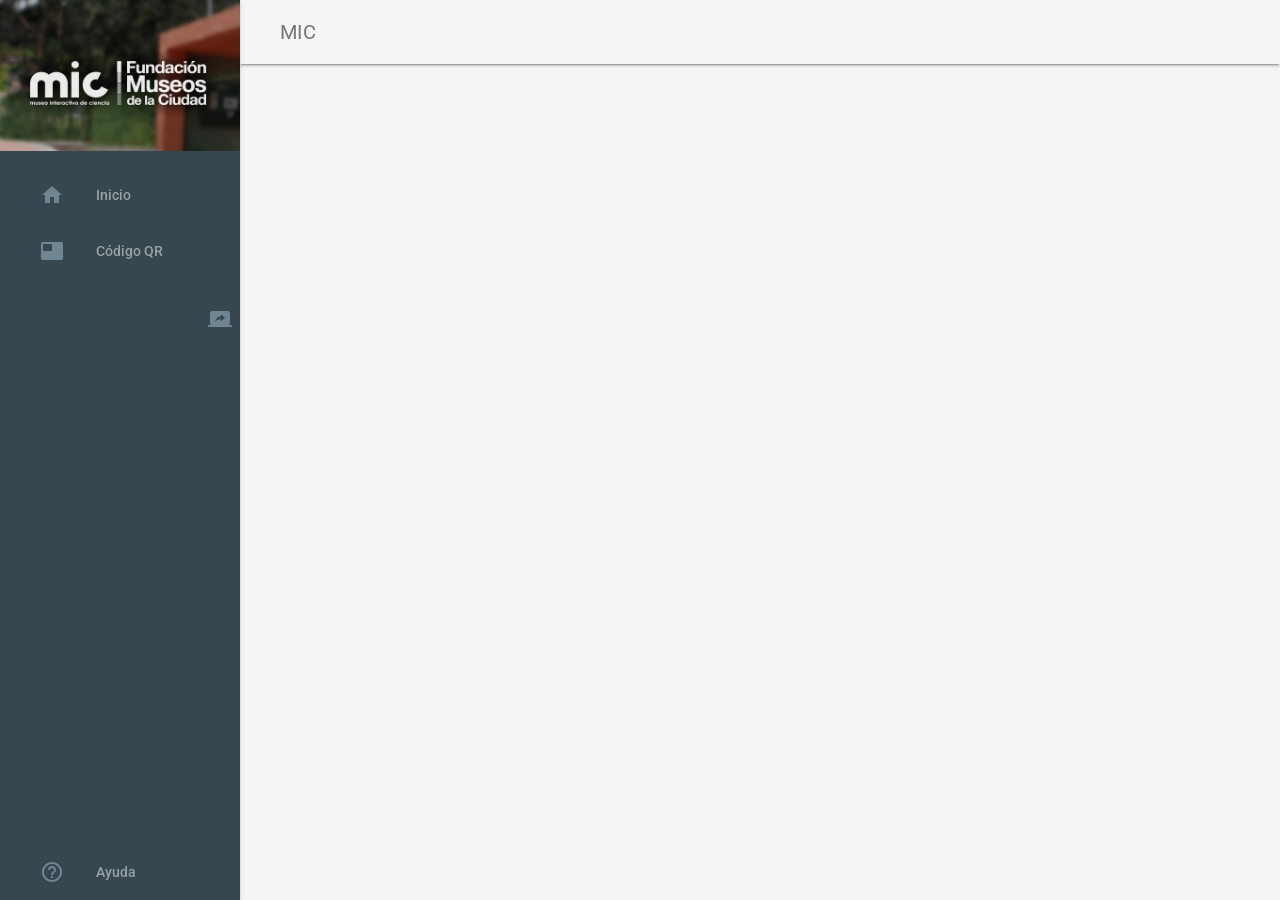
<file: www/index.html>
<!doctype html>
<!--
  Material Design Lite
  Copyright 2015 Google Inc. All rights reserved.

  Licensed under the Apache License, Version 2.0 (the "License");
  you may not use this file except in compliance with the License.
  You may obtain a copy of the License at

      https://www.apache.org/licenses/LICENSE-2.0

  Unless required by applicable law or agreed to in writing, software
  distributed under the License is distributed on an "AS IS" BASIS,
  WITHOUT WARRANTIES OR CONDITIONS OF ANY KIND, either express or implied.
  See the License for the specific language governing permissions and
  limitations under the License
-->
<html lang="en">
  <head>
    <meta charset="utf-8">
    <meta http-equiv="X-UA-Compatible" content="IE=edge">
    <meta name="description" content="A front-end template that helps you build fast, modern mobile web apps.">
    <meta name="viewport" content="width=device-width, initial-scale=1.0, minimum-scale=1.0">
    <title>MIC</title>

    <!-- Add to homescreen for Chrome on Android -->
    <meta name="mobile-web-app-capable" content="yes">
    <link rel="icon" sizes="192x192" href="images/android-desktop.png">

    <!-- Add to homescreen for Safari on iOS -->
    <meta name="apple-mobile-web-app-capable" content="yes">
    <meta name="apple-mobile-web-app-status-bar-style" content="black">
    <meta name="apple-mobile-web-app-title" content="Material Design Lite">
    <link rel="apple-touch-icon-precomposed" href="images/ios-desktop.png">

    <!-- Tile icon for Win8 (144x144 + tile color) -->
    <meta name="msapplication-TileImage" content="images/touch/ms-touch-icon-144x144-precomposed.png">
    <meta name="msapplication-TileColor" content="#3372DF">

    <link rel="shortcut icon" href="images/favicon.png">

    <!-- SEO: If your mobile URL is different from the desktop URL, add a canonical link to the desktop page https://developers.google.com/webmasters/smartphone-sites/feature-phones -->
    <!--
    <link rel="canonical" href="http://www.example.com/">
    -->

    <link rel="stylesheet" href="https://fonts.googleapis.com/css?family=Roboto:regular,bold,italic,thin,light,bolditalic,black,medium&amp;lang=en">
    <link rel="stylesheet" href="https://fonts.googleapis.com/icon?family=Material+Icons">
    <link rel="stylesheet" href="css/material.cyan-light_blue.min.css">
    <link rel="stylesheet" href="css/styles.css">
    <style>
    #view-source {
      position: fixed;
      display: block;
      right: 0;
      bottom: 0;
      margin-right: 40px;
      margin-bottom: 40px;
      z-index: 900;
    }
    </style>
    
   <script type="text/javascript" src="js/checkConnection.js"></script>

  </head>
  
  <body onload="onLoad()" style="height:100%"> 
  
    <div class="demo-layout mdl-layout mdl-js-layout mdl-layout--fixed-drawer mdl-layout--fixed-header">
      <header class="demo-header mdl-layout__header mdl-color--grey-100 mdl-color-text--grey-600">
        <div class="mdl-layout__header-row">
          <span class="mdl-layout-title">MIC</span>
          <div class="mdl-layout-spacer"></div>
          
        </div>
      </header>
      <div class="demo-drawer mdl-layout__drawer mdl-color--blue-grey-900 mdl-color-text--blue-grey-50">
        <header class="demo-drawer-header">
          <img src="img/logoMIC.png" alt="logo">          
        </header>
        <nav class="demo-navigation mdl-navigation mdl-color--blue-grey-800">
          <a class="mdl-navigation__link" href="index.html"><i class="mdl-color-text--blue-grey-400 material-icons" role="presentation">home</i>Inicio</a>
          <a class="mdl-navigation__link" href="qrcode.html"><i class="mdl-color-text--blue-grey-400 material-icons" role="presentation">featured_video</i>Código QR</a>
          <a class="mdl-navigation__link" href="ar.html"><i class="mdl-color-text--blue-grey-400 material-icons" role="presentation">mobile_screen_share</i>Realidad aumentada</a>
          
          <div class="mdl-layout-spacer"></div>
          <a class="mdl-navigation__link" href="ayuda.html"><i class="mdl-color-text--blue-grey-400 material-icons" role="presentation">help_outline</i>Ayuda<span class="visuallyhidden">Help</span></a>
        </nav>
      </div>
      <main class="mdl-layout__content mdl-color--grey-100">
        
        <div class="mdl-grid demo-content">
        <!--home-->
        	
            <iframe id="wrapper" src="http://www.planagencia.com/MIC/index.php" style="position: absolute; height: 100%; width:100%; border: none;" frameborder="0"></iframe>
        	       
        </div>
      </main>
    </div> 
    <script type="text/javascript" src="cordova.js"></script>
    <script src="js/material.min.js"></script>
  </body>
</html>
</file>
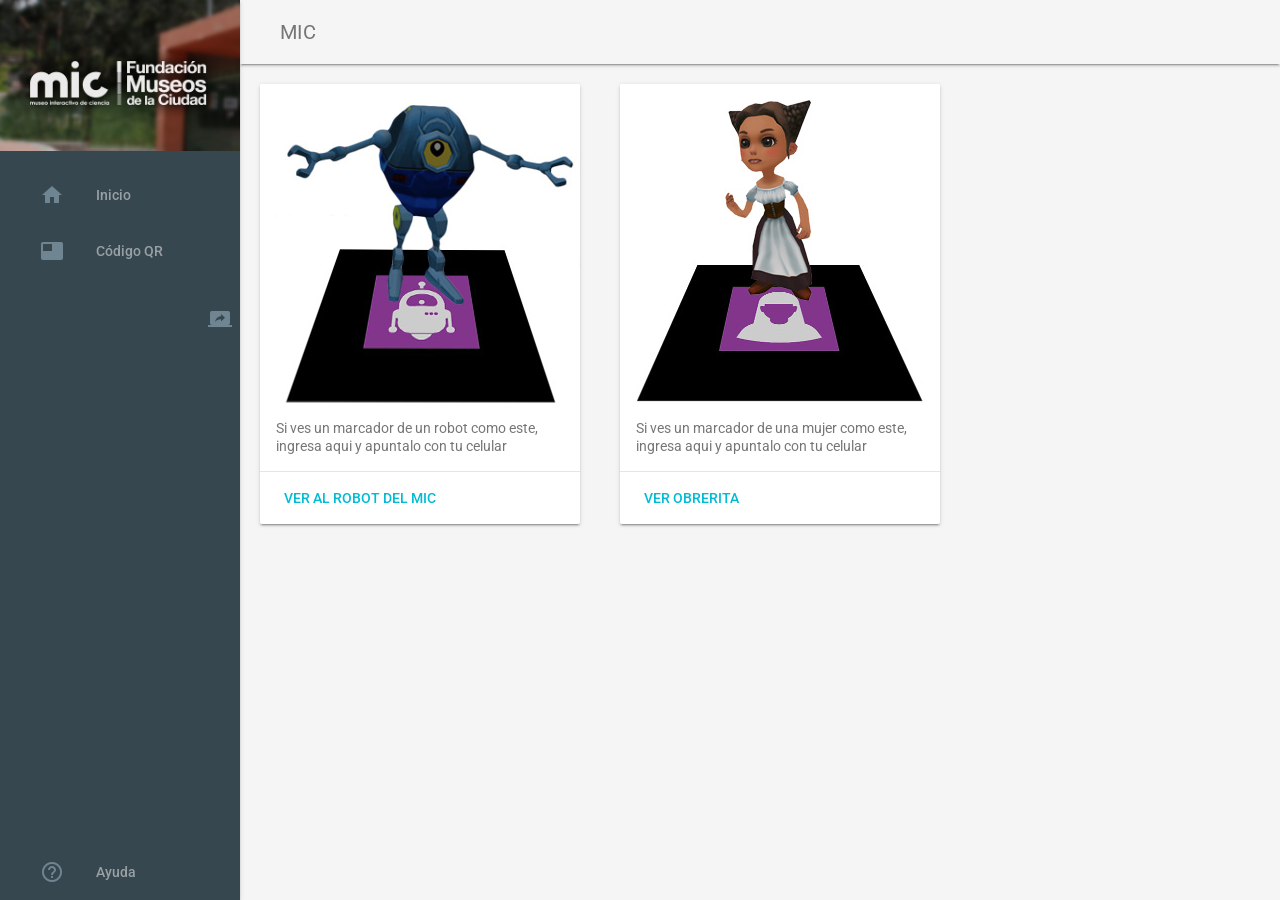
<file: www/ar.html>
<!doctype html>
<!--
  Material Design Lite
  Copyright 2015 Google Inc. All rights reserved.

  Licensed under the Apache License, Version 2.0 (the "License");
  you may not use this file except in compliance with the License.
  You may obtain a copy of the License at

      https://www.apache.org/licenses/LICENSE-2.0

  Unless required by applicable law or agreed to in writing, software
  distributed under the License is distributed on an "AS IS" BASIS,
  WITHOUT WARRANTIES OR CONDITIONS OF ANY KIND, either express or implied.
  See the License for the specific language governing permissions and
  limitations under the License
-->
<html lang="en">
  <head>
    <meta charset="utf-8">
    <meta http-equiv="X-UA-Compatible" content="IE=edge">
    <meta name="description" content="A front-end template that helps you build fast, modern mobile web apps.">
    <meta name="viewport" content="width=device-width, initial-scale=1.0, minimum-scale=1.0">
    <title>MIC</title>

    <!-- Add to homescreen for Chrome on Android -->
    <meta name="mobile-web-app-capable" content="yes">
    <link rel="icon" sizes="192x192" href="images/android-desktop.png">

    <!-- Add to homescreen for Safari on iOS -->
    <meta name="apple-mobile-web-app-capable" content="yes">
    <meta name="apple-mobile-web-app-status-bar-style" content="black">
    <meta name="apple-mobile-web-app-title" content="Material Design Lite">
    <link rel="apple-touch-icon-precomposed" href="images/ios-desktop.png">

    <!-- Tile icon for Win8 (144x144 + tile color) -->
    <meta name="msapplication-TileImage" content="images/touch/ms-touch-icon-144x144-precomposed.png">
    <meta name="msapplication-TileColor" content="#3372DF">

    <link rel="shortcut icon" href="images/favicon.png">

    <!-- SEO: If your mobile URL is different from the desktop URL, add a canonical link to the desktop page https://developers.google.com/webmasters/smartphone-sites/feature-phones -->
    <!--
    <link rel="canonical" href="http://www.example.com/">
    -->

    <link rel="stylesheet" href="https://fonts.googleapis.com/css?family=Roboto:regular,bold,italic,thin,light,bolditalic,black,medium&amp;lang=en">
    <link rel="stylesheet" href="https://fonts.googleapis.com/icon?family=Material+Icons">
    <link rel="stylesheet" href="css/material.cyan-light_blue.min.css">
    <link rel="stylesheet" href="css/styles.css">
    <style>
    #view-source {
      position: fixed;
      display: block;
      right: 0;
      bottom: 0;
      margin-right: 40px;
      margin-bottom: 40px;
      z-index: 900;
    }
	

.demo-card-square.mdl-card {
  width: 320px;
  height: 440px;
  float:left;
  margin:20px;
}
.demo-card-square > .mdl-card__title_robot {
  color: #fff;
  background:
    url('img/robot.jpg') ;
}
.demo-card-square > .mdl-card__title_obrera {
  color: #fff;
  background:
    url('img/obrera.jpg') ;
}


    </style>
    
   <script type="text/javascript" src="js/checkConnection.js"></script>
  
  </head>
  
  <body onload="onLoad()" style="height:100%"> 
  
    <div class="demo-layout mdl-layout mdl-js-layout mdl-layout--fixed-drawer mdl-layout--fixed-header">
      <header class="demo-header mdl-layout__header mdl-color--grey-100 mdl-color-text--grey-600">
        <div class="mdl-layout__header-row">
          <span class="mdl-layout-title">MIC</span>
          <div class="mdl-layout-spacer"></div>          
        </div>
      </header>
      <div class="demo-drawer mdl-layout__drawer mdl-color--blue-grey-900 mdl-color-text--blue-grey-50">
        <header class="demo-drawer-header">
          <img src="img/logoMIC.png" alt="logo">          
        </header>
        <nav class="demo-navigation mdl-navigation mdl-color--blue-grey-800">
          <a class="mdl-navigation__link" href="index.html"><i class="mdl-color-text--blue-grey-400 material-icons" role="presentation">home</i>Inicio</a>
          <a class="mdl-navigation__link" href="qrcode.html"><i class="mdl-color-text--blue-grey-400 material-icons" role="presentation">featured_video</i>Código QR</a>
          <a class="mdl-navigation__link" href="ar.html"><i class="mdl-color-text--blue-grey-400 material-icons" role="presentation">mobile_screen_share</i>Realidad aumentada</a>
          
          <div class="mdl-layout-spacer"></div>
          <a class="mdl-navigation__link" href="ayuda.html"><i class="mdl-color-text--blue-grey-400 material-icons" role="presentation">help_outline</i>Ayuda<span class="visuallyhidden">Help</span></a>
        </nav>
      </div>
      <main class="mdl-layout__content mdl-color--grey-100">
           
      <!--begin marker1 -->
      	<!-- Square card -->
        <div class="demo-card-square mdl-card mdl-shadow--2dp">
          <div class="mdl-card__title_robot mdl-card--expand">
            <h2 class="mdl-card__title-text">Update</h2>
          </div>
          <div class="mdl-card__supporting-text">
            Si ves un marcador de un robot como este, ingresa aqui y apuntalo con tu celular  
          </div>
          <div class="mdl-card__actions mdl-card--border">
            <a class="mdl-button mdl-button--colored mdl-js-button mdl-js-ripple-effect" href="ar_scanner.html?scene=robot">
              Ver al robot del MIC
            </a>
          </div>
        </div>
        <!-- begin marker 2 -->
  
       <!-- Square card -->        
        <div class="demo-card-square mdl-card mdl-shadow--2dp">
          <div class="mdl-card__title_obrera mdl-card--expand">
            <h2 class="mdl-card__title-text">Update</h2>
          </div>
          <div class="mdl-card__supporting-text">
            Si ves un marcador de una mujer como este, ingresa aqui y apuntalo con tu celular
          </div>
          <div class="mdl-card__actions mdl-card--border">
            <a class="mdl-button mdl-button--colored mdl-js-button mdl-js-ripple-effect" href="ar_scanner.html?scene=obrera">
              Ver Obrerita
            </a>
          </div>
        </div>   
        <!-- end markers --> 
    
      </main>
    </div> 
    <script type="text/javascript" src="cordova.js"></script>
    <script src="js/material.min.js"></script>
  </body>
</html>
</file>
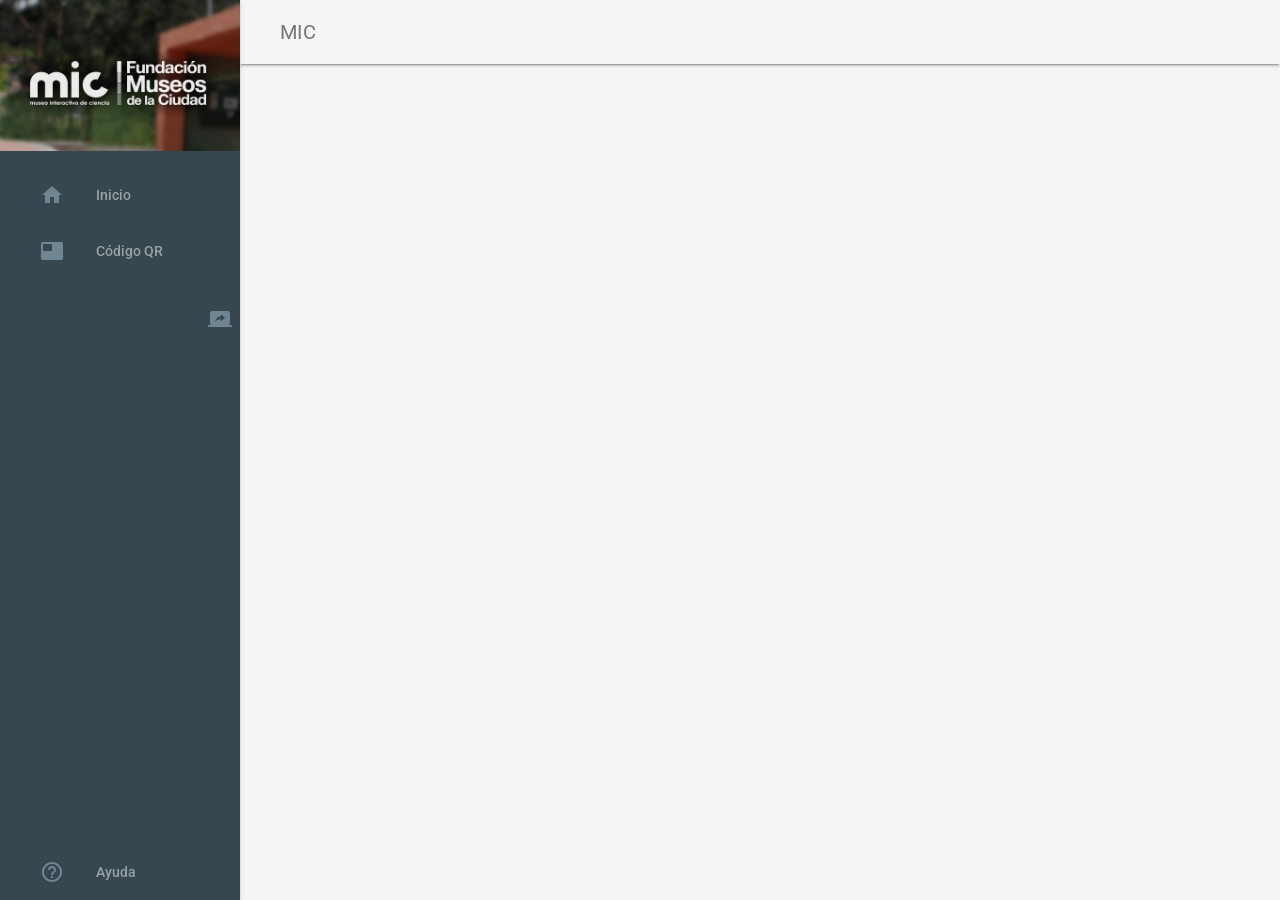
<file: www/ayuda.html>
<!doctype html>
<!--
  Material Design Lite
  Copyright 2015 Google Inc. All rights reserved.

  Licensed under the Apache License, Version 2.0 (the "License");
  you may not use this file except in compliance with the License.
  You may obtain a copy of the License at

      https://www.apache.org/licenses/LICENSE-2.0

  Unless required by applicable law or agreed to in writing, software
  distributed under the License is distributed on an "AS IS" BASIS,
  WITHOUT WARRANTIES OR CONDITIONS OF ANY KIND, either express or implied.
  See the License for the specific language governing permissions and
  limitations under the License
-->
<html lang="en">
  <head>
    <meta charset="utf-8">
    <meta http-equiv="X-UA-Compatible" content="IE=edge">
    <meta name="description" content="A front-end template that helps you build fast, modern mobile web apps.">
    <meta name="viewport" content="width=device-width, initial-scale=1.0, minimum-scale=1.0">
    <title>MIC</title>

    <!-- Add to homescreen for Chrome on Android -->
    <meta name="mobile-web-app-capable" content="yes">
    <link rel="icon" sizes="192x192" href="images/android-desktop.png">

    <!-- Add to homescreen for Safari on iOS -->
    <meta name="apple-mobile-web-app-capable" content="yes">
    <meta name="apple-mobile-web-app-status-bar-style" content="black">
    <meta name="apple-mobile-web-app-title" content="Material Design Lite">
    <link rel="apple-touch-icon-precomposed" href="images/ios-desktop.png">

    <!-- Tile icon for Win8 (144x144 + tile color) -->
    <meta name="msapplication-TileImage" content="images/touch/ms-touch-icon-144x144-precomposed.png">
    <meta name="msapplication-TileColor" content="#3372DF">

    <link rel="shortcut icon" href="images/favicon.png">

    <!-- SEO: If your mobile URL is different from the desktop URL, add a canonical link to the desktop page https://developers.google.com/webmasters/smartphone-sites/feature-phones -->
    <!--
    <link rel="canonical" href="http://www.example.com/">
    -->

    <link rel="stylesheet" href="https://fonts.googleapis.com/css?family=Roboto:regular,bold,italic,thin,light,bolditalic,black,medium&amp;lang=en">
    <link rel="stylesheet" href="https://fonts.googleapis.com/icon?family=Material+Icons">
    <link rel="stylesheet" href="css/material.cyan-light_blue.min.css">
    <link rel="stylesheet" href="css/styles.css">
    <style>
    #view-source {
      position: fixed;
      display: block;
      right: 0;
      bottom: 0;
      margin-right: 40px;
      margin-bottom: 40px;
      z-index: 900;
    }
    </style>
    
   <script type="text/javascript" src="js/checkConnection.js"></script>

  </head>
  
  <body onload="onLoad()" style="height:100%"> 
  
    <div class="demo-layout mdl-layout mdl-js-layout mdl-layout--fixed-drawer mdl-layout--fixed-header">
      <header class="demo-header mdl-layout__header mdl-color--grey-100 mdl-color-text--grey-600">
        <div class="mdl-layout__header-row">
          <span class="mdl-layout-title">MIC</span>
          <div class="mdl-layout-spacer"></div>
          
        </div>
      </header>
      <div class="demo-drawer mdl-layout__drawer mdl-color--blue-grey-900 mdl-color-text--blue-grey-50">
        <header class="demo-drawer-header">
          <img src="img/logoMIC.png" alt="logo">          
        </header>
        <nav class="demo-navigation mdl-navigation mdl-color--blue-grey-800">
          <a class="mdl-navigation__link" href="index.html"><i class="mdl-color-text--blue-grey-400 material-icons" role="presentation">home</i>Inicio</a>
          <a class="mdl-navigation__link" href="qrcode.html"><i class="mdl-color-text--blue-grey-400 material-icons" role="presentation">featured_video</i>Código QR</a>
          <a class="mdl-navigation__link" href="ar.html"><i class="mdl-color-text--blue-grey-400 material-icons" role="presentation">mobile_screen_share</i>Realidad aumentada</a>
          
          <div class="mdl-layout-spacer"></div>
          <a class="mdl-navigation__link" href="ayuda.html"><i class="mdl-color-text--blue-grey-400 material-icons" role="presentation">help_outline</i>Ayuda<span class="visuallyhidden">Help</span></a>
        </nav>
      </div>
      <main class="mdl-layout__content mdl-color--grey-100">
        
        <div class="mdl-grid demo-content">
        <!--home-->
        	
            <iframe id="wrapper" src="http://www.planagencia.com/MIC/index.php/ayuda" style="position: absolute; height: 100%; width:100%; border: none;" frameborder="0"></iframe>
        	       
        </div>
      </main>
    </div> 
    <script type="text/javascript" src="cordova.js"></script>
    <script src="js/material.min.js"></script>
  </body>
</html>
</file>
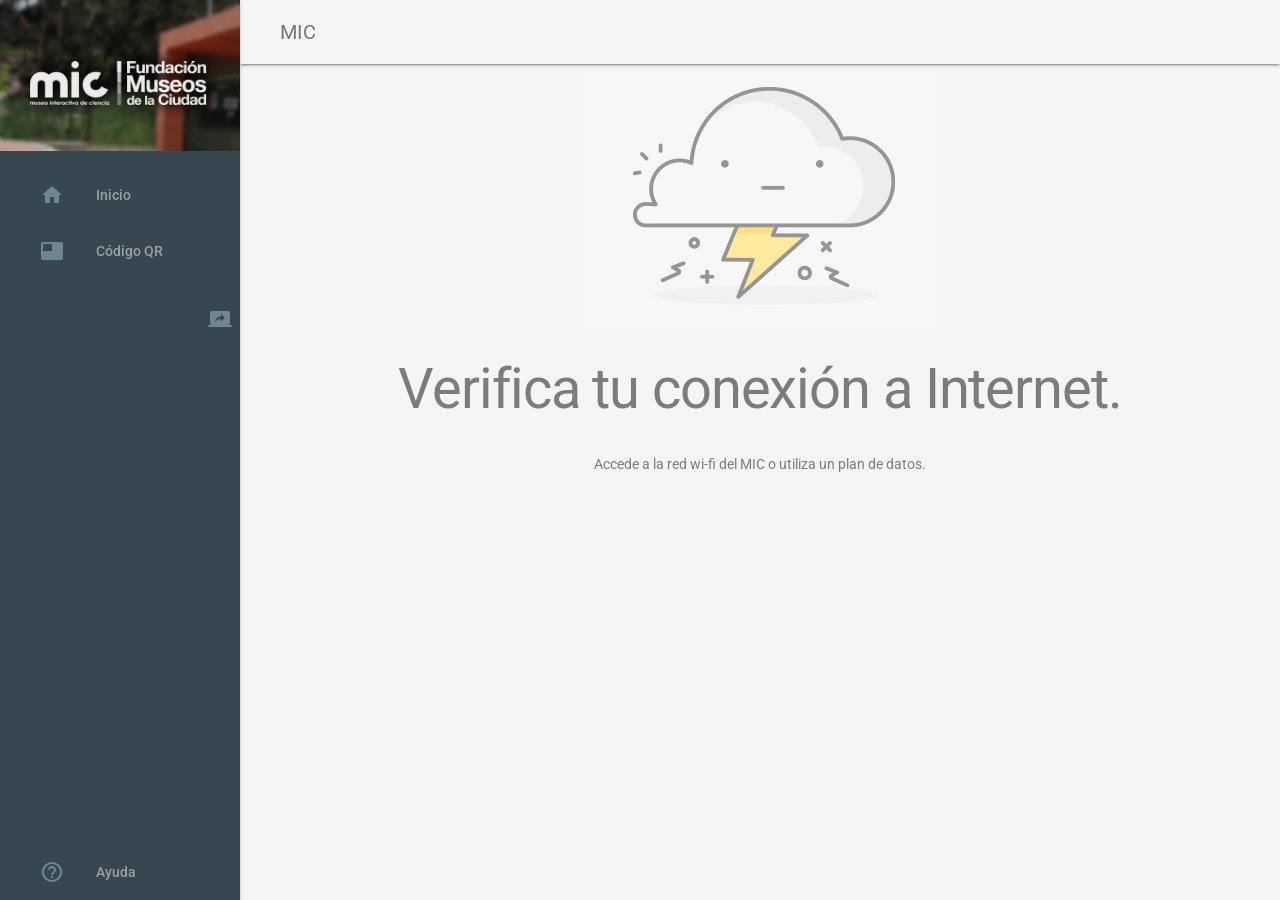
<file: www/conexion.html>
<!doctype html>
<!--
  Material Design Lite
  Copyright 2015 Google Inc. All rights reserved.

  Licensed under the Apache License, Version 2.0 (the "License");
  you may not use this file except in compliance with the License.
  You may obtain a copy of the License at

      https://www.apache.org/licenses/LICENSE-2.0

  Unless required by applicable law or agreed to in writing, software
  distributed under the License is distributed on an "AS IS" BASIS,
  WITHOUT WARRANTIES OR CONDITIONS OF ANY KIND, either express or implied.
  See the License for the specific language governing permissions and
  limitations under the License
-->
<html lang="en">
  <head>
    <meta charset="utf-8">
    <meta http-equiv="X-UA-Compatible" content="IE=edge">
    <meta name="description" content="A front-end template that helps you build fast, modern mobile web apps.">
    <meta name="viewport" content="width=device-width, initial-scale=1.0, minimum-scale=1.0">
    <title>MIC</title>

    <!-- Add to homescreen for Chrome on Android -->
    <meta name="mobile-web-app-capable" content="yes">
    <link rel="icon" sizes="192x192" href="images/android-desktop.png">

    <!-- Add to homescreen for Safari on iOS -->
    <meta name="apple-mobile-web-app-capable" content="yes">
    <meta name="apple-mobile-web-app-status-bar-style" content="black">
    <meta name="apple-mobile-web-app-title" content="Material Design Lite">
    <link rel="apple-touch-icon-precomposed" href="images/ios-desktop.png">

    <!-- Tile icon for Win8 (144x144 + tile color) -->
    <meta name="msapplication-TileImage" content="images/touch/ms-touch-icon-144x144-precomposed.png">
    <meta name="msapplication-TileColor" content="#3372DF">

    <link rel="shortcut icon" href="images/favicon.png">

    <!-- SEO: If your mobile URL is different from the desktop URL, add a canonical link to the desktop page https://developers.google.com/webmasters/smartphone-sites/feature-phones -->
    <!--
    <link rel="canonical" href="http://www.example.com/">
    -->

    <link rel="stylesheet" href="https://fonts.googleapis.com/css?family=Roboto:regular,bold,italic,thin,light,bolditalic,black,medium&amp;lang=en">
    <link rel="stylesheet" href="https://fonts.googleapis.com/icon?family=Material+Icons">
    <link rel="stylesheet" href="css/material.cyan-light_blue.min.css">
    <link rel="stylesheet" href="css/styles.css">
    <style>
    #view-source {
      position: fixed;
      display: block;
      right: 0;
      bottom: 0;
      margin-right: 40px;
      margin-bottom: 40px;
      z-index: 900;
    }
    </style>
    
   <script type="text/javascript" src="js/checkConnection.js"></script>

  </head>
  
  <body onload="onLoad()" style="height:100%"> 
  
    <div class="demo-layout mdl-layout mdl-js-layout mdl-layout--fixed-drawer mdl-layout--fixed-header">
      <header class="demo-header mdl-layout__header mdl-color--grey-100 mdl-color-text--grey-600">
        <div class="mdl-layout__header-row">
          <span class="mdl-layout-title">MIC</span>
          <div class="mdl-layout-spacer"></div>
          
        </div>
      </header>
      <div class="demo-drawer mdl-layout__drawer mdl-color--blue-grey-900 mdl-color-text--blue-grey-50">
        <header class="demo-drawer-header">
          <img src="img/logoMIC.png" alt="logo">          
        </header>
        <nav class="demo-navigation mdl-navigation mdl-color--blue-grey-800">
          <a class="mdl-navigation__link" href="index.html"><i class="mdl-color-text--blue-grey-400 material-icons" role="presentation">home</i>Inicio</a>
          <a class="mdl-navigation__link" href="qrcode.html"><i class="mdl-color-text--blue-grey-400 material-icons" role="presentation">featured_video</i>Código QR</a>
          <a class="mdl-navigation__link" href="ar.html"><i class="mdl-color-text--blue-grey-400 material-icons" role="presentation">mobile_screen_share</i>Realidad aumentada</a>
          
          <div class="mdl-layout-spacer"></div>
          <a class="mdl-navigation__link" href="ayuda.html"><i class="mdl-color-text--blue-grey-400 material-icons" role="presentation">help_outline</i>Ayuda<span class="visuallyhidden">Help</span></a>
        </nav>
      </div>
      <main class="mdl-layout__content mdl-color--grey-100">
        
        <div class="mdl-grid demo-content">
        <!--home-->
        	
            <div style="width:100%; text-align:center; color:#7C7C7C">
        	<img src="img/internet.jpg" />
            <h1>Verifica tu conexión a Internet. </h1>
            <p>Accede a la red wi-fi del MIC o utiliza un plan de datos.</p>
        	</div>
        	       
        </div>
      </main>
    </div> 
    <script type="text/javascript" src="cordova.js"></script>
    <script src="js/material.min.js"></script>
  </body>
</html>
</file>
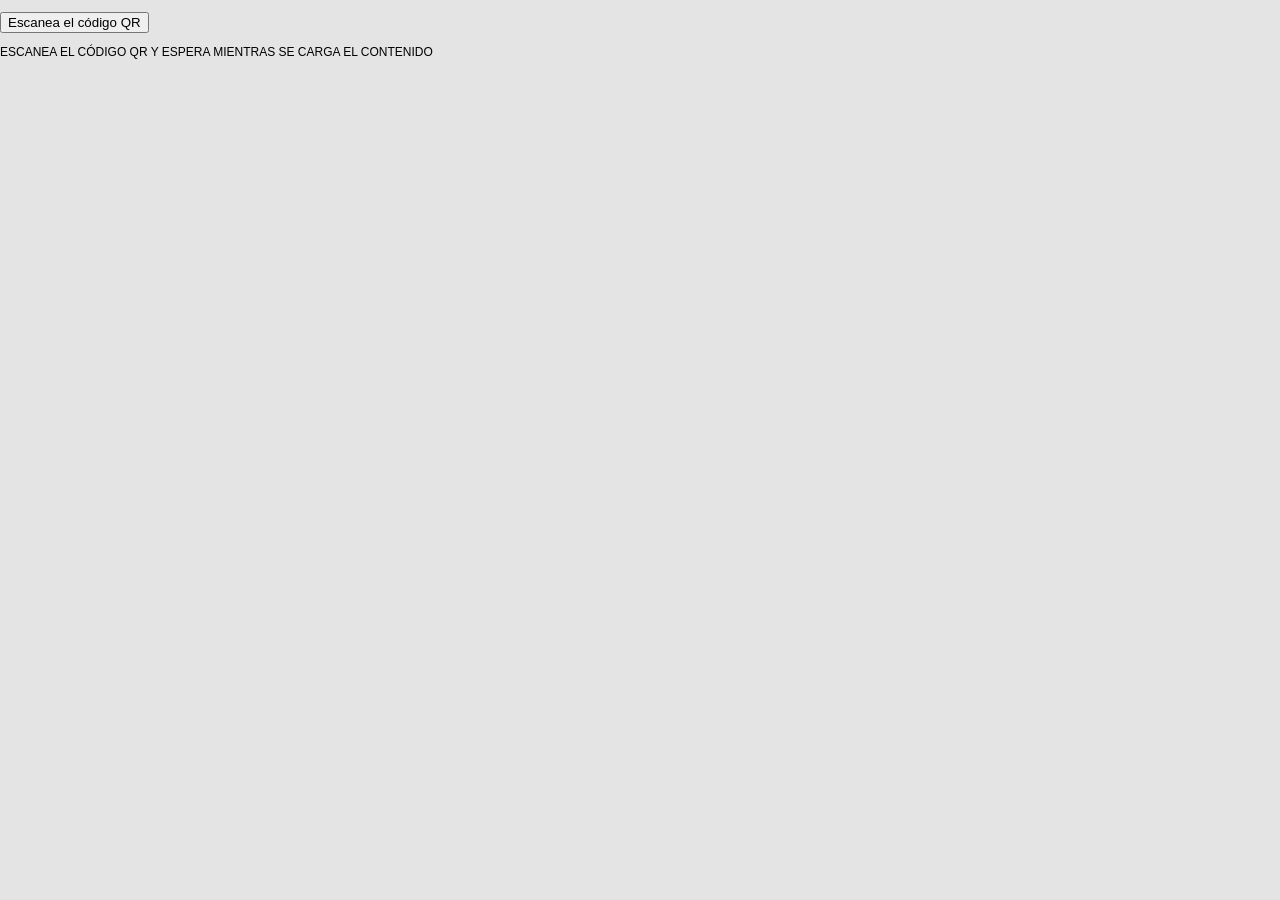
<file: www/index_scanner.html>
<!DOCTYPE html>
<!--
    Copyright (c) 2012-2014 Adobe Systems Incorporated. All rights reserved.

    Licensed to the Apache Software Foundation (ASF) under one
    or more contributor license agreements.  See the NOTICE file
    distributed with this work for additional information
    regarding copyright ownership.  The ASF licenses this file
    to you under the Apache License, Version 2.0 (the
    "License"); you may not use this file except in compliance
    with the License.  You may obtain a copy of the License at

    http://www.apache.org/licenses/LICENSE-2.0

    Unless required by applicable law or agreed to in writing,
    software distributed under the License is distributed on an
    "AS IS" BASIS, WITHOUT WARRANTIES OR CONDITIONS OF ANY
     KIND, either express or implied.  See the License for the
    specific language governing permissions and limitations
    under the License.
-->
<html>
    <head>
        <meta charset="utf-8" />
        <meta name="format-detection" content="telephone=no" />
        <meta name="msapplication-tap-highlight" content="no" />
        <!-- WARNING: for iOS 7, remove the width=device-width and height=device-height attributes. See https://issues.apache.org/jira/browse/CB-4323 -->
        <meta name="viewport" content="user-scalable=no, initial-scale=1, maximum-scale=1, minimum-scale=1, width=device-width, height=device-height, target-densitydpi=device-dpi" />
        <link rel="stylesheet" type="text/css" href="css/index.css" />
        <title>MIC</title>
    </head>
    <body>
        <p>
            <button id="startScan">Escanea el código QR</button>
        </p>
        <div id="results"><p>Escanea el código QR y espera mientras se carga el contenido</p></div>        
        <script type="text/javascript" src="cordova.js"></script>
        <script type="text/javascript" src="js/index.js"></script>
    </body>
</html>
</file>
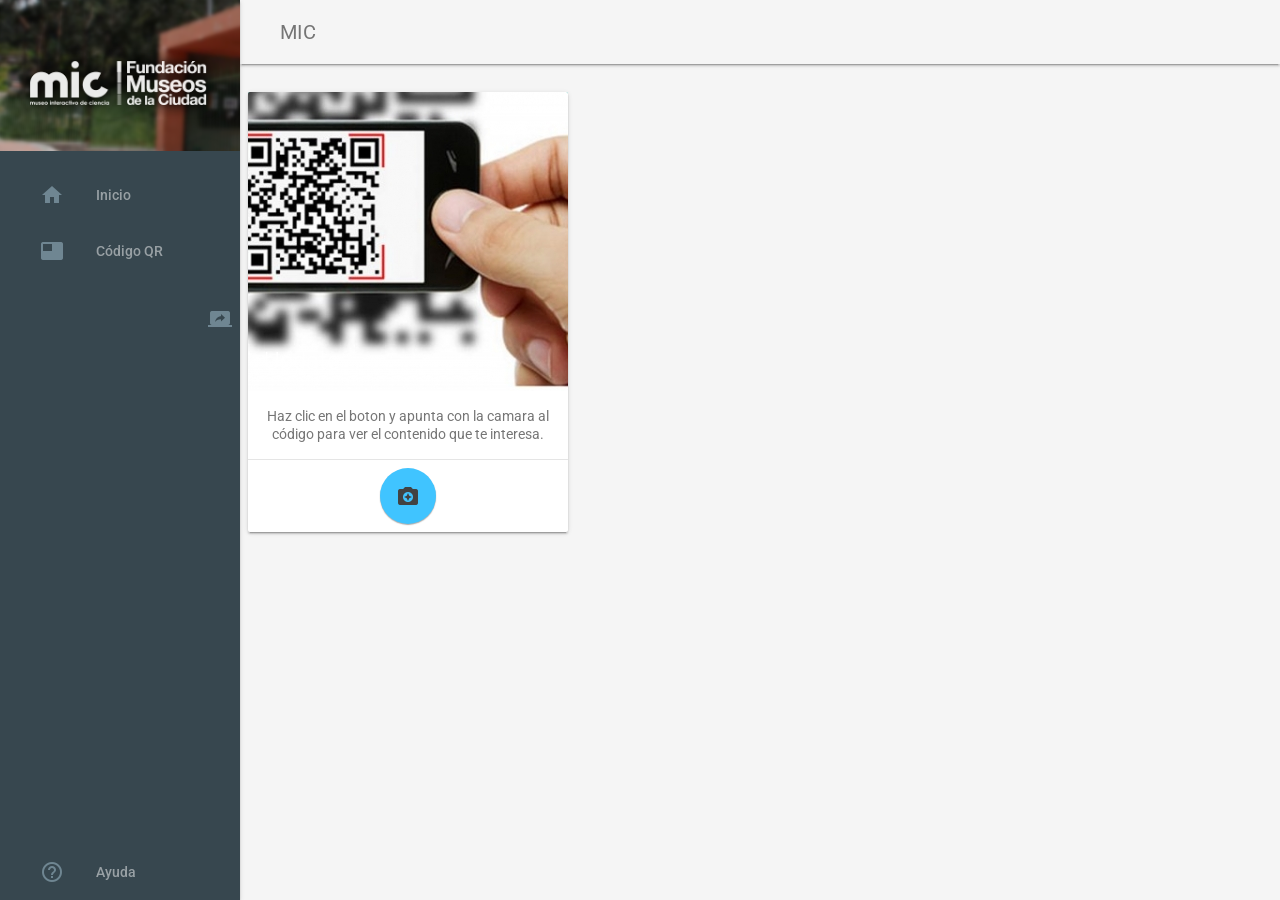
<file: www/qrcode.html>
<!doctype html>
<!--
  Material Design Lite
  Copyright 2015 Google Inc. All rights reserved.

  Licensed under the Apache License, Version 2.0 (the "License");
  you may not use this file except in compliance with the License.
  You may obtain a copy of the License at

      https://www.apache.org/licenses/LICENSE-2.0

  Unless required by applicable law or agreed to in writing, software
  distributed under the License is distributed on an "AS IS" BASIS,
  WITHOUT WARRANTIES OR CONDITIONS OF ANY KIND, either express or implied.
  See the License for the specific language governing permissions and
  limitations under the License
-->
<html lang="en">
  <head>
    <meta charset="utf-8">
    <meta http-equiv="X-UA-Compatible" content="IE=edge">
    <meta name="description" content="A front-end template that helps you build fast, modern mobile web apps.">
    <meta name="viewport" content="width=device-width, initial-scale=1.0, minimum-scale=1.0">
    <title>Material Design Lite</title>

    <!-- Add to homescreen for Chrome on Android -->
    <meta name="mobile-web-app-capable" content="yes">
    <link rel="icon" sizes="192x192" href="images/android-desktop.png">

    <!-- Add to homescreen for Safari on iOS -->
    <meta name="apple-mobile-web-app-capable" content="yes">
    <meta name="apple-mobile-web-app-status-bar-style" content="black">
    <meta name="apple-mobile-web-app-title" content="Material Design Lite">
    <link rel="apple-touch-icon-precomposed" href="images/ios-desktop.png">

    <!-- Tile icon for Win8 (144x144 + tile color) -->
    <meta name="msapplication-TileImage" content="images/touch/ms-touch-icon-144x144-precomposed.png">
    <meta name="msapplication-TileColor" content="#3372DF">

    <link rel="shortcut icon" href="images/favicon.png">

    <!-- SEO: If your mobile URL is different from the desktop URL, add a canonical link to the desktop page https://developers.google.com/webmasters/smartphone-sites/feature-phones -->
    <!--
    <link rel="canonical" href="http://www.example.com/">
    -->

    <link rel="stylesheet" href="https://fonts.googleapis.com/css?family=Roboto:regular,bold,italic,thin,light,bolditalic,black,medium&amp;lang=en">
    <link rel="stylesheet" href="https://fonts.googleapis.com/icon?family=Material+Icons">
    <link rel="stylesheet" href="css/material.cyan-light_blue.min.css">
    <link rel="stylesheet" href="css/styles.css">
    <style>
    #view-source {
      position: fixed;
      display: block;
      right: 0;
      bottom: 0;
      margin-right: 40px;
      margin-bottom: 40px;
      z-index: 900;
    }
	.demo-card-square.mdl-card {
  width: 320px;
  height: 440px;
}
.demo-card-square > .mdl-card__title {
  color: #fff;
  background:
    url('img/qr.jpg') bottom right 15% no-repeat #46B6AC;
}
    </style>
    
    <script type="text/javascript" src="js/checkConnection.js"></script>
    
  </head>
  <body onload="onLoad()">
    <div class="demo-layout mdl-layout mdl-js-layout mdl-layout--fixed-drawer mdl-layout--fixed-header">
      <header class="demo-header mdl-layout__header mdl-color--grey-100 mdl-color-text--grey-600">
        <div class="mdl-layout__header-row">
          <span class="mdl-layout-title">MIC</span>
          <div class="mdl-layout-spacer"></div>
        </div>
      </header>
      <div class="demo-drawer mdl-layout__drawer mdl-color--blue-grey-900 mdl-color-text--blue-grey-50">
        <header class="demo-drawer-header">
          <img src="img/logoMIC.png" alt="logo">          
        </header>
        <nav class="demo-navigation mdl-navigation mdl-color--blue-grey-800">
          <a class="mdl-navigation__link" href="index.html"><i class="mdl-color-text--blue-grey-400 material-icons" role="presentation">home</i>Inicio</a>
          <a class="mdl-navigation__link" href="qrcode.html"><i class="mdl-color-text--blue-grey-400 material-icons" role="presentation">featured_video</i>Código QR</a>
          <a class="mdl-navigation__link" href="ar.html"><i class="mdl-color-text--blue-grey-400 material-icons" role="presentation">mobile_screen_share</i>Realidad aumentada</a>
          
          <div class="mdl-layout-spacer"></div>
          <a class="mdl-navigation__link" href="ayuda.html"><i class="mdl-color-text--blue-grey-400 material-icons" role="presentation">help_outline</i>Ayuda<span class="visuallyhidden">Help</span></a>
        </nav>
      </div>
      <main class="mdl-layout__content mdl-color--grey-100">
        
        <div class="mdl-grid demo-content">
      
        <!--qrcode-->
        	
        	<div id="results" style="width:100%; text-align:center;">
            <br>
  			<!-- Square card -->

<div class="demo-card-square mdl-card mdl-shadow--2dp">
  <div class="mdl-card__title mdl-card--expand">
    <h2 class="mdl-card__title-text">Update</h2>
  </div>
  <div class="mdl-card__supporting-text">
    Haz clic en el boton y apunta con la camara al código para ver el contenido que te interesa.
  </div>
  <div class="mdl-card__actions mdl-card--border">    
    <button id="startScan" class="mdl-button mdl-js-button mdl-button--fab mdl-js-ripple-effect mdl-button--colored">
  <i class="material-icons">camera_enhance</i>
</button>
  </div>
</div>
            
            </div>        
        	<script type="text/javascript" src="cordova.js"></script>
        	<script type="text/javascript" src="js/index.js"></script>
            
        </div>
      </main>
    </div> 
    <script src="js/material.min.js"></script>
  </body>
</html>
</file>
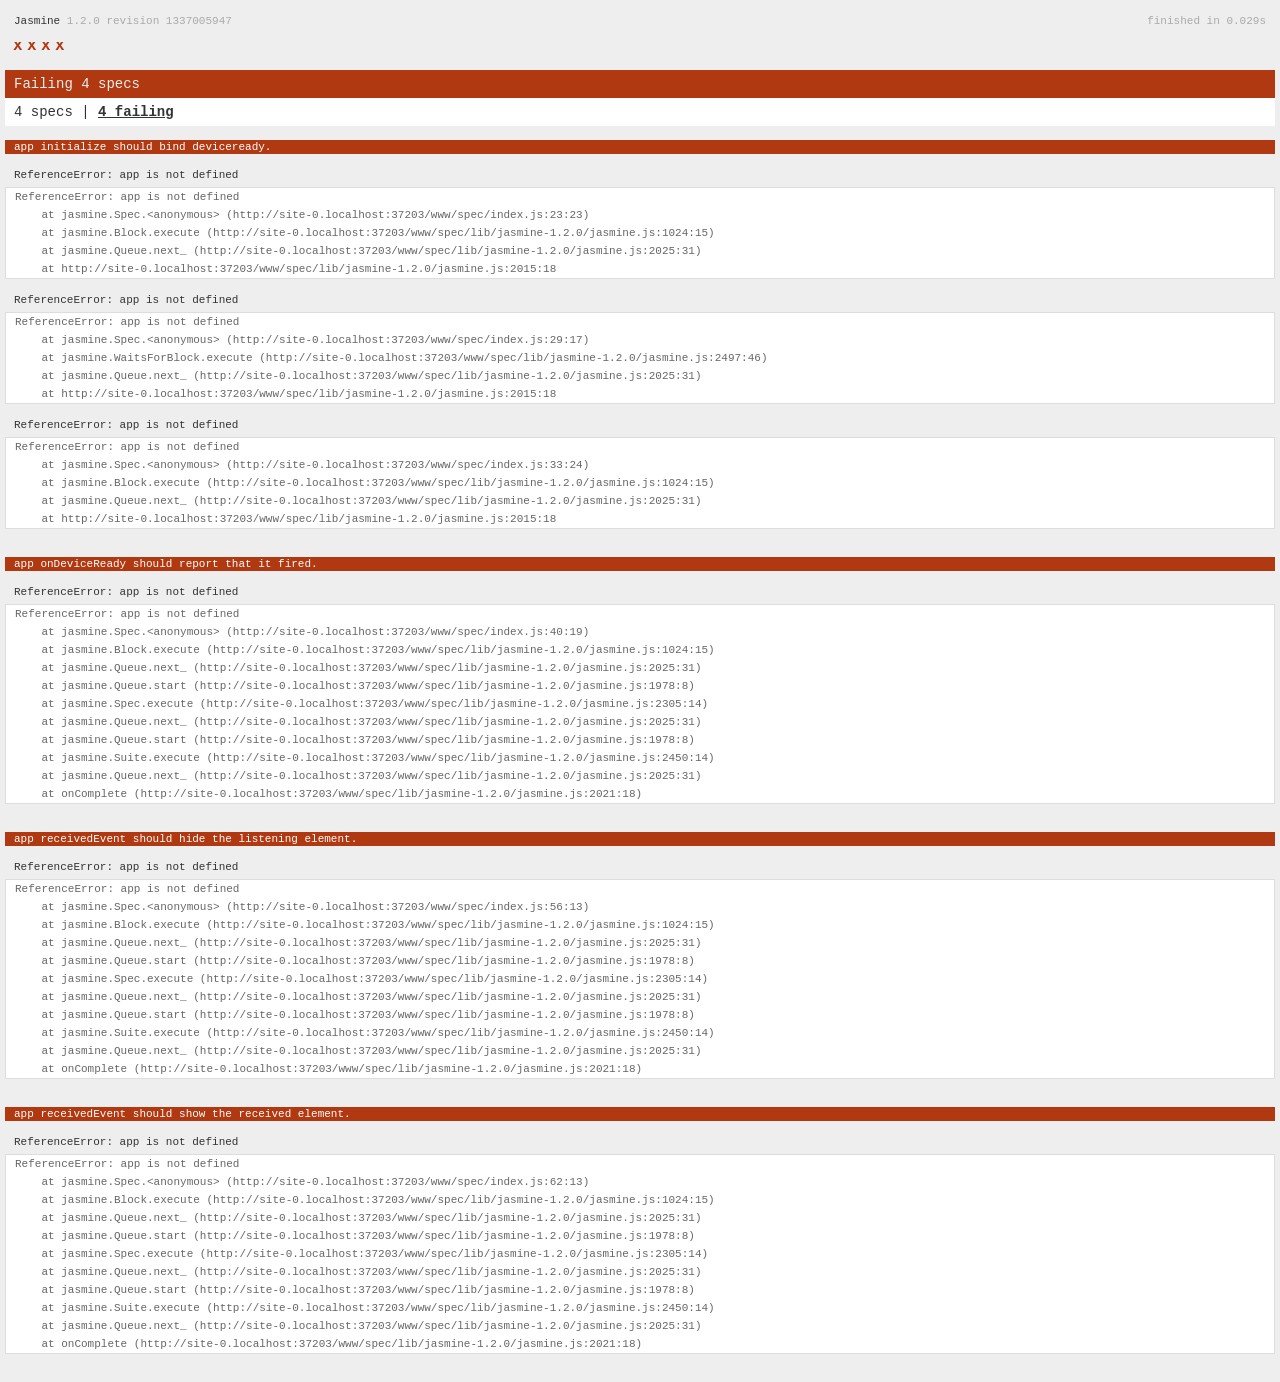
<file: www/spec.html>
<!DOCTYPE html>
<!--
    Licensed to the Apache Software Foundation (ASF) under one
    or more contributor license agreements.  See the NOTICE file
    distributed with this work for additional information
    regarding copyright ownership.  The ASF licenses this file
    to you under the Apache License, Version 2.0 (the
    "License"); you may not use this file except in compliance
    with the License.  You may obtain a copy of the License at

    http://www.apache.org/licenses/LICENSE-2.0

    Unless required by applicable law or agreed to in writing,
    software distributed under the License is distributed on an
    "AS IS" BASIS, WITHOUT WARRANTIES OR CONDITIONS OF ANY
     KIND, either express or implied.  See the License for the
    specific language governing permissions and limitations
    under the License.
-->
<html>
    <head>
        <title>Jasmine Spec Runner</title>

        <!-- jasmine source -->
        <link rel="shortcut icon" type="image/png" href="spec/lib/jasmine-1.2.0/jasmine_favicon.png">
        <link rel="stylesheet" type="text/css" href="spec/lib/jasmine-1.2.0/jasmine.css">
        <script type="text/javascript" src="spec/lib/jasmine-1.2.0/jasmine.js"></script>
        <script type="text/javascript" src="spec/lib/jasmine-1.2.0/jasmine-html.js"></script>

        <!-- include source files here... -->
        <script type="text/javascript" src="js/index.js"></script>

        <!-- include spec files here... -->
        <script type="text/javascript" src="spec/helper.js"></script>
        <script type="text/javascript" src="spec/index.js"></script>

        <script type="text/javascript">
            (function() {
                var jasmineEnv = jasmine.getEnv();
                jasmineEnv.updateInterval = 1000;

                var htmlReporter = new jasmine.HtmlReporter();

                jasmineEnv.addReporter(htmlReporter);

                jasmineEnv.specFilter = function(spec) {
                    return htmlReporter.specFilter(spec);
                };

                var currentWindowOnload = window.onload;

                window.onload = function() {
                    if (currentWindowOnload) {
                        currentWindowOnload();
                    }
                    execJasmine();
                };

                function execJasmine() {
                    jasmineEnv.execute();
                }
            })();
        </script>
    </head>
    <body>
        <div id="stage" style="display:none;"></div>
    </body>
</html>
</file>
<file: www/css/styles.css>
/**
 * Copyright 2015 Google Inc. All Rights Reserved.
 *
 * Licensed under the Apache License, Version 2.0 (the "License");
 * you may not use this file except in compliance with the License.
 * You may obtain a copy of the License at
 *
 *      http://www.apache.org/licenses/LICENSE-2.0
 *
 * Unless required by applicable law or agreed to in writing, software
 * distributed under the License is distributed on an "AS IS" BASIS,
 * WITHOUT WARRANTIES OR CONDITIONS OF ANY KIND, either express or implied.
 * See the License for the specific language governing permissions and
 * limitations under the License.
 */

html, body {
  font-family: 'Roboto', 'Helvetica', sans-serif;
}
.demo-avatar {
  width: 48px;
  height: 48px;
  border-radius: 24px;
}
.demo-layout .mdl-layout__header .mdl-layout__drawer-button {
  color: rgba(0, 0, 0, 0.54);
}
.mdl-layout__drawer .avatar {
  margin-bottom: 16px;
}
.demo-drawer {
  border: none;
}
/* iOS Safari specific workaround */
.demo-drawer .mdl-menu__container {
  z-index: -1;
}
.demo-drawer .demo-navigation {
  z-index: -2;
}
/* END iOS Safari specific workaround */
.demo-drawer .mdl-menu .mdl-menu__item {
  display: -webkit-flex;
  display: -ms-flexbox;
  display: flex;
  -webkit-align-items: center;
      -ms-flex-align: center;
          align-items: center;
}
.demo-drawer-header {
  box-sizing: border-box;
  display: -webkit-flex;
  display: -ms-flexbox;
  display: flex;
  -webkit-flex-direction: column;
      -ms-flex-direction: column;
          flex-direction: column;
  -webkit-justify-content: flex-end;
      -ms-flex-pack: end;
          justify-content: flex-end;
  padding: 16px;
  height: 151px;
  background:url(../img/bgHeader.png);
}
.demo-avatar-dropdown {
  display: -webkit-flex;
  display: -ms-flexbox;
  display: flex;
  position: relative;
  -webkit-flex-direction: row;
      -ms-flex-direction: row;
          flex-direction: row;
  -webkit-align-items: center;
      -ms-flex-align: center;
          align-items: center;
  width: 100%;
}

.demo-navigation {
  -webkit-flex-grow: 1;
      -ms-flex-positive: 1;
          flex-grow: 1;
}
.demo-layout .demo-navigation .mdl-navigation__link {
  display: -webkit-flex !important;
  display: -ms-flexbox !important;
  display: flex !important;
  -webkit-flex-direction: row;
      -ms-flex-direction: row;
          flex-direction: row;
  -webkit-align-items: center;
      -ms-flex-align: center;
          align-items: center;
  color: rgba(255, 255, 255, 0.56);
  font-weight: 500;
}
.demo-layout .demo-navigation .mdl-navigation__link:hover {
  background-color: #00BCD4;
  color: #37474F;
}
.demo-navigation .mdl-navigation__link .material-icons {
  font-size: 24px;
  color: rgba(255, 255, 255, 0.56);
  margin-right: 32px;
}

.demo-content {
  max-width: 1080px;
}

.demo-charts {
  -webkit-align-items: center;
      -ms-flex-align: center;
          align-items: center;
}
.demo-chart:nth-child(1) {
  color: #ACEC00;
}
.demo-chart:nth-child(2) {
  color: #00BBD6;
}
.demo-chart:nth-child(3) {
  color: #BA65C9;
}
.demo-chart:nth-child(4) {
  color: #EF3C79;
}
.demo-graphs {
  padding: 16px 32px;
  display: -webkit-flex;
  display: -ms-flexbox;
  display: flex;
  -webkit-flex-direction: column;
      -ms-flex-direction: column;
          flex-direction: column;
  -webkit-align-items: stretch;
      -ms-flex-align: stretch;
          align-items: stretch;
}
/* TODO: Find a proper solution to have the graphs
 * not float around outside their container in IE10/11.
 * Using a browserhacks.com solution for now.
 */
_:-ms-input-placeholder, :root .demo-graphs {
  min-height: 664px;
}
_:-ms-input-placeholder, :root .demo-graph {
  max-height: 300px;
}
/* TODO end */
.demo-graph:nth-child(1) {
  color: #00b9d8;
}
.demo-graph:nth-child(2) {
  color: #d9006e;
}

.demo-cards {
  -webkit-align-items: flex-start;
      -ms-flex-align: start;
          align-items: flex-start;
  -webkit-align-content: flex-start;
      -ms-flex-line-pack: start;
          align-content: flex-start;
}
.demo-cards .demo-separator {
  height: 32px;
}
.demo-cards .mdl-card__title.mdl-card__title {
  color: white;
  font-size: 24px;
  font-weight: 400;
}
.demo-cards ul {
  padding: 0;
}
.demo-cards h3 {
  font-size: 1em;
}
.demo-updates .mdl-card__title {
  min-height: 200px;
  background-image: url('images/dog.png');
  background-position: 90% 100%;
  background-repeat: no-repeat;
}
.demo-cards .mdl-card__actions a {
  color: #00BCD4;
  text-decoration: none;
}

.demo-options h3 {
  margin: 0;
}
.demo-options .mdl-checkbox__box-outline {
  border-color: rgba(255, 255, 255, 0.89);
}
.demo-options ul {
  margin: 0;
  list-style-type: none;
}
.demo-options li {
  margin: 4px 0;
}
.demo-options .material-icons {
  color: rgba(255, 255, 255, 0.89);
}
.demo-options .mdl-card__actions {
  height: 64px;
  display: -webkit-flex;
  display: -ms-flexbox;
  display: flex;
  box-sizing: border-box;
  -webkit-align-items: center;
      -ms-flex-align: center;
          align-items: center;
}
</file>
<file: www/css/index.css>
/*
 * Licensed to the Apache Software Foundation (ASF) under one
 * or more contributor license agreements.  See the NOTICE file
 * distributed with this work for additional information
 * regarding copyright ownership.  The ASF licenses this file
 * to you under the Apache License, Version 2.0 (the
 * "License"); you may not use this file except in compliance
 * with the License.  You may obtain a copy of the License at
 *
 * http://www.apache.org/licenses/LICENSE-2.0
 *
 * Unless required by applicable law or agreed to in writing,
 * software distributed under the License is distributed on an
 * "AS IS" BASIS, WITHOUT WARRANTIES OR CONDITIONS OF ANY
 * KIND, either express or implied.  See the License for the
 * specific language governing permissions and limitations
 * under the License.
 */
* {
    -webkit-tap-highlight-color: rgba(0,0,0,0); /* make transparent link selection, adjust last value opacity 0 to 1.0 */
}

body {
    -webkit-touch-callout: none;                /* prevent callout to copy image, etc when tap to hold */
    -webkit-text-size-adjust: none;             /* prevent webkit from resizing text to fit */
    -webkit-user-select: none;                  /* prevent copy paste, to allow, change 'none' to 'text' */
    background-color:#E4E4E4;
   
    background-attachment:fixed;
    font-family:'HelveticaNeue-Light', 'HelveticaNeue', Helvetica, Arial, sans-serif;
    font-size:12px;
    height:100%;
    margin:0px;
    padding:0px;
    text-transform:uppercase;
    width:100%;
}

/* Portrait layout (default) */
.app {
    background:url(../img/logo.png) no-repeat center top; /* 170px x 200px */
    position:absolute;             /* position in the center of the screen */
    left:50%;
    top:50%;
    height:50px;                   /* text area height */
    width:225px;                   /* text area width */
    text-align:center;
    padding:180px 0px 0px 0px;     /* image height is 200px (bottom 20px are overlapped with text) */
    margin:-115px 0px 0px -112px;  /* offset vertical: half of image height and text area height */
                                   /* offset horizontal: half of text area width */
}

/* Landscape layout (with min-width) */
@media screen and (min-aspect-ratio: 1/1) and (min-width:400px) {
    .app {
        background-position:left center;
        padding:75px 0px 75px 170px;  /* padding-top + padding-bottom + text area = image height */
        margin:-90px 0px 0px -198px;  /* offset vertical: half of image height */
                                      /* offset horizontal: half of image width and text area width */
    }
}

h1 {
    font-size:24px;
    font-weight:normal;
    margin:0px;
    overflow:visible;
    padding:0px;
    text-align:center;
}

.event {
    border-radius:4px;
    -webkit-border-radius:4px;
    color:#FFFFFF;
    font-size:12px;
    margin:0px 30px;
    padding:2px 0px;
}

.event.listening {
    background-color:#333333;
    display:block;
}

.event.received {
    background-color:#4B946A;
    display:none;
}

@keyframes fade {
    from { opacity: 1.0; }
    50% { opacity: 0.4; }
    to { opacity: 1.0; }
}
 
@-webkit-keyframes fade {
    from { opacity: 1.0; }
    50% { opacity: 0.4; }
    to { opacity: 1.0; }
}
 
.blink {
    animation:fade 3000ms infinite;
    -webkit-animation:fade 3000ms infinite;
}
</file>
<file: www/spec/lib/jasmine-1.2.0/jasmine.css>
body { background-color: #eeeeee; padding: 0; margin: 5px; overflow-y: scroll; }

#HTMLReporter { font-size: 11px; font-family: Monaco, "Lucida Console", monospace; line-height: 14px; color: #333333; }
#HTMLReporter a { text-decoration: none; }
#HTMLReporter a:hover { text-decoration: underline; }
#HTMLReporter p, #HTMLReporter h1, #HTMLReporter h2, #HTMLReporter h3, #HTMLReporter h4, #HTMLReporter h5, #HTMLReporter h6 { margin: 0; line-height: 14px; }
#HTMLReporter .banner, #HTMLReporter .symbolSummary, #HTMLReporter .summary, #HTMLReporter .resultMessage, #HTMLReporter .specDetail .description, #HTMLReporter .alert .bar, #HTMLReporter .stackTrace { padding-left: 9px; padding-right: 9px; }
#HTMLReporter #jasmine_content { position: fixed; right: 100%; }
#HTMLReporter .version { color: #aaaaaa; }
#HTMLReporter .banner { margin-top: 14px; }
#HTMLReporter .duration { color: #aaaaaa; float: right; }
#HTMLReporter .symbolSummary { overflow: hidden; *zoom: 1; margin: 14px 0; }
#HTMLReporter .symbolSummary li { display: block; float: left; height: 7px; width: 14px; margin-bottom: 7px; font-size: 16px; }
#HTMLReporter .symbolSummary li.passed { font-size: 14px; }
#HTMLReporter .symbolSummary li.passed:before { color: #5e7d00; content: "\02022"; }
#HTMLReporter .symbolSummary li.failed { line-height: 9px; }
#HTMLReporter .symbolSummary li.failed:before { color: #b03911; content: "x"; font-weight: bold; margin-left: -1px; }
#HTMLReporter .symbolSummary li.skipped { font-size: 14px; }
#HTMLReporter .symbolSummary li.skipped:before { color: #bababa; content: "\02022"; }
#HTMLReporter .symbolSummary li.pending { line-height: 11px; }
#HTMLReporter .symbolSummary li.pending:before { color: #aaaaaa; content: "-"; }
#HTMLReporter .bar { line-height: 28px; font-size: 14px; display: block; color: #eee; }
#HTMLReporter .runningAlert { background-color: #666666; }
#HTMLReporter .skippedAlert { background-color: #aaaaaa; }
#HTMLReporter .skippedAlert:first-child { background-color: #333333; }
#HTMLReporter .skippedAlert:hover { text-decoration: none; color: white; text-decoration: underline; }
#HTMLReporter .passingAlert { background-color: #a6b779; }
#HTMLReporter .passingAlert:first-child { background-color: #5e7d00; }
#HTMLReporter .failingAlert { background-color: #cf867e; }
#HTMLReporter .failingAlert:first-child { background-color: #b03911; }
#HTMLReporter .results { margin-top: 14px; }
#HTMLReporter #details { display: none; }
#HTMLReporter .resultsMenu, #HTMLReporter .resultsMenu a { background-color: #fff; color: #333333; }
#HTMLReporter.showDetails .summaryMenuItem { font-weight: normal; text-decoration: inherit; }
#HTMLReporter.showDetails .summaryMenuItem:hover { text-decoration: underline; }
#HTMLReporter.showDetails .detailsMenuItem { font-weight: bold; text-decoration: underline; }
#HTMLReporter.showDetails .summary { display: none; }
#HTMLReporter.showDetails #details { display: block; }
#HTMLReporter .summaryMenuItem { font-weight: bold; text-decoration: underline; }
#HTMLReporter .summary { margin-top: 14px; }
#HTMLReporter .summary .suite .suite, #HTMLReporter .summary .specSummary { margin-left: 14px; }
#HTMLReporter .summary .specSummary.passed a { color: #5e7d00; }
#HTMLReporter .summary .specSummary.failed a { color: #b03911; }
#HTMLReporter .description + .suite { margin-top: 0; }
#HTMLReporter .suite { margin-top: 14px; }
#HTMLReporter .suite a { color: #333333; }
#HTMLReporter #details .specDetail { margin-bottom: 28px; }
#HTMLReporter #details .specDetail .description { display: block; color: white; background-color: #b03911; }
#HTMLReporter .resultMessage { padding-top: 14px; color: #333333; }
#HTMLReporter .resultMessage span.result { display: block; }
#HTMLReporter .stackTrace { margin: 5px 0 0 0; max-height: 224px; overflow: auto; line-height: 18px; color: #666666; border: 1px solid #ddd; background: white; white-space: pre; }

#TrivialReporter { padding: 8px 13px; position: absolute; top: 0; bottom: 0; left: 0; right: 0; overflow-y: scroll; background-color: white; font-family: "Helvetica Neue Light", "Lucida Grande", "Calibri", "Arial", sans-serif; /*.resultMessage {*/ /*white-space: pre;*/ /*}*/ }
#TrivialReporter a:visited, #TrivialReporter a { color: #303; }
#TrivialReporter a:hover, #TrivialReporter a:active { color: blue; }
#TrivialReporter .run_spec { float: right; padding-right: 5px; font-size: .8em; text-decoration: none; }
#TrivialReporter .banner { color: #303; background-color: #fef; padding: 5px; }
#TrivialReporter .logo { float: left; font-size: 1.1em; padding-left: 5px; }
#TrivialReporter .logo .version { font-size: .6em; padding-left: 1em; }
#TrivialReporter .runner.running { background-color: yellow; }
#TrivialReporter .options { text-align: right; font-size: .8em; }
#TrivialReporter .suite { border: 1px outset gray; margin: 5px 0; padding-left: 1em; }
#TrivialReporter .suite .suite { margin: 5px; }
#TrivialReporter .suite.passed { background-color: #dfd; }
#TrivialReporter .suite.failed { background-color: #fdd; }
#TrivialReporter .spec { margin: 5px; padding-left: 1em; clear: both; }
#TrivialReporter .spec.failed, #TrivialReporter .spec.passed, #TrivialReporter .spec.skipped { padding-bottom: 5px; border: 1px solid gray; }
#TrivialReporter .spec.failed { background-color: #fbb; border-color: red; }
#TrivialReporter .spec.passed { background-color: #bfb; border-color: green; }
#TrivialReporter .spec.skipped { background-color: #bbb; }
#TrivialReporter .messages { border-left: 1px dashed gray; padding-left: 1em; padding-right: 1em; }
#TrivialReporter .passed { background-color: #cfc; display: none; }
#TrivialReporter .failed { background-color: #fbb; }
#TrivialReporter .skipped { color: #777; background-color: #eee; display: none; }
#TrivialReporter .resultMessage span.result { display: block; line-height: 2em; color: black; }
#TrivialReporter .resultMessage .mismatch { color: black; }
#TrivialReporter .stackTrace { white-space: pre; font-size: .8em; margin-left: 10px; max-height: 5em; overflow: auto; border: 1px inset red; padding: 1em; background: #eef; }
#TrivialReporter .finished-at { padding-left: 1em; font-size: .6em; }
#TrivialReporter.show-passed .passed, #TrivialReporter.show-skipped .skipped { display: block; }
#TrivialReporter #jasmine_content { position: fixed; right: 100%; }
#TrivialReporter .runner { border: 1px solid gray; display: block; margin: 5px 0; padding: 2px 0 2px 10px; }
</file>
<file: www/css/material.cyan-light_blue.min.css>
/**
 * material-design-lite - Material Design Components in CSS, JS and HTML
 * @version v1.3.0
 * @license Apache-2.0
 * @copyright 2015 Google, Inc.
 * @link https://github.com/google/material-design-lite
 */
@charset "UTF-8";html{color:rgba(0,0,0,.87)}::-moz-selection{background:#b3d4fc;text-shadow:none}::selection{background:#b3d4fc;text-shadow:none}hr{display:block;height:1px;border:0;border-top:1px solid #ccc;margin:1em 0;padding:0}audio,canvas,iframe,img,svg,video{vertical-align:middle}fieldset{border:0;margin:0;padding:0}textarea{resize:vertical}.browserupgrade{margin:.2em 0;background:#ccc;color:#000;padding:.2em 0}.hidden{display:none!important}.visuallyhidden{border:0;clip:rect(0 0 0 0);height:1px;margin:-1px;overflow:hidden;padding:0;position:absolute;width:1px}.visuallyhidden.focusable:active,.visuallyhidden.focusable:focus{clip:auto;height:auto;margin:0;overflow:visible;position:static;width:auto}.invisible{visibility:hidden}.clearfix:before,.clearfix:after{content:" ";display:table}.clearfix:after{clear:both}@media print{*,*:before,*:after,*:first-letter{background:transparent!important;color:#000!important;box-shadow:none!important}a,a:visited{text-decoration:underline}a[href]:after{content:" (" attr(href)")"}abbr[title]:after{content:" (" attr(title)")"}a[href^="#"]:after,a[href^="javascript:"]:after{content:""}pre,blockquote{border:1px solid #999;page-break-inside:avoid}thead{display:table-header-group}tr,img{page-break-inside:avoid}img{max-width:100%!important}p,h2,h3{orphans:3;widows:3}h2,h3{page-break-after:avoid}}a,.mdl-accordion,.mdl-button,.mdl-card,.mdl-checkbox,.mdl-dropdown-menu,.mdl-icon-toggle,.mdl-item,.mdl-radio,.mdl-slider,.mdl-switch,.mdl-tabs__tab{-webkit-tap-highlight-color:transparent;-webkit-tap-highlight-color:rgba(255,255,255,0)}html{width:100%;height:100%;-ms-touch-action:manipulation;touch-action:manipulation}body{width:100%;min-height:100%}main{display:block}*[hidden]{display:none!important}html,body{font-family:"Helvetica","Arial",sans-serif;font-size:14px;font-weight:400;line-height:20px}h1,h2,h3,h4,h5,h6,p{padding:0}h1 small,h2 small,h3 small,h4 small,h5 small,h6 small{font-family:"Roboto","Helvetica","Arial",sans-serif;font-weight:400;line-height:1.35;letter-spacing:-.02em;opacity:.54;font-size:.6em}h1{font-size:56px;line-height:1.35;letter-spacing:-.02em;margin:24px 0}h1,h2{font-family:"Roboto","Helvetica","Arial",sans-serif;font-weight:400}h2{font-size:45px;line-height:48px}h2,h3{margin:24px 0}h3{font-size:34px;line-height:40px}h3,h4{font-family:"Roboto","Helvetica","Arial",sans-serif;font-weight:400}h4{font-size:24px;line-height:32px;-moz-osx-font-smoothing:grayscale;margin:24px 0 16px}h5{font-size:20px;font-weight:500;line-height:1;letter-spacing:.02em}h5,h6{font-family:"Roboto","Helvetica","Arial",sans-serif;margin:24px 0 16px}h6{font-size:16px;letter-spacing:.04em}h6,p{font-weight:400;line-height:24px}p{font-size:14px;letter-spacing:0;margin:0 0 16px}a{color:rgb(64,196,255);font-weight:500}blockquote{font-family:"Roboto","Helvetica","Arial",sans-serif;position:relative;font-size:24px;font-weight:300;font-style:italic;line-height:1.35;letter-spacing:.08em}blockquote:before{position:absolute;left:-.5em;content:'“'}blockquote:after{content:'”';margin-left:-.05em}mark{background-color:#f4ff81}dt{font-weight:700}address{font-size:12px;line-height:1;font-style:normal}address,ul,ol{font-weight:400;letter-spacing:0}ul,ol{font-size:14px;line-height:24px}.mdl-typography--display-4,.mdl-typography--display-4-color-contrast{font-family:"Roboto","Helvetica","Arial",sans-serif;font-size:112px;font-weight:300;line-height:1;letter-spacing:-.04em}.mdl-typography--display-4-color-contrast{opacity:.54}.mdl-typography--display-3,.mdl-typography--display-3-color-contrast{font-family:"Roboto","Helvetica","Arial",sans-serif;font-size:56px;font-weight:400;line-height:1.35;letter-spacing:-.02em}.mdl-typography--display-3-color-contrast{opacity:.54}.mdl-typography--display-2,.mdl-typography--display-2-color-contrast{font-family:"Roboto","Helvetica","Arial",sans-serif;font-size:45px;font-weight:400;line-height:48px}.mdl-typography--display-2-color-contrast{opacity:.54}.mdl-typography--display-1,.mdl-typography--display-1-color-contrast{font-family:"Roboto","Helvetica","Arial",sans-serif;font-size:34px;font-weight:400;line-height:40px}.mdl-typography--display-1-color-contrast{opacity:.54}.mdl-typography--headline,.mdl-typography--headline-color-contrast{font-family:"Roboto","Helvetica","Arial",sans-serif;font-size:24px;font-weight:400;line-height:32px;-moz-osx-font-smoothing:grayscale}.mdl-typography--headline-color-contrast{opacity:.87}.mdl-typography--title,.mdl-typography--title-color-contrast{font-family:"Roboto","Helvetica","Arial",sans-serif;font-size:20px;font-weight:500;line-height:1;letter-spacing:.02em}.mdl-typography--title-color-contrast{opacity:.87}.mdl-typography--subhead,.mdl-typography--subhead-color-contrast{font-family:"Roboto","Helvetica","Arial",sans-serif;font-size:16px;font-weight:400;line-height:24px;letter-spacing:.04em}.mdl-typography--subhead-color-contrast{opacity:.87}.mdl-typography--body-2,.mdl-typography--body-2-color-contrast{font-size:14px;font-weight:700;line-height:24px;letter-spacing:0}.mdl-typography--body-2-color-contrast{opacity:.87}.mdl-typography--body-1,.mdl-typography--body-1-color-contrast{font-size:14px;font-weight:400;line-height:24px;letter-spacing:0}.mdl-typography--body-1-color-contrast{opacity:.87}.mdl-typography--body-2-force-preferred-font,.mdl-typography--body-2-force-preferred-font-color-contrast{font-family:"Roboto","Helvetica","Arial",sans-serif;font-size:14px;font-weight:500;line-height:24px;letter-spacing:0}.mdl-typography--body-2-force-preferred-font-color-contrast{opacity:.87}.mdl-typography--body-1-force-preferred-font,.mdl-typography--body-1-force-preferred-font-color-contrast{font-family:"Roboto","Helvetica","Arial",sans-serif;font-size:14px;font-weight:400;line-height:24px;letter-spacing:0}.mdl-typography--body-1-force-preferred-font-color-contrast{opacity:.87}.mdl-typography--caption,.mdl-typography--caption-force-preferred-font{font-size:12px;font-weight:400;line-height:1;letter-spacing:0}.mdl-typography--caption-force-preferred-font{font-family:"Roboto","Helvetica","Arial",sans-serif}.mdl-typography--caption-color-contrast,.mdl-typography--caption-force-preferred-font-color-contrast{font-size:12px;font-weight:400;line-height:1;letter-spacing:0;opacity:.54}.mdl-typography--caption-force-preferred-font-color-contrast,.mdl-typography--menu{font-family:"Roboto","Helvetica","Arial",sans-serif}.mdl-typography--menu{font-size:14px;font-weight:500;line-height:1;letter-spacing:0}.mdl-typography--menu-color-contrast{opacity:.87}.mdl-typography--menu-color-contrast,.mdl-typography--button,.mdl-typography--button-color-contrast{font-family:"Roboto","Helvetica","Arial",sans-serif;font-size:14px;font-weight:500;line-height:1;letter-spacing:0}.mdl-typography--button,.mdl-typography--button-color-contrast{text-transform:uppercase}.mdl-typography--button-color-contrast{opacity:.87}.mdl-typography--text-left{text-align:left}.mdl-typography--text-right{text-align:right}.mdl-typography--text-center{text-align:center}.mdl-typography--text-justify{text-align:justify}.mdl-typography--text-nowrap{white-space:nowrap}.mdl-typography--text-lowercase{text-transform:lowercase}.mdl-typography--text-uppercase{text-transform:uppercase}.mdl-typography--text-capitalize{text-transform:capitalize}.mdl-typography--font-thin{font-weight:200!important}.mdl-typography--font-light{font-weight:300!important}.mdl-typography--font-regular{font-weight:400!important}.mdl-typography--font-medium{font-weight:500!important}.mdl-typography--font-bold{font-weight:700!important}.mdl-typography--font-black{font-weight:900!important}.material-icons{font-family:'Material Icons';font-weight:400;font-style:normal;font-size:24px;line-height:1;letter-spacing:normal;text-transform:none;display:inline-block;word-wrap:normal;-moz-font-feature-settings:'liga';font-feature-settings:'liga';-webkit-font-feature-settings:'liga';-webkit-font-smoothing:antialiased}.mdl-color-text--red{color:#f44336 !important}.mdl-color--red{background-color:#f44336 !important}.mdl-color-text--red-50{color:#ffebee !important}.mdl-color--red-50{background-color:#ffebee !important}.mdl-color-text--red-100{color:#ffcdd2 !important}.mdl-color--red-100{background-color:#ffcdd2 !important}.mdl-color-text--red-200{color:#ef9a9a !important}.mdl-color--red-200{background-color:#ef9a9a !important}.mdl-color-text--red-300{color:#e57373 !important}.mdl-color--red-300{background-color:#e57373 !important}.mdl-color-text--red-400{color:#ef5350 !important}.mdl-color--red-400{background-color:#ef5350 !important}.mdl-color-text--red-500{color:#f44336 !important}.mdl-color--red-500{background-color:#f44336 !important}.mdl-color-text--red-600{color:#e53935 !important}.mdl-color--red-600{background-color:#e53935 !important}.mdl-color-text--red-700{color:#d32f2f !important}.mdl-color--red-700{background-color:#d32f2f !important}.mdl-color-text--red-800{color:#c62828 !important}.mdl-color--red-800{background-color:#c62828 !important}.mdl-color-text--red-900{color:#b71c1c !important}.mdl-color--red-900{background-color:#b71c1c !important}.mdl-color-text--red-A100{color:#ff8a80 !important}.mdl-color--red-A100{background-color:#ff8a80 !important}.mdl-color-text--red-A200{color:#ff5252 !important}.mdl-color--red-A200{background-color:#ff5252 !important}.mdl-color-text--red-A400{color:#ff1744 !important}.mdl-color--red-A400{background-color:#ff1744 !important}.mdl-color-text--red-A700{color:#d50000 !important}.mdl-color--red-A700{background-color:#d50000 !important}.mdl-color-text--pink{color:#e91e63 !important}.mdl-color--pink{background-color:#e91e63 !important}.mdl-color-text--pink-50{color:#fce4ec !important}.mdl-color--pink-50{background-color:#fce4ec !important}.mdl-color-text--pink-100{color:#f8bbd0 !important}.mdl-color--pink-100{background-color:#f8bbd0 !important}.mdl-color-text--pink-200{color:#f48fb1 !important}.mdl-color--pink-200{background-color:#f48fb1 !important}.mdl-color-text--pink-300{color:#f06292 !important}.mdl-color--pink-300{background-color:#f06292 !important}.mdl-color-text--pink-400{color:#ec407a !important}.mdl-color--pink-400{background-color:#ec407a !important}.mdl-color-text--pink-500{color:#e91e63 !important}.mdl-color--pink-500{background-color:#e91e63 !important}.mdl-color-text--pink-600{color:#d81b60 !important}.mdl-color--pink-600{background-color:#d81b60 !important}.mdl-color-text--pink-700{color:#c2185b !important}.mdl-color--pink-700{background-color:#c2185b !important}.mdl-color-text--pink-800{color:#ad1457 !important}.mdl-color--pink-800{background-color:#ad1457 !important}.mdl-color-text--pink-900{color:#880e4f !important}.mdl-color--pink-900{background-color:#880e4f !important}.mdl-color-text--pink-A100{color:#ff80ab !important}.mdl-color--pink-A100{background-color:#ff80ab !important}.mdl-color-text--pink-A200{color:#ff4081 !important}.mdl-color--pink-A200{background-color:#ff4081 !important}.mdl-color-text--pink-A400{color:#f50057 !important}.mdl-color--pink-A400{background-color:#f50057 !important}.mdl-color-text--pink-A700{color:#c51162 !important}.mdl-color--pink-A700{background-color:#c51162 !important}.mdl-color-text--purple{color:#9c27b0 !important}.mdl-color--purple{background-color:#9c27b0 !important}.mdl-color-text--purple-50{color:#f3e5f5 !important}.mdl-color--purple-50{background-color:#f3e5f5 !important}.mdl-color-text--purple-100{color:#e1bee7 !important}.mdl-color--purple-100{background-color:#e1bee7 !important}.mdl-color-text--purple-200{color:#ce93d8 !important}.mdl-color--purple-200{background-color:#ce93d8 !important}.mdl-color-text--purple-300{color:#ba68c8 !important}.mdl-color--purple-300{background-color:#ba68c8 !important}.mdl-color-text--purple-400{color:#ab47bc !important}.mdl-color--purple-400{background-color:#ab47bc !important}.mdl-color-text--purple-500{color:#9c27b0 !important}.mdl-color--purple-500{background-color:#9c27b0 !important}.mdl-color-text--purple-600{color:#8e24aa !important}.mdl-color--purple-600{background-color:#8e24aa !important}.mdl-color-text--purple-700{color:#7b1fa2 !important}.mdl-color--purple-700{background-color:#7b1fa2 !important}.mdl-color-text--purple-800{color:#6a1b9a !important}.mdl-color--purple-800{background-color:#6a1b9a !important}.mdl-color-text--purple-900{color:#4a148c !important}.mdl-color--purple-900{background-color:#4a148c !important}.mdl-color-text--purple-A100{color:#ea80fc !important}.mdl-color--purple-A100{background-color:#ea80fc !important}.mdl-color-text--purple-A200{color:#e040fb !important}.mdl-color--purple-A200{background-color:#e040fb !important}.mdl-color-text--purple-A400{color:#d500f9 !important}.mdl-color--purple-A400{background-color:#d500f9 !important}.mdl-color-text--purple-A700{color:#a0f !important}.mdl-color--purple-A700{background-color:#a0f !important}.mdl-color-text--deep-purple{color:#673ab7 !important}.mdl-color--deep-purple{background-color:#673ab7 !important}.mdl-color-text--deep-purple-50{color:#ede7f6 !important}.mdl-color--deep-purple-50{background-color:#ede7f6 !important}.mdl-color-text--deep-purple-100{color:#d1c4e9 !important}.mdl-color--deep-purple-100{background-color:#d1c4e9 !important}.mdl-color-text--deep-purple-200{color:#b39ddb !important}.mdl-color--deep-purple-200{background-color:#b39ddb !important}.mdl-color-text--deep-purple-300{color:#9575cd !important}.mdl-color--deep-purple-300{background-color:#9575cd !important}.mdl-color-text--deep-purple-400{color:#7e57c2 !important}.mdl-color--deep-purple-400{background-color:#7e57c2 !important}.mdl-color-text--deep-purple-500{color:#673ab7 !important}.mdl-color--deep-purple-500{background-color:#673ab7 !important}.mdl-color-text--deep-purple-600{color:#5e35b1 !important}.mdl-color--deep-purple-600{background-color:#5e35b1 !important}.mdl-color-text--deep-purple-700{color:#512da8 !important}.mdl-color--deep-purple-700{background-color:#512da8 !important}.mdl-color-text--deep-purple-800{color:#4527a0 !important}.mdl-color--deep-purple-800{background-color:#4527a0 !important}.mdl-color-text--deep-purple-900{color:#311b92 !important}.mdl-color--deep-purple-900{background-color:#311b92 !important}.mdl-color-text--deep-purple-A100{color:#b388ff !important}.mdl-color--deep-purple-A100{background-color:#b388ff !important}.mdl-color-text--deep-purple-A200{color:#7c4dff !important}.mdl-color--deep-purple-A200{background-color:#7c4dff !important}.mdl-color-text--deep-purple-A400{color:#651fff !important}.mdl-color--deep-purple-A400{background-color:#651fff !important}.mdl-color-text--deep-purple-A700{color:#6200ea !important}.mdl-color--deep-purple-A700{background-color:#6200ea !important}.mdl-color-text--indigo{color:#3f51b5 !important}.mdl-color--indigo{background-color:#3f51b5 !important}.mdl-color-text--indigo-50{color:#e8eaf6 !important}.mdl-color--indigo-50{background-color:#e8eaf6 !important}.mdl-color-text--indigo-100{color:#c5cae9 !important}.mdl-color--indigo-100{background-color:#c5cae9 !important}.mdl-color-text--indigo-200{color:#9fa8da !important}.mdl-color--indigo-200{background-color:#9fa8da !important}.mdl-color-text--indigo-300{color:#7986cb !important}.mdl-color--indigo-300{background-color:#7986cb !important}.mdl-color-text--indigo-400{color:#5c6bc0 !important}.mdl-color--indigo-400{background-color:#5c6bc0 !important}.mdl-color-text--indigo-500{color:#3f51b5 !important}.mdl-color--indigo-500{background-color:#3f51b5 !important}.mdl-color-text--indigo-600{color:#3949ab !important}.mdl-color--indigo-600{background-color:#3949ab !important}.mdl-color-text--indigo-700{color:#303f9f !important}.mdl-color--indigo-700{background-color:#303f9f !important}.mdl-color-text--indigo-800{color:#283593 !important}.mdl-color--indigo-800{background-color:#283593 !important}.mdl-color-text--indigo-900{color:#1a237e !important}.mdl-color--indigo-900{background-color:#1a237e !important}.mdl-color-text--indigo-A100{color:#8c9eff !important}.mdl-color--indigo-A100{background-color:#8c9eff !important}.mdl-color-text--indigo-A200{color:#536dfe !important}.mdl-color--indigo-A200{background-color:#536dfe !important}.mdl-color-text--indigo-A400{color:#3d5afe !important}.mdl-color--indigo-A400{background-color:#3d5afe !important}.mdl-color-text--indigo-A700{color:#304ffe !important}.mdl-color--indigo-A700{background-color:#304ffe !important}.mdl-color-text--blue{color:#2196f3 !important}.mdl-color--blue{background-color:#2196f3 !important}.mdl-color-text--blue-50{color:#e3f2fd !important}.mdl-color--blue-50{background-color:#e3f2fd !important}.mdl-color-text--blue-100{color:#bbdefb !important}.mdl-color--blue-100{background-color:#bbdefb !important}.mdl-color-text--blue-200{color:#90caf9 !important}.mdl-color--blue-200{background-color:#90caf9 !important}.mdl-color-text--blue-300{color:#64b5f6 !important}.mdl-color--blue-300{background-color:#64b5f6 !important}.mdl-color-text--blue-400{color:#42a5f5 !important}.mdl-color--blue-400{background-color:#42a5f5 !important}.mdl-color-text--blue-500{color:#2196f3 !important}.mdl-color--blue-500{background-color:#2196f3 !important}.mdl-color-text--blue-600{color:#1e88e5 !important}.mdl-color--blue-600{background-color:#1e88e5 !important}.mdl-color-text--blue-700{color:#1976d2 !important}.mdl-color--blue-700{background-color:#1976d2 !important}.mdl-color-text--blue-800{color:#1565c0 !important}.mdl-color--blue-800{background-color:#1565c0 !important}.mdl-color-text--blue-900{color:#0d47a1 !important}.mdl-color--blue-900{background-color:#0d47a1 !important}.mdl-color-text--blue-A100{color:#82b1ff !important}.mdl-color--blue-A100{background-color:#82b1ff !important}.mdl-color-text--blue-A200{color:#448aff !important}.mdl-color--blue-A200{background-color:#448aff !important}.mdl-color-text--blue-A400{color:#2979ff !important}.mdl-color--blue-A400{background-color:#2979ff !important}.mdl-color-text--blue-A700{color:#2962ff !important}.mdl-color--blue-A700{background-color:#2962ff !important}.mdl-color-text--light-blue{color:#03a9f4 !important}.mdl-color--light-blue{background-color:#03a9f4 !important}.mdl-color-text--light-blue-50{color:#e1f5fe !important}.mdl-color--light-blue-50{background-color:#e1f5fe !important}.mdl-color-text--light-blue-100{color:#b3e5fc !important}.mdl-color--light-blue-100{background-color:#b3e5fc !important}.mdl-color-text--light-blue-200{color:#81d4fa !important}.mdl-color--light-blue-200{background-color:#81d4fa !important}.mdl-color-text--light-blue-300{color:#4fc3f7 !important}.mdl-color--light-blue-300{background-color:#4fc3f7 !important}.mdl-color-text--light-blue-400{color:#29b6f6 !important}.mdl-color--light-blue-400{background-color:#29b6f6 !important}.mdl-color-text--light-blue-500{color:#03a9f4 !important}.mdl-color--light-blue-500{background-color:#03a9f4 !important}.mdl-color-text--light-blue-600{color:#039be5 !important}.mdl-color--light-blue-600{background-color:#039be5 !important}.mdl-color-text--light-blue-700{color:#0288d1 !important}.mdl-color--light-blue-700{background-color:#0288d1 !important}.mdl-color-text--light-blue-800{color:#0277bd !important}.mdl-color--light-blue-800{background-color:#0277bd !important}.mdl-color-text--light-blue-900{color:#01579b !important}.mdl-color--light-blue-900{background-color:#01579b !important}.mdl-color-text--light-blue-A100{color:#80d8ff !important}.mdl-color--light-blue-A100{background-color:#80d8ff !important}.mdl-color-text--light-blue-A200{color:#40c4ff !important}.mdl-color--light-blue-A200{background-color:#40c4ff !important}.mdl-color-text--light-blue-A400{color:#00b0ff !important}.mdl-color--light-blue-A400{background-color:#00b0ff !important}.mdl-color-text--light-blue-A700{color:#0091ea !important}.mdl-color--light-blue-A700{background-color:#0091ea !important}.mdl-color-text--cyan{color:#00bcd4 !important}.mdl-color--cyan{background-color:#00bcd4 !important}.mdl-color-text--cyan-50{color:#e0f7fa !important}.mdl-color--cyan-50{background-color:#e0f7fa !important}.mdl-color-text--cyan-100{color:#b2ebf2 !important}.mdl-color--cyan-100{background-color:#b2ebf2 !important}.mdl-color-text--cyan-200{color:#80deea !important}.mdl-color--cyan-200{background-color:#80deea !important}.mdl-color-text--cyan-300{color:#4dd0e1 !important}.mdl-color--cyan-300{background-color:#4dd0e1 !important}.mdl-color-text--cyan-400{color:#26c6da !important}.mdl-color--cyan-400{background-color:#26c6da !important}.mdl-color-text--cyan-500{color:#00bcd4 !important}.mdl-color--cyan-500{background-color:#00bcd4 !important}.mdl-color-text--cyan-600{color:#00acc1 !important}.mdl-color--cyan-600{background-color:#00acc1 !important}.mdl-color-text--cyan-700{color:#0097a7 !important}.mdl-color--cyan-700{background-color:#0097a7 !important}.mdl-color-text--cyan-800{color:#00838f !important}.mdl-color--cyan-800{background-color:#00838f !important}.mdl-color-text--cyan-900{color:#006064 !important}.mdl-color--cyan-900{background-color:#006064 !important}.mdl-color-text--cyan-A100{color:#84ffff !important}.mdl-color--cyan-A100{background-color:#84ffff !important}.mdl-color-text--cyan-A200{color:#18ffff !important}.mdl-color--cyan-A200{background-color:#18ffff !important}.mdl-color-text--cyan-A400{color:#00e5ff !important}.mdl-color--cyan-A400{background-color:#00e5ff !important}.mdl-color-text--cyan-A700{color:#00b8d4 !important}.mdl-color--cyan-A700{background-color:#00b8d4 !important}.mdl-color-text--teal{color:#009688 !important}.mdl-color--teal{background-color:#009688 !important}.mdl-color-text--teal-50{color:#e0f2f1 !important}.mdl-color--teal-50{background-color:#e0f2f1 !important}.mdl-color-text--teal-100{color:#b2dfdb !important}.mdl-color--teal-100{background-color:#b2dfdb !important}.mdl-color-text--teal-200{color:#80cbc4 !important}.mdl-color--teal-200{background-color:#80cbc4 !important}.mdl-color-text--teal-300{color:#4db6ac !important}.mdl-color--teal-300{background-color:#4db6ac !important}.mdl-color-text--teal-400{color:#26a69a !important}.mdl-color--teal-400{background-color:#26a69a !important}.mdl-color-text--teal-500{color:#009688 !important}.mdl-color--teal-500{background-color:#009688 !important}.mdl-color-text--teal-600{color:#00897b !important}.mdl-color--teal-600{background-color:#00897b !important}.mdl-color-text--teal-700{color:#00796b !important}.mdl-color--teal-700{background-color:#00796b !important}.mdl-color-text--teal-800{color:#00695c !important}.mdl-color--teal-800{background-color:#00695c !important}.mdl-color-text--teal-900{color:#004d40 !important}.mdl-color--teal-900{background-color:#004d40 !important}.mdl-color-text--teal-A100{color:#a7ffeb !important}.mdl-color--teal-A100{background-color:#a7ffeb !important}.mdl-color-text--teal-A200{color:#64ffda !important}.mdl-color--teal-A200{background-color:#64ffda !important}.mdl-color-text--teal-A400{color:#1de9b6 !important}.mdl-color--teal-A400{background-color:#1de9b6 !important}.mdl-color-text--teal-A700{color:#00bfa5 !important}.mdl-color--teal-A700{background-color:#00bfa5 !important}.mdl-color-text--green{color:#4caf50 !important}.mdl-color--green{background-color:#4caf50 !important}.mdl-color-text--green-50{color:#e8f5e9 !important}.mdl-color--green-50{background-color:#e8f5e9 !important}.mdl-color-text--green-100{color:#c8e6c9 !important}.mdl-color--green-100{background-color:#c8e6c9 !important}.mdl-color-text--green-200{color:#a5d6a7 !important}.mdl-color--green-200{background-color:#a5d6a7 !important}.mdl-color-text--green-300{color:#81c784 !important}.mdl-color--green-300{background-color:#81c784 !important}.mdl-color-text--green-400{color:#66bb6a !important}.mdl-color--green-400{background-color:#66bb6a !important}.mdl-color-text--green-500{color:#4caf50 !important}.mdl-color--green-500{background-color:#4caf50 !important}.mdl-color-text--green-600{color:#43a047 !important}.mdl-color--green-600{background-color:#43a047 !important}.mdl-color-text--green-700{color:#388e3c !important}.mdl-color--green-700{background-color:#388e3c !important}.mdl-color-text--green-800{color:#2e7d32 !important}.mdl-color--green-800{background-color:#2e7d32 !important}.mdl-color-text--green-900{color:#1b5e20 !important}.mdl-color--green-900{background-color:#1b5e20 !important}.mdl-color-text--green-A100{color:#b9f6ca !important}.mdl-color--green-A100{background-color:#b9f6ca !important}.mdl-color-text--green-A200{color:#69f0ae !important}.mdl-color--green-A200{background-color:#69f0ae !important}.mdl-color-text--green-A400{color:#00e676 !important}.mdl-color--green-A400{background-color:#00e676 !important}.mdl-color-text--green-A700{color:#00c853 !important}.mdl-color--green-A700{background-color:#00c853 !important}.mdl-color-text--light-green{color:#8bc34a !important}.mdl-color--light-green{background-color:#8bc34a !important}.mdl-color-text--light-green-50{color:#f1f8e9 !important}.mdl-color--light-green-50{background-color:#f1f8e9 !important}.mdl-color-text--light-green-100{color:#dcedc8 !important}.mdl-color--light-green-100{background-color:#dcedc8 !important}.mdl-color-text--light-green-200{color:#c5e1a5 !important}.mdl-color--light-green-200{background-color:#c5e1a5 !important}.mdl-color-text--light-green-300{color:#aed581 !important}.mdl-color--light-green-300{background-color:#aed581 !important}.mdl-color-text--light-green-400{color:#9ccc65 !important}.mdl-color--light-green-400{background-color:#9ccc65 !important}.mdl-color-text--light-green-500{color:#8bc34a !important}.mdl-color--light-green-500{background-color:#8bc34a !important}.mdl-color-text--light-green-600{color:#7cb342 !important}.mdl-color--light-green-600{background-color:#7cb342 !important}.mdl-color-text--light-green-700{color:#689f38 !important}.mdl-color--light-green-700{background-color:#689f38 !important}.mdl-color-text--light-green-800{color:#558b2f !important}.mdl-color--light-green-800{background-color:#558b2f !important}.mdl-color-text--light-green-900{color:#33691e !important}.mdl-color--light-green-900{background-color:#33691e !important}.mdl-color-text--light-green-A100{color:#ccff90 !important}.mdl-color--light-green-A100{background-color:#ccff90 !important}.mdl-color-text--light-green-A200{color:#b2ff59 !important}.mdl-color--light-green-A200{background-color:#b2ff59 !important}.mdl-color-text--light-green-A400{color:#76ff03 !important}.mdl-color--light-green-A400{background-color:#76ff03 !important}.mdl-color-text--light-green-A700{color:#64dd17 !important}.mdl-color--light-green-A700{background-color:#64dd17 !important}.mdl-color-text--lime{color:#cddc39 !important}.mdl-color--lime{background-color:#cddc39 !important}.mdl-color-text--lime-50{color:#f9fbe7 !important}.mdl-color--lime-50{background-color:#f9fbe7 !important}.mdl-color-text--lime-100{color:#f0f4c3 !important}.mdl-color--lime-100{background-color:#f0f4c3 !important}.mdl-color-text--lime-200{color:#e6ee9c !important}.mdl-color--lime-200{background-color:#e6ee9c !important}.mdl-color-text--lime-300{color:#dce775 !important}.mdl-color--lime-300{background-color:#dce775 !important}.mdl-color-text--lime-400{color:#d4e157 !important}.mdl-color--lime-400{background-color:#d4e157 !important}.mdl-color-text--lime-500{color:#cddc39 !important}.mdl-color--lime-500{background-color:#cddc39 !important}.mdl-color-text--lime-600{color:#c0ca33 !important}.mdl-color--lime-600{background-color:#c0ca33 !important}.mdl-color-text--lime-700{color:#afb42b !important}.mdl-color--lime-700{background-color:#afb42b !important}.mdl-color-text--lime-800{color:#9e9d24 !important}.mdl-color--lime-800{background-color:#9e9d24 !important}.mdl-color-text--lime-900{color:#827717 !important}.mdl-color--lime-900{background-color:#827717 !important}.mdl-color-text--lime-A100{color:#f4ff81 !important}.mdl-color--lime-A100{background-color:#f4ff81 !important}.mdl-color-text--lime-A200{color:#eeff41 !important}.mdl-color--lime-A200{background-color:#eeff41 !important}.mdl-color-text--lime-A400{color:#c6ff00 !important}.mdl-color--lime-A400{background-color:#c6ff00 !important}.mdl-color-text--lime-A700{color:#aeea00 !important}.mdl-color--lime-A700{background-color:#aeea00 !important}.mdl-color-text--yellow{color:#ffeb3b !important}.mdl-color--yellow{background-color:#ffeb3b !important}.mdl-color-text--yellow-50{color:#fffde7 !important}.mdl-color--yellow-50{background-color:#fffde7 !important}.mdl-color-text--yellow-100{color:#fff9c4 !important}.mdl-color--yellow-100{background-color:#fff9c4 !important}.mdl-color-text--yellow-200{color:#fff59d !important}.mdl-color--yellow-200{background-color:#fff59d !important}.mdl-color-text--yellow-300{color:#fff176 !important}.mdl-color--yellow-300{background-color:#fff176 !important}.mdl-color-text--yellow-400{color:#ffee58 !important}.mdl-color--yellow-400{background-color:#ffee58 !important}.mdl-color-text--yellow-500{color:#ffeb3b !important}.mdl-color--yellow-500{background-color:#ffeb3b !important}.mdl-color-text--yellow-600{color:#fdd835 !important}.mdl-color--yellow-600{background-color:#fdd835 !important}.mdl-color-text--yellow-700{color:#fbc02d !important}.mdl-color--yellow-700{background-color:#fbc02d !important}.mdl-color-text--yellow-800{color:#f9a825 !important}.mdl-color--yellow-800{background-color:#f9a825 !important}.mdl-color-text--yellow-900{color:#f57f17 !important}.mdl-color--yellow-900{background-color:#f57f17 !important}.mdl-color-text--yellow-A100{color:#ffff8d !important}.mdl-color--yellow-A100{background-color:#ffff8d !important}.mdl-color-text--yellow-A200{color:#ff0 !important}.mdl-color--yellow-A200{background-color:#ff0 !important}.mdl-color-text--yellow-A400{color:#ffea00 !important}.mdl-color--yellow-A400{background-color:#ffea00 !important}.mdl-color-text--yellow-A700{color:#ffd600 !important}.mdl-color--yellow-A700{background-color:#ffd600 !important}.mdl-color-text--amber{color:#ffc107 !important}.mdl-color--amber{background-color:#ffc107 !important}.mdl-color-text--amber-50{color:#fff8e1 !important}.mdl-color--amber-50{background-color:#fff8e1 !important}.mdl-color-text--amber-100{color:#ffecb3 !important}.mdl-color--amber-100{background-color:#ffecb3 !important}.mdl-color-text--amber-200{color:#ffe082 !important}.mdl-color--amber-200{background-color:#ffe082 !important}.mdl-color-text--amber-300{color:#ffd54f !important}.mdl-color--amber-300{background-color:#ffd54f !important}.mdl-color-text--amber-400{color:#ffca28 !important}.mdl-color--amber-400{background-color:#ffca28 !important}.mdl-color-text--amber-500{color:#ffc107 !important}.mdl-color--amber-500{background-color:#ffc107 !important}.mdl-color-text--amber-600{color:#ffb300 !important}.mdl-color--amber-600{background-color:#ffb300 !important}.mdl-color-text--amber-700{color:#ffa000 !important}.mdl-color--amber-700{background-color:#ffa000 !important}.mdl-color-text--amber-800{color:#ff8f00 !important}.mdl-color--amber-800{background-color:#ff8f00 !important}.mdl-color-text--amber-900{color:#ff6f00 !important}.mdl-color--amber-900{background-color:#ff6f00 !important}.mdl-color-text--amber-A100{color:#ffe57f !important}.mdl-color--amber-A100{background-color:#ffe57f !important}.mdl-color-text--amber-A200{color:#ffd740 !important}.mdl-color--amber-A200{background-color:#ffd740 !important}.mdl-color-text--amber-A400{color:#ffc400 !important}.mdl-color--amber-A400{background-color:#ffc400 !important}.mdl-color-text--amber-A700{color:#ffab00 !important}.mdl-color--amber-A700{background-color:#ffab00 !important}.mdl-color-text--orange{color:#ff9800 !important}.mdl-color--orange{background-color:#ff9800 !important}.mdl-color-text--orange-50{color:#fff3e0 !important}.mdl-color--orange-50{background-color:#fff3e0 !important}.mdl-color-text--orange-100{color:#ffe0b2 !important}.mdl-color--orange-100{background-color:#ffe0b2 !important}.mdl-color-text--orange-200{color:#ffcc80 !important}.mdl-color--orange-200{background-color:#ffcc80 !important}.mdl-color-text--orange-300{color:#ffb74d !important}.mdl-color--orange-300{background-color:#ffb74d !important}.mdl-color-text--orange-400{color:#ffa726 !important}.mdl-color--orange-400{background-color:#ffa726 !important}.mdl-color-text--orange-500{color:#ff9800 !important}.mdl-color--orange-500{background-color:#ff9800 !important}.mdl-color-text--orange-600{color:#fb8c00 !important}.mdl-color--orange-600{background-color:#fb8c00 !important}.mdl-color-text--orange-700{color:#f57c00 !important}.mdl-color--orange-700{background-color:#f57c00 !important}.mdl-color-text--orange-800{color:#ef6c00 !important}.mdl-color--orange-800{background-color:#ef6c00 !important}.mdl-color-text--orange-900{color:#e65100 !important}.mdl-color--orange-900{background-color:#e65100 !important}.mdl-color-text--orange-A100{color:#ffd180 !important}.mdl-color--orange-A100{background-color:#ffd180 !important}.mdl-color-text--orange-A200{color:#ffab40 !important}.mdl-color--orange-A200{background-color:#ffab40 !important}.mdl-color-text--orange-A400{color:#ff9100 !important}.mdl-color--orange-A400{background-color:#ff9100 !important}.mdl-color-text--orange-A700{color:#ff6d00 !important}.mdl-color--orange-A700{background-color:#ff6d00 !important}.mdl-color-text--deep-orange{color:#ff5722 !important}.mdl-color--deep-orange{background-color:#ff5722 !important}.mdl-color-text--deep-orange-50{color:#fbe9e7 !important}.mdl-color--deep-orange-50{background-color:#fbe9e7 !important}.mdl-color-text--deep-orange-100{color:#ffccbc !important}.mdl-color--deep-orange-100{background-color:#ffccbc !important}.mdl-color-text--deep-orange-200{color:#ffab91 !important}.mdl-color--deep-orange-200{background-color:#ffab91 !important}.mdl-color-text--deep-orange-300{color:#ff8a65 !important}.mdl-color--deep-orange-300{background-color:#ff8a65 !important}.mdl-color-text--deep-orange-400{color:#ff7043 !important}.mdl-color--deep-orange-400{background-color:#ff7043 !important}.mdl-color-text--deep-orange-500{color:#ff5722 !important}.mdl-color--deep-orange-500{background-color:#ff5722 !important}.mdl-color-text--deep-orange-600{color:#f4511e !important}.mdl-color--deep-orange-600{background-color:#f4511e !important}.mdl-color-text--deep-orange-700{color:#e64a19 !important}.mdl-color--deep-orange-700{background-color:#e64a19 !important}.mdl-color-text--deep-orange-800{color:#d84315 !important}.mdl-color--deep-orange-800{background-color:#d84315 !important}.mdl-color-text--deep-orange-900{color:#bf360c !important}.mdl-color--deep-orange-900{background-color:#bf360c !important}.mdl-color-text--deep-orange-A100{color:#ff9e80 !important}.mdl-color--deep-orange-A100{background-color:#ff9e80 !important}.mdl-color-text--deep-orange-A200{color:#ff6e40 !important}.mdl-color--deep-orange-A200{background-color:#ff6e40 !important}.mdl-color-text--deep-orange-A400{color:#ff3d00 !important}.mdl-color--deep-orange-A400{background-color:#ff3d00 !important}.mdl-color-text--deep-orange-A700{color:#dd2c00 !important}.mdl-color--deep-orange-A700{background-color:#dd2c00 !important}.mdl-color-text--brown{color:#795548 !important}.mdl-color--brown{background-color:#795548 !important}.mdl-color-text--brown-50{color:#efebe9 !important}.mdl-color--brown-50{background-color:#efebe9 !important}.mdl-color-text--brown-100{color:#d7ccc8 !important}.mdl-color--brown-100{background-color:#d7ccc8 !important}.mdl-color-text--brown-200{color:#bcaaa4 !important}.mdl-color--brown-200{background-color:#bcaaa4 !important}.mdl-color-text--brown-300{color:#a1887f !important}.mdl-color--brown-300{background-color:#a1887f !important}.mdl-color-text--brown-400{color:#8d6e63 !important}.mdl-color--brown-400{background-color:#8d6e63 !important}.mdl-color-text--brown-500{color:#795548 !important}.mdl-color--brown-500{background-color:#795548 !important}.mdl-color-text--brown-600{color:#6d4c41 !important}.mdl-color--brown-600{background-color:#6d4c41 !important}.mdl-color-text--brown-700{color:#5d4037 !important}.mdl-color--brown-700{background-color:#5d4037 !important}.mdl-color-text--brown-800{color:#4e342e !important}.mdl-color--brown-800{background-color:#4e342e !important}.mdl-color-text--brown-900{color:#3e2723 !important}.mdl-color--brown-900{background-color:#3e2723 !important}.mdl-color-text--grey{color:#9e9e9e !important}.mdl-color--grey{background-color:#9e9e9e !important}.mdl-color-text--grey-50{color:#fafafa !important}.mdl-color--grey-50{background-color:#fafafa !important}.mdl-color-text--grey-100{color:#f5f5f5 !important}.mdl-color--grey-100{background-color:#f5f5f5 !important}.mdl-color-text--grey-200{color:#eee !important}.mdl-color--grey-200{background-color:#eee !important}.mdl-color-text--grey-300{color:#e0e0e0 !important}.mdl-color--grey-300{background-color:#e0e0e0 !important}.mdl-color-text--grey-400{color:#bdbdbd !important}.mdl-color--grey-400{background-color:#bdbdbd !important}.mdl-color-text--grey-500{color:#9e9e9e !important}.mdl-color--grey-500{background-color:#9e9e9e !important}.mdl-color-text--grey-600{color:#757575 !important}.mdl-color--grey-600{background-color:#757575 !important}.mdl-color-text--grey-700{color:#616161 !important}.mdl-color--grey-700{background-color:#616161 !important}.mdl-color-text--grey-800{color:#424242 !important}.mdl-color--grey-800{background-color:#424242 !important}.mdl-color-text--grey-900{color:#212121 !important}.mdl-color--grey-900{background-color:#212121 !important}.mdl-color-text--blue-grey{color:#607d8b !important}.mdl-color--blue-grey{background-color:#607d8b !important}.mdl-color-text--blue-grey-50{color:#eceff1 !important}.mdl-color--blue-grey-50{background-color:#eceff1 !important}.mdl-color-text--blue-grey-100{color:#cfd8dc !important}.mdl-color--blue-grey-100{background-color:#cfd8dc !important}.mdl-color-text--blue-grey-200{color:#b0bec5 !important}.mdl-color--blue-grey-200{background-color:#b0bec5 !important}.mdl-color-text--blue-grey-300{color:#90a4ae !important}.mdl-color--blue-grey-300{background-color:#90a4ae !important}.mdl-color-text--blue-grey-400{color:#78909c !important}.mdl-color--blue-grey-400{background-color:#78909c !important}.mdl-color-text--blue-grey-500{color:#607d8b !important}.mdl-color--blue-grey-500{background-color:#607d8b !important}.mdl-color-text--blue-grey-600{color:#546e7a !important}.mdl-color--blue-grey-600{background-color:#546e7a !important}.mdl-color-text--blue-grey-700{color:#455a64 !important}.mdl-color--blue-grey-700{background-color:#455a64 !important}.mdl-color-text--blue-grey-800{color:#37474f !important}.mdl-color--blue-grey-800{background-color:#37474f !important}.mdl-color-text--blue-grey-900{color:#263238 !important}.mdl-color--blue-grey-900{background-color:#263238 !important}.mdl-color--black{background-color:#000 !important}.mdl-color-text--black{color:#000 !important}.mdl-color--white{background-color:#fff !important}.mdl-color-text--white{color:#fff !important}.mdl-color--primary{background-color:rgb(0,188,212)!important}.mdl-color--primary-contrast{background-color:rgb(66,66,66)!important}.mdl-color--primary-dark{background-color:rgb(0,151,167)!important}.mdl-color--accent{background-color:rgb(64,196,255)!important}.mdl-color--accent-contrast{background-color:rgb(66,66,66)!important}.mdl-color-text--primary{color:rgb(0,188,212)!important}.mdl-color-text--primary-contrast{color:rgb(66,66,66)!important}.mdl-color-text--primary-dark{color:rgb(0,151,167)!important}.mdl-color-text--accent{color:rgb(64,196,255)!important}.mdl-color-text--accent-contrast{color:rgb(66,66,66)!important}.mdl-ripple{background:#000;border-radius:50%;height:50px;left:0;opacity:0;pointer-events:none;position:absolute;top:0;-webkit-transform:translate(-50%,-50%);transform:translate(-50%,-50%);width:50px;overflow:hidden}.mdl-ripple.is-animating{transition:transform .3s cubic-bezier(0,0,.2,1),width .3s cubic-bezier(0,0,.2,1),height .3s cubic-bezier(0,0,.2,1),opacity .6s cubic-bezier(0,0,.2,1);transition:transform .3s cubic-bezier(0,0,.2,1),width .3s cubic-bezier(0,0,.2,1),height .3s cubic-bezier(0,0,.2,1),opacity .6s cubic-bezier(0,0,.2,1),-webkit-transform .3s cubic-bezier(0,0,.2,1)}.mdl-ripple.is-visible{opacity:.3}.mdl-animation--default,.mdl-animation--fast-out-slow-in{transition-timing-function:cubic-bezier(.4,0,.2,1)}.mdl-animation--linear-out-slow-in{transition-timing-function:cubic-bezier(0,0,.2,1)}.mdl-animation--fast-out-linear-in{transition-timing-function:cubic-bezier(.4,0,1,1)}.mdl-badge{position:relative;white-space:nowrap;margin-right:24px}.mdl-badge:not([data-badge]){margin-right:auto}.mdl-badge[data-badge]:after{content:attr(data-badge);display:-webkit-flex;display:-ms-flexbox;display:flex;-webkit-flex-direction:row;-ms-flex-direction:row;flex-direction:row;-webkit-flex-wrap:wrap;-ms-flex-wrap:wrap;flex-wrap:wrap;-webkit-justify-content:center;-ms-flex-pack:center;justify-content:center;-webkit-align-content:center;-ms-flex-line-pack:center;align-content:center;-webkit-align-items:center;-ms-flex-align:center;align-items:center;position:absolute;top:-11px;right:-24px;font-family:"Roboto","Helvetica","Arial",sans-serif;font-weight:600;font-size:12px;width:22px;height:22px;border-radius:50%;background:rgb(64,196,255);color:rgb(66,66,66)}.mdl-button .mdl-badge[data-badge]:after{top:-10px;right:-5px}.mdl-badge.mdl-badge--no-background[data-badge]:after{color:rgb(64,196,255);background:rgba(66,66,66,.2);box-shadow:0 0 1px gray}.mdl-badge.mdl-badge--overlap{margin-right:10px}.mdl-badge.mdl-badge--overlap:after{right:-10px}.mdl-button{background:0 0;border:none;border-radius:2px;color:#000;position:relative;height:36px;margin:0;min-width:64px;padding:0 16px;display:inline-block;font-family:"Roboto","Helvetica","Arial",sans-serif;font-size:14px;font-weight:500;text-transform:uppercase;letter-spacing:0;overflow:hidden;will-change:box-shadow;transition:box-shadow .2s cubic-bezier(.4,0,1,1),background-color .2s cubic-bezier(.4,0,.2,1),color .2s cubic-bezier(.4,0,.2,1);outline:none;cursor:pointer;text-decoration:none;text-align:center;line-height:36px;vertical-align:middle}.mdl-button::-moz-focus-inner{border:0}.mdl-button:hover{background-color:rgba(158,158,158,.2)}.mdl-button:focus:not(:active){background-color:rgba(0,0,0,.12)}.mdl-button:active{background-color:rgba(158,158,158,.4)}.mdl-button.mdl-button--colored{color:rgb(0,188,212)}.mdl-button.mdl-button--colored:focus:not(:active){background-color:rgba(0,0,0,.12)}input.mdl-button[type="submit"]{-webkit-appearance:none}.mdl-button--raised{background:rgba(158,158,158,.2);box-shadow:0 2px 2px 0 rgba(0,0,0,.14),0 3px 1px -2px rgba(0,0,0,.2),0 1px 5px 0 rgba(0,0,0,.12)}.mdl-button--raised:active{box-shadow:0 4px 5px 0 rgba(0,0,0,.14),0 1px 10px 0 rgba(0,0,0,.12),0 2px 4px -1px rgba(0,0,0,.2);background-color:rgba(158,158,158,.4)}.mdl-button--raised:focus:not(:active){box-shadow:0 0 8px rgba(0,0,0,.18),0 8px 16px rgba(0,0,0,.36);background-color:rgba(158,158,158,.4)}.mdl-button--raised.mdl-button--colored{background:rgb(0,188,212);color:rgb(66,66,66)}.mdl-button--raised.mdl-button--colored:hover{background-color:rgb(0,188,212)}.mdl-button--raised.mdl-button--colored:active{background-color:rgb(0,188,212)}.mdl-button--raised.mdl-button--colored:focus:not(:active){background-color:rgb(0,188,212)}.mdl-button--raised.mdl-button--colored .mdl-ripple{background:rgb(66,66,66)}.mdl-button--fab{border-radius:50%;font-size:24px;height:56px;margin:auto;min-width:56px;width:56px;padding:0;overflow:hidden;background:rgba(158,158,158,.2);box-shadow:0 1px 1.5px 0 rgba(0,0,0,.12),0 1px 1px 0 rgba(0,0,0,.24);position:relative;line-height:normal}.mdl-button--fab .material-icons{position:absolute;top:50%;left:50%;-webkit-transform:translate(-12px,-12px);transform:translate(-12px,-12px);line-height:24px;width:24px}.mdl-button--fab.mdl-button--mini-fab{height:40px;min-width:40px;width:40px}.mdl-button--fab .mdl-button__ripple-container{border-radius:50%;-webkit-mask-image:-webkit-radial-gradient(circle,#fff,#000)}.mdl-button--fab:active{box-shadow:0 4px 5px 0 rgba(0,0,0,.14),0 1px 10px 0 rgba(0,0,0,.12),0 2px 4px -1px rgba(0,0,0,.2);background-color:rgba(158,158,158,.4)}.mdl-button--fab:focus:not(:active){box-shadow:0 0 8px rgba(0,0,0,.18),0 8px 16px rgba(0,0,0,.36);background-color:rgba(158,158,158,.4)}.mdl-button--fab.mdl-button--colored{background:rgb(64,196,255);color:rgb(66,66,66)}.mdl-button--fab.mdl-button--colored:hover{background-color:rgb(64,196,255)}.mdl-button--fab.mdl-button--colored:focus:not(:active){background-color:rgb(64,196,255)}.mdl-button--fab.mdl-button--colored:active{background-color:rgb(64,196,255)}.mdl-button--fab.mdl-button--colored .mdl-ripple{background:rgb(66,66,66)}.mdl-button--icon{border-radius:50%;font-size:24px;height:32px;margin-left:0;margin-right:0;min-width:32px;width:32px;padding:0;overflow:hidden;color:inherit;line-height:normal}.mdl-button--icon .material-icons{position:absolute;top:50%;left:50%;-webkit-transform:translate(-12px,-12px);transform:translate(-12px,-12px);line-height:24px;width:24px}.mdl-button--icon.mdl-button--mini-icon{height:24px;min-width:24px;width:24px}.mdl-button--icon.mdl-button--mini-icon .material-icons{top:0;left:0}.mdl-button--icon .mdl-button__ripple-container{border-radius:50%;-webkit-mask-image:-webkit-radial-gradient(circle,#fff,#000)}.mdl-button__ripple-container{display:block;height:100%;left:0;position:absolute;top:0;width:100%;z-index:0;overflow:hidden}.mdl-button[disabled] .mdl-button__ripple-container .mdl-ripple,.mdl-button.mdl-button--disabled .mdl-button__ripple-container .mdl-ripple{background-color:transparent}.mdl-button--primary.mdl-button--primary{color:rgb(0,188,212)}.mdl-button--primary.mdl-button--primary .mdl-ripple{background:rgb(66,66,66)}.mdl-button--primary.mdl-button--primary.mdl-button--raised,.mdl-button--primary.mdl-button--primary.mdl-button--fab{color:rgb(66,66,66);background-color:rgb(0,188,212)}.mdl-button--accent.mdl-button--accent{color:rgb(64,196,255)}.mdl-button--accent.mdl-button--accent .mdl-ripple{background:rgb(66,66,66)}.mdl-button--accent.mdl-button--accent.mdl-button--raised,.mdl-button--accent.mdl-button--accent.mdl-button--fab{color:rgb(66,66,66);background-color:rgb(64,196,255)}.mdl-button[disabled][disabled],.mdl-button.mdl-button--disabled.mdl-button--disabled{color:rgba(0,0,0,.26);cursor:default;background-color:transparent}.mdl-button--fab[disabled][disabled],.mdl-button--fab.mdl-button--disabled.mdl-button--disabled{background-color:rgba(0,0,0,.12);color:rgba(0,0,0,.26)}.mdl-button--raised[disabled][disabled],.mdl-button--raised.mdl-button--disabled.mdl-button--disabled{background-color:rgba(0,0,0,.12);color:rgba(0,0,0,.26);box-shadow:none}.mdl-button--colored[disabled][disabled],.mdl-button--colored.mdl-button--disabled.mdl-button--disabled{color:rgba(0,0,0,.26)}.mdl-button .material-icons{vertical-align:middle}.mdl-card{display:-webkit-flex;display:-ms-flexbox;display:flex;-webkit-flex-direction:column;-ms-flex-direction:column;flex-direction:column;font-size:16px;font-weight:400;min-height:200px;overflow:hidden;width:330px;z-index:1;position:relative;background:#fff;border-radius:2px;box-sizing:border-box}.mdl-card__media{background-color:rgb(64,196,255);background-repeat:repeat;background-position:50% 50%;background-size:cover;background-origin:padding-box;background-attachment:scroll;box-sizing:border-box}.mdl-card__title{-webkit-align-items:center;-ms-flex-align:center;align-items:center;color:#000;display:block;display:-webkit-flex;display:-ms-flexbox;display:flex;-webkit-justify-content:stretch;-ms-flex-pack:stretch;justify-content:stretch;line-height:normal;padding:16px;-webkit-perspective-origin:165px 56px;perspective-origin:165px 56px;-webkit-transform-origin:165px 56px;transform-origin:165px 56px;box-sizing:border-box}.mdl-card__title.mdl-card--border{border-bottom:1px solid rgba(0,0,0,.1)}.mdl-card__title-text{-webkit-align-self:flex-end;-ms-flex-item-align:end;align-self:flex-end;color:inherit;display:block;display:-webkit-flex;display:-ms-flexbox;display:flex;font-size:24px;font-weight:300;line-height:normal;overflow:hidden;-webkit-transform-origin:149px 48px;transform-origin:149px 48px;margin:0}.mdl-card__subtitle-text{font-size:14px;color:rgba(0,0,0,.54);margin:0}.mdl-card__supporting-text{color:rgba(0,0,0,.54);font-size:1rem;line-height:18px;overflow:hidden;padding:16px;width:90%}.mdl-card__supporting-text.mdl-card--border{border-bottom:1px solid rgba(0,0,0,.1)}.mdl-card__actions{font-size:16px;line-height:normal;width:100%;background-color:transparent;padding:8px;box-sizing:border-box}.mdl-card__actions.mdl-card--border{border-top:1px solid rgba(0,0,0,.1)}.mdl-card--expand{-webkit-flex-grow:1;-ms-flex-positive:1;flex-grow:1}.mdl-card__menu{position:absolute;right:16px;top:16px}.mdl-checkbox{position:relative;z-index:1;vertical-align:middle;display:inline-block;box-sizing:border-box;width:100%;height:24px;margin:0;padding:0}.mdl-checkbox.is-upgraded{padding-left:24px}.mdl-checkbox__input{line-height:24px}.mdl-checkbox.is-upgraded .mdl-checkbox__input{position:absolute;width:0;height:0;margin:0;padding:0;opacity:0;-ms-appearance:none;-moz-appearance:none;-webkit-appearance:none;appearance:none;border:none}.mdl-checkbox__box-outline{position:absolute;top:3px;left:0;display:inline-block;box-sizing:border-box;width:16px;height:16px;margin:0;cursor:pointer;overflow:hidden;border:2px solid rgba(0,0,0,.54);border-radius:2px;z-index:2}.mdl-checkbox.is-checked .mdl-checkbox__box-outline{border:2px solid rgb(0,188,212)}fieldset[disabled] .mdl-checkbox .mdl-checkbox__box-outline,.mdl-checkbox.is-disabled .mdl-checkbox__box-outline{border:2px solid rgba(0,0,0,.26);cursor:auto}.mdl-checkbox__focus-helper{position:absolute;top:3px;left:0;display:inline-block;box-sizing:border-box;width:16px;height:16px;border-radius:50%;background-color:transparent}.mdl-checkbox.is-focused .mdl-checkbox__focus-helper{box-shadow:0 0 0 8px rgba(0,0,0,.1);background-color:rgba(0,0,0,.1)}.mdl-checkbox.is-focused.is-checked .mdl-checkbox__focus-helper{box-shadow:0 0 0 8px rgba(0,188,212,.26);background-color:rgba(0,188,212,.26)}.mdl-checkbox__tick-outline{position:absolute;top:0;left:0;height:100%;width:100%;-webkit-mask:url("[data-uri]");mask:url("[data-uri]");background:0 0;transition-duration:.28s;transition-timing-function:cubic-bezier(.4,0,.2,1);transition-property:background}.mdl-checkbox.is-checked .mdl-checkbox__tick-outline{background:rgb(0,188,212)url("[data-uri]")}fieldset[disabled] .mdl-checkbox.is-checked .mdl-checkbox__tick-outline,.mdl-checkbox.is-checked.is-disabled .mdl-checkbox__tick-outline{background:rgba(0,0,0,.26)url("[data-uri]")}.mdl-checkbox__label{position:relative;cursor:pointer;font-size:16px;line-height:24px;margin:0}fieldset[disabled] .mdl-checkbox .mdl-checkbox__label,.mdl-checkbox.is-disabled .mdl-checkbox__label{color:rgba(0,0,0,.26);cursor:auto}.mdl-checkbox__ripple-container{position:absolute;z-index:2;top:-6px;left:-10px;box-sizing:border-box;width:36px;height:36px;border-radius:50%;cursor:pointer;overflow:hidden;-webkit-mask-image:-webkit-radial-gradient(circle,#fff,#000)}.mdl-checkbox__ripple-container .mdl-ripple{background:rgb(0,188,212)}fieldset[disabled] .mdl-checkbox .mdl-checkbox__ripple-container,.mdl-checkbox.is-disabled .mdl-checkbox__ripple-container{cursor:auto}fieldset[disabled] .mdl-checkbox .mdl-checkbox__ripple-container .mdl-ripple,.mdl-checkbox.is-disabled .mdl-checkbox__ripple-container .mdl-ripple{background:0 0}.mdl-chip{height:32px;font-family:"Roboto","Helvetica","Arial",sans-serif;line-height:32px;padding:0 12px;border:0;border-radius:16px;background-color:#dedede;display:inline-block;color:rgba(0,0,0,.87);margin:2px 0;font-size:0;white-space:nowrap}.mdl-chip__text{font-size:13px;vertical-align:middle;display:inline-block}.mdl-chip__action{height:24px;width:24px;background:0 0;opacity:.54;cursor:pointer;padding:0;margin:0 0 0 4px;font-size:13px;text-decoration:none;color:rgba(0,0,0,.87);border:none;outline:none}.mdl-chip__action,.mdl-chip__contact{display:inline-block;vertical-align:middle;overflow:hidden;text-align:center}.mdl-chip__contact{height:32px;width:32px;border-radius:16px;margin-right:8px;font-size:18px;line-height:32px}.mdl-chip:focus{outline:0;box-shadow:0 2px 2px 0 rgba(0,0,0,.14),0 3px 1px -2px rgba(0,0,0,.2),0 1px 5px 0 rgba(0,0,0,.12)}.mdl-chip:active{background-color:#d6d6d6}.mdl-chip--deletable{padding-right:4px}.mdl-chip--contact{padding-left:0}.mdl-data-table{position:relative;border:1px solid rgba(0,0,0,.12);border-collapse:collapse;white-space:nowrap;font-size:13px;background-color:#fff}.mdl-data-table thead{padding-bottom:3px}.mdl-data-table thead .mdl-data-table__select{margin-top:0}.mdl-data-table tbody tr{position:relative;height:48px;transition-duration:.28s;transition-timing-function:cubic-bezier(.4,0,.2,1);transition-property:background-color}.mdl-data-table tbody tr.is-selected{background-color:#e0e0e0}.mdl-data-table tbody tr:hover{background-color:#eee}.mdl-data-table td{text-align:right}.mdl-data-table th{padding:0 18px 12px 18px;text-align:right}.mdl-data-table td:first-of-type,.mdl-data-table th:first-of-type{padding-left:24px}.mdl-data-table td:last-of-type,.mdl-data-table th:last-of-type{padding-right:24px}.mdl-data-table td{position:relative;height:48px;border-top:1px solid rgba(0,0,0,.12);border-bottom:1px solid rgba(0,0,0,.12);padding:12px 18px;box-sizing:border-box}.mdl-data-table td,.mdl-data-table td .mdl-data-table__select{vertical-align:middle}.mdl-data-table th{position:relative;vertical-align:bottom;text-overflow:ellipsis;font-weight:700;line-height:24px;letter-spacing:0;height:48px;font-size:12px;color:rgba(0,0,0,.54);padding-bottom:8px;box-sizing:border-box}.mdl-data-table th.mdl-data-table__header--sorted-ascending,.mdl-data-table th.mdl-data-table__header--sorted-descending{color:rgba(0,0,0,.87)}.mdl-data-table th.mdl-data-table__header--sorted-ascending:before,.mdl-data-table th.mdl-data-table__header--sorted-descending:before{font-family:'Material Icons';font-weight:400;font-style:normal;line-height:1;letter-spacing:normal;text-transform:none;display:inline-block;word-wrap:normal;-moz-font-feature-settings:'liga';font-feature-settings:'liga';-webkit-font-feature-settings:'liga';-webkit-font-smoothing:antialiased;font-size:16px;content:"\e5d8";margin-right:5px;vertical-align:sub}.mdl-data-table th.mdl-data-table__header--sorted-ascending:hover,.mdl-data-table th.mdl-data-table__header--sorted-descending:hover{cursor:pointer}.mdl-data-table th.mdl-data-table__header--sorted-ascending:hover:before,.mdl-data-table th.mdl-data-table__header--sorted-descending:hover:before{color:rgba(0,0,0,.26)}.mdl-data-table th.mdl-data-table__header--sorted-descending:before{content:"\e5db"}.mdl-data-table__select{width:16px}.mdl-data-table__cell--non-numeric.mdl-data-table__cell--non-numeric{text-align:left}.mdl-dialog{border:none;box-shadow:0 9px 46px 8px rgba(0,0,0,.14),0 11px 15px -7px rgba(0,0,0,.12),0 24px 38px 3px rgba(0,0,0,.2);width:280px}.mdl-dialog__title{padding:24px 24px 0;margin:0;font-size:2.5rem}.mdl-dialog__actions{padding:8px 8px 8px 24px;display:-webkit-flex;display:-ms-flexbox;display:flex;-webkit-flex-direction:row-reverse;-ms-flex-direction:row-reverse;flex-direction:row-reverse;-webkit-flex-wrap:wrap;-ms-flex-wrap:wrap;flex-wrap:wrap}.mdl-dialog__actions>*{margin-right:8px;height:36px}.mdl-dialog__actions>*:first-child{margin-right:0}.mdl-dialog__actions--full-width{padding:0 0 8px}.mdl-dialog__actions--full-width>*{height:48px;-webkit-flex:0 0 100%;-ms-flex:0 0 100%;flex:0 0 100%;padding-right:16px;margin-right:0;text-align:right}.mdl-dialog__content{padding:20px 24px 24px;color:rgba(0,0,0,.54)}.mdl-mega-footer{padding:16px 40px;color:#9e9e9e;background-color:#424242}.mdl-mega-footer--top-section:after,.mdl-mega-footer--middle-section:after,.mdl-mega-footer--bottom-section:after,.mdl-mega-footer__top-section:after,.mdl-mega-footer__middle-section:after,.mdl-mega-footer__bottom-section:after{content:'';display:block;clear:both}.mdl-mega-footer--left-section,.mdl-mega-footer__left-section,.mdl-mega-footer--right-section,.mdl-mega-footer__right-section{margin-bottom:16px}.mdl-mega-footer--right-section a,.mdl-mega-footer__right-section a{display:block;margin-bottom:16px;color:inherit;text-decoration:none}@media screen and (min-width:760px){.mdl-mega-footer--left-section,.mdl-mega-footer__left-section{float:left}.mdl-mega-footer--right-section,.mdl-mega-footer__right-section{float:right}.mdl-mega-footer--right-section a,.mdl-mega-footer__right-section a{display:inline-block;margin-left:16px;line-height:36px;vertical-align:middle}}.mdl-mega-footer--social-btn,.mdl-mega-footer__social-btn{width:36px;height:36px;padding:0;margin:0;background-color:#9e9e9e;border:none}.mdl-mega-footer--drop-down-section,.mdl-mega-footer__drop-down-section{display:block;position:relative}@media screen and (min-width:760px){.mdl-mega-footer--drop-down-section,.mdl-mega-footer__drop-down-section{width:33%}.mdl-mega-footer--drop-down-section:nth-child(1),.mdl-mega-footer--drop-down-section:nth-child(2),.mdl-mega-footer__drop-down-section:nth-child(1),.mdl-mega-footer__drop-down-section:nth-child(2){float:left}.mdl-mega-footer--drop-down-section:nth-child(3),.mdl-mega-footer__drop-down-section:nth-child(3){float:right}.mdl-mega-footer--drop-down-section:nth-child(3):after,.mdl-mega-footer__drop-down-section:nth-child(3):after{clear:right}.mdl-mega-footer--drop-down-section:nth-child(4),.mdl-mega-footer__drop-down-section:nth-child(4){clear:right;float:right}.mdl-mega-footer--middle-section:after,.mdl-mega-footer__middle-section:after{content:'';display:block;clear:both}.mdl-mega-footer--bottom-section,.mdl-mega-footer__bottom-section{padding-top:0}}@media screen and (min-width:1024px){.mdl-mega-footer--drop-down-section,.mdl-mega-footer--drop-down-section:nth-child(3),.mdl-mega-footer--drop-down-section:nth-child(4),.mdl-mega-footer__drop-down-section,.mdl-mega-footer__drop-down-section:nth-child(3),.mdl-mega-footer__drop-down-section:nth-child(4){width:24%;float:left}}.mdl-mega-footer--heading-checkbox,.mdl-mega-footer__heading-checkbox{position:absolute;width:100%;height:55.8px;padding:32px;margin:-16px 0 0;cursor:pointer;z-index:1;opacity:0}.mdl-mega-footer--heading-checkbox+.mdl-mega-footer--heading:after,.mdl-mega-footer--heading-checkbox+.mdl-mega-footer__heading:after,.mdl-mega-footer__heading-checkbox+.mdl-mega-footer--heading:after,.mdl-mega-footer__heading-checkbox+.mdl-mega-footer__heading:after{font-family:'Material Icons';content:'\E5CE'}.mdl-mega-footer--heading-checkbox:checked~.mdl-mega-footer--link-list,.mdl-mega-footer--heading-checkbox:checked~.mdl-mega-footer__link-list,.mdl-mega-footer--heading-checkbox:checked+.mdl-mega-footer--heading+.mdl-mega-footer--link-list,.mdl-mega-footer--heading-checkbox:checked+.mdl-mega-footer__heading+.mdl-mega-footer__link-list,.mdl-mega-footer__heading-checkbox:checked~.mdl-mega-footer--link-list,.mdl-mega-footer__heading-checkbox:checked~.mdl-mega-footer__link-list,.mdl-mega-footer__heading-checkbox:checked+.mdl-mega-footer--heading+.mdl-mega-footer--link-list,.mdl-mega-footer__heading-checkbox:checked+.mdl-mega-footer__heading+.mdl-mega-footer__link-list{display:none}.mdl-mega-footer--heading-checkbox:checked+.mdl-mega-footer--heading:after,.mdl-mega-footer--heading-checkbox:checked+.mdl-mega-footer__heading:after,.mdl-mega-footer__heading-checkbox:checked+.mdl-mega-footer--heading:after,.mdl-mega-footer__heading-checkbox:checked+.mdl-mega-footer__heading:after{font-family:'Material Icons';content:'\E5CF'}.mdl-mega-footer--heading,.mdl-mega-footer__heading{position:relative;width:100%;padding-right:39.8px;margin-bottom:16px;box-sizing:border-box;font-size:14px;line-height:23.8px;font-weight:500;white-space:nowrap;text-overflow:ellipsis;overflow:hidden;color:#e0e0e0}.mdl-mega-footer--heading:after,.mdl-mega-footer__heading:after{content:'';position:absolute;top:0;right:0;display:block;width:23.8px;height:23.8px;background-size:cover}.mdl-mega-footer--link-list,.mdl-mega-footer__link-list{list-style:none;padding:0;margin:0 0 32px}.mdl-mega-footer--link-list:after,.mdl-mega-footer__link-list:after{clear:both;display:block;content:''}.mdl-mega-footer--link-list li,.mdl-mega-footer__link-list li{font-size:14px;font-weight:400;letter-spacing:0;line-height:20px}.mdl-mega-footer--link-list a,.mdl-mega-footer__link-list a{color:inherit;text-decoration:none;white-space:nowrap}@media screen and (min-width:760px){.mdl-mega-footer--heading-checkbox,.mdl-mega-footer__heading-checkbox{display:none}.mdl-mega-footer--heading-checkbox+.mdl-mega-footer--heading:after,.mdl-mega-footer--heading-checkbox+.mdl-mega-footer__heading:after,.mdl-mega-footer__heading-checkbox+.mdl-mega-footer--heading:after,.mdl-mega-footer__heading-checkbox+.mdl-mega-footer__heading:after{content:''}.mdl-mega-footer--heading-checkbox:checked~.mdl-mega-footer--link-list,.mdl-mega-footer--heading-checkbox:checked~.mdl-mega-footer__link-list,.mdl-mega-footer--heading-checkbox:checked+.mdl-mega-footer__heading+.mdl-mega-footer__link-list,.mdl-mega-footer--heading-checkbox:checked+.mdl-mega-footer--heading+.mdl-mega-footer--link-list,.mdl-mega-footer__heading-checkbox:checked~.mdl-mega-footer--link-list,.mdl-mega-footer__heading-checkbox:checked~.mdl-mega-footer__link-list,.mdl-mega-footer__heading-checkbox:checked+.mdl-mega-footer__heading+.mdl-mega-footer__link-list,.mdl-mega-footer__heading-checkbox:checked+.mdl-mega-footer--heading+.mdl-mega-footer--link-list{display:block}.mdl-mega-footer--heading-checkbox:checked+.mdl-mega-footer--heading:after,.mdl-mega-footer--heading-checkbox:checked+.mdl-mega-footer__heading:after,.mdl-mega-footer__heading-checkbox:checked+.mdl-mega-footer--heading:after,.mdl-mega-footer__heading-checkbox:checked+.mdl-mega-footer__heading:after{content:''}}.mdl-mega-footer--bottom-section,.mdl-mega-footer__bottom-section{padding-top:16px;margin-bottom:16px}.mdl-logo{margin-bottom:16px;color:#fff}.mdl-mega-footer--bottom-section .mdl-mega-footer--link-list li,.mdl-mega-footer__bottom-section .mdl-mega-footer__link-list li{float:left;margin-bottom:0;margin-right:16px}@media screen and (min-width:760px){.mdl-logo{float:left;margin-bottom:0;margin-right:16px}}.mdl-mini-footer{display:-webkit-flex;display:-ms-flexbox;display:flex;-webkit-flex-flow:row wrap;-ms-flex-flow:row wrap;flex-flow:row wrap;-webkit-justify-content:space-between;-ms-flex-pack:justify;justify-content:space-between;padding:32px 16px;color:#9e9e9e;background-color:#424242}.mdl-mini-footer:after{content:'';display:block}.mdl-mini-footer .mdl-logo{line-height:36px}.mdl-mini-footer--link-list,.mdl-mini-footer__link-list{display:-webkit-flex;display:-ms-flexbox;display:flex;-webkit-flex-flow:row nowrap;-ms-flex-flow:row nowrap;flex-flow:row nowrap;list-style:none;margin:0;padding:0}.mdl-mini-footer--link-list li,.mdl-mini-footer__link-list li{margin-bottom:0;margin-right:16px}@media screen and (min-width:760px){.mdl-mini-footer--link-list li,.mdl-mini-footer__link-list li{line-height:36px}}.mdl-mini-footer--link-list a,.mdl-mini-footer__link-list a{color:inherit;text-decoration:none;white-space:nowrap}.mdl-mini-footer--left-section,.mdl-mini-footer__left-section{display:inline-block;-webkit-order:0;-ms-flex-order:0;order:0}.mdl-mini-footer--right-section,.mdl-mini-footer__right-section{display:inline-block;-webkit-order:1;-ms-flex-order:1;order:1}.mdl-mini-footer--social-btn,.mdl-mini-footer__social-btn{width:36px;height:36px;padding:0;margin:0;background-color:#9e9e9e;border:none}.mdl-icon-toggle{position:relative;z-index:1;vertical-align:middle;display:inline-block;height:32px;margin:0;padding:0}.mdl-icon-toggle__input{line-height:32px}.mdl-icon-toggle.is-upgraded .mdl-icon-toggle__input{position:absolute;width:0;height:0;margin:0;padding:0;opacity:0;-ms-appearance:none;-moz-appearance:none;-webkit-appearance:none;appearance:none;border:none}.mdl-icon-toggle__label{display:inline-block;position:relative;cursor:pointer;height:32px;width:32px;min-width:32px;color:#616161;border-radius:50%;padding:0;margin-left:0;margin-right:0;text-align:center;background-color:transparent;will-change:background-color;transition:background-color .2s cubic-bezier(.4,0,.2,1),color .2s cubic-bezier(.4,0,.2,1)}.mdl-icon-toggle__label.material-icons{line-height:32px;font-size:24px}.mdl-icon-toggle.is-checked .mdl-icon-toggle__label{color:rgb(0,188,212)}.mdl-icon-toggle.is-disabled .mdl-icon-toggle__label{color:rgba(0,0,0,.26);cursor:auto;transition:none}.mdl-icon-toggle.is-focused .mdl-icon-toggle__label{background-color:rgba(0,0,0,.12)}.mdl-icon-toggle.is-focused.is-checked .mdl-icon-toggle__label{background-color:rgba(0,188,212,.26)}.mdl-icon-toggle__ripple-container{position:absolute;z-index:2;top:-2px;left:-2px;box-sizing:border-box;width:36px;height:36px;border-radius:50%;cursor:pointer;overflow:hidden;-webkit-mask-image:-webkit-radial-gradient(circle,#fff,#000)}.mdl-icon-toggle__ripple-container .mdl-ripple{background:#616161}.mdl-icon-toggle.is-disabled .mdl-icon-toggle__ripple-container{cursor:auto}.mdl-icon-toggle.is-disabled .mdl-icon-toggle__ripple-container .mdl-ripple{background:0 0}.mdl-list{display:block;padding:8px 0;list-style:none}.mdl-list__item{font-family:"Roboto","Helvetica","Arial",sans-serif;font-size:16px;font-weight:400;letter-spacing:.04em;line-height:1;min-height:48px;-webkit-flex-direction:row;-ms-flex-direction:row;flex-direction:row;-webkit-flex-wrap:nowrap;-ms-flex-wrap:nowrap;flex-wrap:nowrap;padding:16px;cursor:default;color:rgba(0,0,0,.87);overflow:hidden}.mdl-list__item,.mdl-list__item .mdl-list__item-primary-content{box-sizing:border-box;display:-webkit-flex;display:-ms-flexbox;display:flex;-webkit-align-items:center;-ms-flex-align:center;align-items:center}.mdl-list__item .mdl-list__item-primary-content{-webkit-order:0;-ms-flex-order:0;order:0;-webkit-flex-grow:2;-ms-flex-positive:2;flex-grow:2;text-decoration:none}.mdl-list__item .mdl-list__item-primary-content .mdl-list__item-icon{margin-right:32px}.mdl-list__item .mdl-list__item-primary-content .mdl-list__item-avatar{margin-right:16px}.mdl-list__item .mdl-list__item-secondary-content{display:-webkit-flex;display:-ms-flexbox;display:flex;-webkit-flex-flow:column;-ms-flex-flow:column;flex-flow:column;-webkit-align-items:flex-end;-ms-flex-align:end;align-items:flex-end;margin-left:16px}.mdl-list__item .mdl-list__item-secondary-content .mdl-list__item-secondary-action label{display:inline}.mdl-list__item .mdl-list__item-secondary-content .mdl-list__item-secondary-info{font-size:12px;font-weight:400;line-height:1;letter-spacing:0;color:rgba(0,0,0,.54)}.mdl-list__item .mdl-list__item-secondary-content .mdl-list__item-sub-header{padding:0 0 0 16px}.mdl-list__item-icon,.mdl-list__item-icon.material-icons{height:24px;width:24px;font-size:24px;box-sizing:border-box;color:#757575}.mdl-list__item-avatar,.mdl-list__item-avatar.material-icons{height:40px;width:40px;box-sizing:border-box;border-radius:50%;background-color:#757575;font-size:40px;color:#fff}.mdl-list__item--two-line{height:72px}.mdl-list__item--two-line .mdl-list__item-primary-content{height:36px;line-height:20px;display:block}.mdl-list__item--two-line .mdl-list__item-primary-content .mdl-list__item-avatar{float:left}.mdl-list__item--two-line .mdl-list__item-primary-content .mdl-list__item-icon{float:left;margin-top:6px}.mdl-list__item--two-line .mdl-list__item-primary-content .mdl-list__item-secondary-content{height:36px}.mdl-list__item--two-line .mdl-list__item-primary-content .mdl-list__item-sub-title{font-size:14px;font-weight:400;letter-spacing:0;line-height:18px;color:rgba(0,0,0,.54);display:block;padding:0}.mdl-list__item--three-line{height:88px}.mdl-list__item--three-line .mdl-list__item-primary-content{height:52px;line-height:20px;display:block}.mdl-list__item--three-line .mdl-list__item-primary-content .mdl-list__item-avatar,.mdl-list__item--three-line .mdl-list__item-primary-content .mdl-list__item-icon{float:left}.mdl-list__item--three-line .mdl-list__item-secondary-content{height:52px}.mdl-list__item--three-line .mdl-list__item-text-body{font-size:14px;font-weight:400;letter-spacing:0;line-height:18px;height:52px;color:rgba(0,0,0,.54);display:block;padding:0}.mdl-menu__container{display:block;margin:0;padding:0;border:none;position:absolute;overflow:visible;height:0;width:0;visibility:hidden;z-index:-1}.mdl-menu__container.is-visible,.mdl-menu__container.is-animating{z-index:999;visibility:visible}.mdl-menu__outline{display:block;background:#fff;margin:0;padding:0;border:none;border-radius:2px;position:absolute;top:0;left:0;overflow:hidden;opacity:0;-webkit-transform:scale(0);transform:scale(0);-webkit-transform-origin:0 0;transform-origin:0 0;box-shadow:0 2px 2px 0 rgba(0,0,0,.14),0 3px 1px -2px rgba(0,0,0,.2),0 1px 5px 0 rgba(0,0,0,.12);will-change:transform;transition:transform .3s cubic-bezier(.4,0,.2,1),opacity .2s cubic-bezier(.4,0,.2,1);transition:transform .3s cubic-bezier(.4,0,.2,1),opacity .2s cubic-bezier(.4,0,.2,1),-webkit-transform .3s cubic-bezier(.4,0,.2,1);z-index:-1}.mdl-menu__container.is-visible .mdl-menu__outline{opacity:1;-webkit-transform:scale(1);transform:scale(1);z-index:999}.mdl-menu__outline.mdl-menu--bottom-right{-webkit-transform-origin:100% 0;transform-origin:100% 0}.mdl-menu__outline.mdl-menu--top-left{-webkit-transform-origin:0 100%;transform-origin:0 100%}.mdl-menu__outline.mdl-menu--top-right{-webkit-transform-origin:100% 100%;transform-origin:100% 100%}.mdl-menu{position:absolute;list-style:none;top:0;left:0;height:auto;width:auto;min-width:124px;padding:8px 0;margin:0;opacity:0;clip:rect(0 0 0 0);z-index:-1}.mdl-menu__container.is-visible .mdl-menu{opacity:1;z-index:999}.mdl-menu.is-animating{transition:opacity .2s cubic-bezier(.4,0,.2,1),clip .3s cubic-bezier(.4,0,.2,1)}.mdl-menu.mdl-menu--bottom-right{left:auto;right:0}.mdl-menu.mdl-menu--top-left{top:auto;bottom:0}.mdl-menu.mdl-menu--top-right{top:auto;left:auto;bottom:0;right:0}.mdl-menu.mdl-menu--unaligned{top:auto;left:auto}.mdl-menu__item{display:block;border:none;color:rgba(0,0,0,.87);background-color:transparent;text-align:left;margin:0;padding:0 16px;outline-color:#bdbdbd;position:relative;overflow:hidden;font-size:14px;font-weight:400;letter-spacing:0;text-decoration:none;cursor:pointer;height:48px;line-height:48px;white-space:nowrap;opacity:0;transition:opacity .2s cubic-bezier(.4,0,.2,1);-webkit-user-select:none;-moz-user-select:none;-ms-user-select:none;user-select:none}.mdl-menu__container.is-visible .mdl-menu__item{opacity:1}.mdl-menu__item::-moz-focus-inner{border:0}.mdl-menu__item--full-bleed-divider{border-bottom:1px solid rgba(0,0,0,.12)}.mdl-menu__item[disabled],.mdl-menu__item[data-mdl-disabled]{color:#bdbdbd;background-color:transparent;cursor:auto}.mdl-menu__item[disabled]:hover,.mdl-menu__item[data-mdl-disabled]:hover{background-color:transparent}.mdl-menu__item[disabled]:focus,.mdl-menu__item[data-mdl-disabled]:focus{background-color:transparent}.mdl-menu__item[disabled] .mdl-ripple,.mdl-menu__item[data-mdl-disabled] .mdl-ripple{background:0 0}.mdl-menu__item:hover{background-color:#eee}.mdl-menu__item:focus{outline:none;background-color:#eee}.mdl-menu__item:active{background-color:#e0e0e0}.mdl-menu__item--ripple-container{display:block;height:100%;left:0;position:absolute;top:0;width:100%;z-index:0;overflow:hidden}.mdl-progress{display:block;position:relative;height:4px;width:500px;max-width:100%}.mdl-progress>.bar{display:block;position:absolute;top:0;bottom:0;width:0%;transition:width .2s cubic-bezier(.4,0,.2,1)}.mdl-progress>.progressbar{background-color:rgb(0,188,212);z-index:1;left:0}.mdl-progress>.bufferbar{background-image:linear-gradient(to right,rgba(66,66,66,.7),rgba(66,66,66,.7)),linear-gradient(to right,rgb(0,188,212),rgb(0,188,212));z-index:0;left:0}.mdl-progress>.auxbar{right:0}@supports (-webkit-appearance:none){.mdl-progress:not(.mdl-progress--indeterminate):not(.mdl-progress--indeterminate)>.auxbar,.mdl-progress:not(.mdl-progress__indeterminate):not(.mdl-progress__indeterminate)>.auxbar{background-image:linear-gradient(to right,rgba(66,66,66,.7),rgba(66,66,66,.7)),linear-gradient(to right,rgb(0,188,212),rgb(0,188,212));-webkit-mask:url("[data-uri]");mask:url("[data-uri]")}}.mdl-progress:not(.mdl-progress--indeterminate)>.auxbar,.mdl-progress:not(.mdl-progress__indeterminate)>.auxbar{background-image:linear-gradient(to right,rgba(66,66,66,.9),rgba(66,66,66,.9)),linear-gradient(to right,rgb(0,188,212),rgb(0,188,212))}.mdl-progress.mdl-progress--indeterminate>.bar1,.mdl-progress.mdl-progress__indeterminate>.bar1{-webkit-animation-name:indeterminate1;animation-name:indeterminate1}.mdl-progress.mdl-progress--indeterminate>.bar1,.mdl-progress.mdl-progress__indeterminate>.bar1,.mdl-progress.mdl-progress--indeterminate>.bar3,.mdl-progress.mdl-progress__indeterminate>.bar3{background-color:rgb(0,188,212);-webkit-animation-duration:2s;animation-duration:2s;-webkit-animation-iteration-count:infinite;animation-iteration-count:infinite;-webkit-animation-timing-function:linear;animation-timing-function:linear}.mdl-progress.mdl-progress--indeterminate>.bar3,.mdl-progress.mdl-progress__indeterminate>.bar3{background-image:none;-webkit-animation-name:indeterminate2;animation-name:indeterminate2}@-webkit-keyframes indeterminate1{0%{left:0%;width:0%}50%{left:25%;width:75%}75%{left:100%;width:0%}}@keyframes indeterminate1{0%{left:0%;width:0%}50%{left:25%;width:75%}75%{left:100%;width:0%}}@-webkit-keyframes indeterminate2{0%,50%{left:0%;width:0%}75%{left:0%;width:25%}100%{left:100%;width:0%}}@keyframes indeterminate2{0%,50%{left:0%;width:0%}75%{left:0%;width:25%}100%{left:100%;width:0%}}.mdl-navigation{display:-webkit-flex;display:-ms-flexbox;display:flex;-webkit-flex-wrap:nowrap;-ms-flex-wrap:nowrap;flex-wrap:nowrap;box-sizing:border-box}.mdl-navigation__link{color:#424242;text-decoration:none;margin:0;font-size:14px;font-weight:400;line-height:24px;letter-spacing:0;opacity:.87}.mdl-navigation__link .material-icons{vertical-align:middle}.mdl-layout{width:100%;height:100%;display:-webkit-flex;display:-ms-flexbox;display:flex;-webkit-flex-direction:column;-ms-flex-direction:column;flex-direction:column;overflow-y:auto;overflow-x:hidden;position:relative;-webkit-overflow-scrolling:touch}.mdl-layout.is-small-screen .mdl-layout--large-screen-only{display:none}.mdl-layout:not(.is-small-screen) .mdl-layout--small-screen-only{display:none}.mdl-layout__container{position:absolute;width:100%;height:100%}.mdl-layout__title,.mdl-layout-title{display:block;position:relative;font-family:"Roboto","Helvetica","Arial",sans-serif;font-size:20px;line-height:1;letter-spacing:.02em;font-weight:400;box-sizing:border-box}.mdl-layout-spacer{-webkit-flex-grow:1;-ms-flex-positive:1;flex-grow:1}.mdl-layout__drawer{display:-webkit-flex;display:-ms-flexbox;display:flex;-webkit-flex-direction:column;-ms-flex-direction:column;flex-direction:column;-webkit-flex-wrap:nowrap;-ms-flex-wrap:nowrap;flex-wrap:nowrap;width:240px;height:100%;max-height:100%;position:absolute;top:0;left:0;box-shadow:0 2px 2px 0 rgba(0,0,0,.14),0 3px 1px -2px rgba(0,0,0,.2),0 1px 5px 0 rgba(0,0,0,.12);box-sizing:border-box;border-right:1px solid #e0e0e0;background:#fafafa;-webkit-transform:translateX(-250px);transform:translateX(-250px);-webkit-transform-style:preserve-3d;transform-style:preserve-3d;will-change:transform;transition-duration:.2s;transition-timing-function:cubic-bezier(.4,0,.2,1);transition-property:transform;transition-property:transform,-webkit-transform;color:#424242;overflow:visible;overflow-y:auto;z-index:5}.mdl-layout__drawer.is-visible{-webkit-transform:translateX(0);transform:translateX(0)}.mdl-layout__drawer.is-visible~.mdl-layout__content.mdl-layout__content{overflow:hidden}.mdl-layout__drawer>*{-webkit-flex-shrink:0;-ms-flex-negative:0;flex-shrink:0}.mdl-layout__drawer>.mdl-layout__title,.mdl-layout__drawer>.mdl-layout-title{line-height:64px;padding-left:40px}@media screen and (max-width:1024px){.mdl-layout__drawer>.mdl-layout__title,.mdl-layout__drawer>.mdl-layout-title{line-height:56px;padding-left:16px}}.mdl-layout__drawer .mdl-navigation{-webkit-flex-direction:column;-ms-flex-direction:column;flex-direction:column;-webkit-align-items:stretch;-ms-flex-align:stretch;align-items:stretch;padding-top:16px}.mdl-layout__drawer .mdl-navigation .mdl-navigation__link{display:block;-webkit-flex-shrink:0;-ms-flex-negative:0;flex-shrink:0;padding:16px 40px;margin:0;color:#757575}@media screen and (max-width:1024px){.mdl-layout__drawer .mdl-navigation .mdl-navigation__link{padding:16px}}.mdl-layout__drawer .mdl-navigation .mdl-navigation__link:hover{background-color:#e0e0e0}.mdl-layout__drawer .mdl-navigation .mdl-navigation__link--current{background-color:#e0e0e0;color:#000}@media screen and (min-width:1025px){.mdl-layout--fixed-drawer>.mdl-layout__drawer{-webkit-transform:translateX(0);transform:translateX(0)}}.mdl-layout__drawer-button{display:block;position:absolute;height:48px;width:48px;border:0;-webkit-flex-shrink:0;-ms-flex-negative:0;flex-shrink:0;overflow:hidden;text-align:center;cursor:pointer;font-size:26px;line-height:56px;font-family:Helvetica,Arial,sans-serif;margin:8px 12px;top:0;left:0;color:rgb(66,66,66);z-index:4}.mdl-layout__header .mdl-layout__drawer-button{position:absolute;color:rgb(66,66,66);background-color:inherit}@media screen and (max-width:1024px){.mdl-layout__header .mdl-layout__drawer-button{margin:4px}}@media screen and (max-width:1024px){.mdl-layout__drawer-button{margin:4px;color:rgba(0,0,0,.5)}}@media screen and (min-width:1025px){.mdl-layout__drawer-button{line-height:54px}.mdl-layout--no-desktop-drawer-button .mdl-layout__drawer-button,.mdl-layout--fixed-drawer>.mdl-layout__drawer-button,.mdl-layout--no-drawer-button .mdl-layout__drawer-button{display:none}}.mdl-layout__header{display:-webkit-flex;display:-ms-flexbox;display:flex;-webkit-flex-direction:column;-ms-flex-direction:column;flex-direction:column;-webkit-flex-wrap:nowrap;-ms-flex-wrap:nowrap;flex-wrap:nowrap;-webkit-justify-content:flex-start;-ms-flex-pack:start;justify-content:flex-start;box-sizing:border-box;-webkit-flex-shrink:0;-ms-flex-negative:0;flex-shrink:0;width:100%;margin:0;padding:0;border:none;min-height:64px;max-height:1000px;z-index:3;background-color:rgb(0,188,212);color:rgb(66,66,66);box-shadow:0 2px 2px 0 rgba(0,0,0,.14),0 3px 1px -2px rgba(0,0,0,.2),0 1px 5px 0 rgba(0,0,0,.12);transition-duration:.2s;transition-timing-function:cubic-bezier(.4,0,.2,1);transition-property:max-height,box-shadow}@media screen and (max-width:1024px){.mdl-layout__header{min-height:56px}}.mdl-layout--fixed-drawer.is-upgraded:not(.is-small-screen)>.mdl-layout__header{margin-left:240px;width:calc(100% - 240px)}@media screen and (min-width:1025px){.mdl-layout--fixed-drawer>.mdl-layout__header .mdl-layout__header-row{padding-left:40px}}.mdl-layout__header>.mdl-layout-icon{position:absolute;left:40px;top:16px;height:32px;width:32px;overflow:hidden;z-index:3;display:block}@media screen and (max-width:1024px){.mdl-layout__header>.mdl-layout-icon{left:16px;top:12px}}.mdl-layout.has-drawer .mdl-layout__header>.mdl-layout-icon{display:none}.mdl-layout__header.is-compact{max-height:64px}@media screen and (max-width:1024px){.mdl-layout__header.is-compact{max-height:56px}}.mdl-layout__header.is-compact.has-tabs{height:112px}@media screen and (max-width:1024px){.mdl-layout__header.is-compact.has-tabs{min-height:104px}}@media screen and (max-width:1024px){.mdl-layout__header{display:none}.mdl-layout--fixed-header>.mdl-layout__header{display:-webkit-flex;display:-ms-flexbox;display:flex}}.mdl-layout__header--transparent.mdl-layout__header--transparent{background-color:transparent;box-shadow:none}.mdl-layout__header--seamed,.mdl-layout__header--scroll{box-shadow:none}.mdl-layout__header--waterfall{box-shadow:none;overflow:hidden}.mdl-layout__header--waterfall.is-casting-shadow{box-shadow:0 2px 2px 0 rgba(0,0,0,.14),0 3px 1px -2px rgba(0,0,0,.2),0 1px 5px 0 rgba(0,0,0,.12)}.mdl-layout__header--waterfall.mdl-layout__header--waterfall-hide-top{-webkit-justify-content:flex-end;-ms-flex-pack:end;justify-content:flex-end}.mdl-layout__header-row{display:-webkit-flex;display:-ms-flexbox;display:flex;-webkit-flex-direction:row;-ms-flex-direction:row;flex-direction:row;-webkit-flex-wrap:nowrap;-ms-flex-wrap:nowrap;flex-wrap:nowrap;-webkit-flex-shrink:0;-ms-flex-negative:0;flex-shrink:0;box-sizing:border-box;-webkit-align-self:stretch;-ms-flex-item-align:stretch;align-self:stretch;-webkit-align-items:center;-ms-flex-align:center;align-items:center;height:64px;margin:0;padding:0 40px 0 80px}.mdl-layout--no-drawer-button .mdl-layout__header-row{padding-left:40px}@media screen and (min-width:1025px){.mdl-layout--no-desktop-drawer-button .mdl-layout__header-row{padding-left:40px}}@media screen and (max-width:1024px){.mdl-layout__header-row{height:56px;padding:0 16px 0 72px}.mdl-layout--no-drawer-button .mdl-layout__header-row{padding-left:16px}}.mdl-layout__header-row>*{-webkit-flex-shrink:0;-ms-flex-negative:0;flex-shrink:0}.mdl-layout__header--scroll .mdl-layout__header-row{width:100%}.mdl-layout__header-row .mdl-navigation{margin:0;padding:0;height:64px;-webkit-flex-direction:row;-ms-flex-direction:row;flex-direction:row;-webkit-align-items:center;-ms-flex-align:center;align-items:center}@media screen and (max-width:1024px){.mdl-layout__header-row .mdl-navigation{height:56px}}.mdl-layout__header-row .mdl-navigation__link{display:block;color:rgb(66,66,66);line-height:64px;padding:0 24px}@media screen and (max-width:1024px){.mdl-layout__header-row .mdl-navigation__link{line-height:56px;padding:0 16px}}.mdl-layout__obfuscator{background-color:transparent;position:absolute;top:0;left:0;height:100%;width:100%;z-index:4;visibility:hidden;transition-property:background-color;transition-duration:.2s;transition-timing-function:cubic-bezier(.4,0,.2,1)}.mdl-layout__obfuscator.is-visible{background-color:rgba(0,0,0,.5);visibility:visible}@supports (pointer-events:auto){.mdl-layout__obfuscator{background-color:rgba(0,0,0,.5);opacity:0;transition-property:opacity;visibility:visible;pointer-events:none}.mdl-layout__obfuscator.is-visible{pointer-events:auto;opacity:1}}.mdl-layout__content{-ms-flex:0 1 auto;position:relative;display:inline-block;overflow-y:auto;overflow-x:hidden;-webkit-flex-grow:1;-ms-flex-positive:1;flex-grow:1;z-index:1;-webkit-overflow-scrolling:touch}.mdl-layout--fixed-drawer>.mdl-layout__content{margin-left:240px}.mdl-layout__container.has-scrolling-header .mdl-layout__content{overflow:visible}@media screen and (max-width:1024px){.mdl-layout--fixed-drawer>.mdl-layout__content{margin-left:0}.mdl-layout__container.has-scrolling-header .mdl-layout__content{overflow-y:auto;overflow-x:hidden}}.mdl-layout__tab-bar{height:96px;margin:0;width:calc(100% - 112px);padding:0 0 0 56px;display:-webkit-flex;display:-ms-flexbox;display:flex;background-color:rgb(0,188,212);overflow-y:hidden;overflow-x:scroll}.mdl-layout__tab-bar::-webkit-scrollbar{display:none}.mdl-layout--no-drawer-button .mdl-layout__tab-bar{padding-left:16px;width:calc(100% - 32px)}@media screen and (min-width:1025px){.mdl-layout--no-desktop-drawer-button .mdl-layout__tab-bar{padding-left:16px;width:calc(100% - 32px)}}@media screen and (max-width:1024px){.mdl-layout__tab-bar{width:calc(100% - 60px);padding:0 0 0 60px}.mdl-layout--no-drawer-button .mdl-layout__tab-bar{width:calc(100% - 8px);padding-left:4px}}.mdl-layout--fixed-tabs .mdl-layout__tab-bar{padding:0;overflow:hidden;width:100%}.mdl-layout__tab-bar-container{position:relative;height:48px;width:100%;border:none;margin:0;z-index:2;-webkit-flex-grow:0;-ms-flex-positive:0;flex-grow:0;-webkit-flex-shrink:0;-ms-flex-negative:0;flex-shrink:0;overflow:hidden}.mdl-layout__container>.mdl-layout__tab-bar-container{position:absolute;top:0;left:0}.mdl-layout__tab-bar-button{display:inline-block;position:absolute;top:0;height:48px;width:56px;z-index:4;text-align:center;background-color:rgb(0,188,212);color:transparent;cursor:pointer;-webkit-user-select:none;-moz-user-select:none;-ms-user-select:none;user-select:none}.mdl-layout--no-desktop-drawer-button .mdl-layout__tab-bar-button,.mdl-layout--no-drawer-button .mdl-layout__tab-bar-button{width:16px}.mdl-layout--no-desktop-drawer-button .mdl-layout__tab-bar-button .material-icons,.mdl-layout--no-drawer-button .mdl-layout__tab-bar-button .material-icons{position:relative;left:-4px}@media screen and (max-width:1024px){.mdl-layout__tab-bar-button{width:60px}}.mdl-layout--fixed-tabs .mdl-layout__tab-bar-button{display:none}.mdl-layout__tab-bar-button .material-icons{line-height:48px}.mdl-layout__tab-bar-button.is-active{color:rgb(66,66,66)}.mdl-layout__tab-bar-left-button{left:0}.mdl-layout__tab-bar-right-button{right:0}.mdl-layout__tab{margin:0;border:none;padding:0 24px;float:left;position:relative;display:block;-webkit-flex-grow:0;-ms-flex-positive:0;flex-grow:0;-webkit-flex-shrink:0;-ms-flex-negative:0;flex-shrink:0;text-decoration:none;height:48px;line-height:48px;text-align:center;font-weight:500;font-size:14px;text-transform:uppercase;color:rgba(66,66,66,.6);overflow:hidden}@media screen and (max-width:1024px){.mdl-layout__tab{padding:0 12px}}.mdl-layout--fixed-tabs .mdl-layout__tab{float:none;-webkit-flex-grow:1;-ms-flex-positive:1;flex-grow:1;padding:0}.mdl-layout.is-upgraded .mdl-layout__tab.is-active{color:rgb(66,66,66)}.mdl-layout.is-upgraded .mdl-layout__tab.is-active::after{height:2px;width:100%;display:block;content:" ";bottom:0;left:0;position:absolute;background:rgb(64,196,255);-webkit-animation:border-expand .2s cubic-bezier(.4,0,.4,1).01s alternate forwards;animation:border-expand .2s cubic-bezier(.4,0,.4,1).01s alternate forwards;transition:all 1s cubic-bezier(.4,0,1,1)}.mdl-layout__tab .mdl-layout__tab-ripple-container{display:block;position:absolute;height:100%;width:100%;left:0;top:0;z-index:1;overflow:hidden}.mdl-layout__tab .mdl-layout__tab-ripple-container .mdl-ripple{background-color:rgb(66,66,66)}.mdl-layout__tab-panel{display:block}.mdl-layout.is-upgraded .mdl-layout__tab-panel{display:none}.mdl-layout.is-upgraded .mdl-layout__tab-panel.is-active{display:block}.mdl-radio{position:relative;font-size:16px;line-height:24px;display:inline-block;vertical-align:middle;box-sizing:border-box;height:24px;margin:0;padding-left:0}.mdl-radio.is-upgraded{padding-left:24px}.mdl-radio__button{line-height:24px}.mdl-radio.is-upgraded .mdl-radio__button{position:absolute;width:0;height:0;margin:0;padding:0;opacity:0;-ms-appearance:none;-moz-appearance:none;-webkit-appearance:none;appearance:none;border:none}.mdl-radio__outer-circle{position:absolute;top:4px;left:0;display:inline-block;box-sizing:border-box;width:16px;height:16px;margin:0;cursor:pointer;border:2px solid rgba(0,0,0,.54);border-radius:50%;z-index:2}.mdl-radio.is-checked .mdl-radio__outer-circle{border:2px solid rgb(0,188,212)}.mdl-radio__outer-circle fieldset[disabled] .mdl-radio,.mdl-radio.is-disabled .mdl-radio__outer-circle{border:2px solid rgba(0,0,0,.26);cursor:auto}.mdl-radio__inner-circle{position:absolute;z-index:1;margin:0;top:8px;left:4px;box-sizing:border-box;width:8px;height:8px;cursor:pointer;transition-duration:.28s;transition-timing-function:cubic-bezier(.4,0,.2,1);transition-property:transform;transition-property:transform,-webkit-transform;-webkit-transform:scale(0,0);transform:scale(0,0);border-radius:50%;background:rgb(0,188,212)}.mdl-radio.is-checked .mdl-radio__inner-circle{-webkit-transform:scale(1,1);transform:scale(1,1)}fieldset[disabled] .mdl-radio .mdl-radio__inner-circle,.mdl-radio.is-disabled .mdl-radio__inner-circle{background:rgba(0,0,0,.26);cursor:auto}.mdl-radio.is-focused .mdl-radio__inner-circle{box-shadow:0 0 0 10px rgba(0,0,0,.1)}.mdl-radio__label{cursor:pointer}fieldset[disabled] .mdl-radio .mdl-radio__label,.mdl-radio.is-disabled .mdl-radio__label{color:rgba(0,0,0,.26);cursor:auto}.mdl-radio__ripple-container{position:absolute;z-index:2;top:-9px;left:-13px;box-sizing:border-box;width:42px;height:42px;border-radius:50%;cursor:pointer;overflow:hidden;-webkit-mask-image:-webkit-radial-gradient(circle,#fff,#000)}.mdl-radio__ripple-container .mdl-ripple{background:rgb(0,188,212)}fieldset[disabled] .mdl-radio .mdl-radio__ripple-container,.mdl-radio.is-disabled .mdl-radio__ripple-container{cursor:auto}fieldset[disabled] .mdl-radio .mdl-radio__ripple-container .mdl-ripple,.mdl-radio.is-disabled .mdl-radio__ripple-container .mdl-ripple{background:0 0}_:-ms-input-placeholder,:root .mdl-slider.mdl-slider.is-upgraded{-ms-appearance:none;height:32px;margin:0}.mdl-slider{width:calc(100% - 40px);margin:0 20px}.mdl-slider.is-upgraded{-webkit-appearance:none;-moz-appearance:none;appearance:none;height:2px;background:0 0;-webkit-user-select:none;-moz-user-select:none;-ms-user-select:none;user-select:none;outline:0;padding:0;color:rgb(0,188,212);-webkit-align-self:center;-ms-flex-item-align:center;-ms-grid-row-align:center;align-self:center;z-index:1;cursor:pointer}.mdl-slider.is-upgraded::-moz-focus-outer{border:0}.mdl-slider.is-upgraded::-ms-tooltip{display:none}.mdl-slider.is-upgraded::-webkit-slider-runnable-track{background:0 0}.mdl-slider.is-upgraded::-moz-range-track{background:0 0;border:none}.mdl-slider.is-upgraded::-ms-track{background:0 0;color:transparent;height:2px;width:100%;border:none}.mdl-slider.is-upgraded::-ms-fill-lower{padding:0;background:linear-gradient(to right,transparent,transparent 16px,rgb(0,188,212)16px,rgb(0,188,212)0)}.mdl-slider.is-upgraded::-ms-fill-upper{padding:0;background:linear-gradient(to left,transparent,transparent 16px,rgba(0,0,0,.26)16px,rgba(0,0,0,.26)0)}.mdl-slider.is-upgraded::-webkit-slider-thumb{-webkit-appearance:none;width:12px;height:12px;box-sizing:border-box;border-radius:50%;background:rgb(0,188,212);border:none;transition:transform .18s cubic-bezier(.4,0,.2,1),border .18s cubic-bezier(.4,0,.2,1),box-shadow .18s cubic-bezier(.4,0,.2,1),background .28s cubic-bezier(.4,0,.2,1);transition:transform .18s cubic-bezier(.4,0,.2,1),border .18s cubic-bezier(.4,0,.2,1),box-shadow .18s cubic-bezier(.4,0,.2,1),background .28s cubic-bezier(.4,0,.2,1),-webkit-transform .18s cubic-bezier(.4,0,.2,1)}.mdl-slider.is-upgraded::-moz-range-thumb{-moz-appearance:none;width:12px;height:12px;box-sizing:border-box;border-radius:50%;background-image:none;background:rgb(0,188,212);border:none}.mdl-slider.is-upgraded:focus:not(:active)::-webkit-slider-thumb{box-shadow:0 0 0 10px rgba(0,188,212,.26)}.mdl-slider.is-upgraded:focus:not(:active)::-moz-range-thumb{box-shadow:0 0 0 10px rgba(0,188,212,.26)}.mdl-slider.is-upgraded:active::-webkit-slider-thumb{background-image:none;background:rgb(0,188,212);-webkit-transform:scale(1.5);transform:scale(1.5)}.mdl-slider.is-upgraded:active::-moz-range-thumb{background-image:none;background:rgb(0,188,212);transform:scale(1.5)}.mdl-slider.is-upgraded::-ms-thumb{width:32px;height:32px;border:none;border-radius:50%;background:rgb(0,188,212);transform:scale(.375);transition:transform .18s cubic-bezier(.4,0,.2,1),background .28s cubic-bezier(.4,0,.2,1);transition:transform .18s cubic-bezier(.4,0,.2,1),background .28s cubic-bezier(.4,0,.2,1),-webkit-transform .18s cubic-bezier(.4,0,.2,1)}.mdl-slider.is-upgraded:focus:not(:active)::-ms-thumb{background:radial-gradient(circle closest-side,rgb(0,188,212)0%,rgb(0,188,212)37.5%,rgba(0,188,212,.26)37.5%,rgba(0,188,212,.26)100%);transform:scale(1)}.mdl-slider.is-upgraded:active::-ms-thumb{background:rgb(0,188,212);transform:scale(.5625)}.mdl-slider.is-upgraded.is-lowest-value::-webkit-slider-thumb{border:2px solid rgba(0,0,0,.26);background:0 0}.mdl-slider.is-upgraded.is-lowest-value::-moz-range-thumb{border:2px solid rgba(0,0,0,.26);background:0 0}.mdl-slider.is-upgraded.is-lowest-value+.mdl-slider__background-flex>.mdl-slider__background-upper{left:6px}.mdl-slider.is-upgraded.is-lowest-value:focus:not(:active)::-webkit-slider-thumb{box-shadow:0 0 0 10px rgba(0,0,0,.12);background:rgba(0,0,0,.12)}.mdl-slider.is-upgraded.is-lowest-value:focus:not(:active)::-moz-range-thumb{box-shadow:0 0 0 10px rgba(0,0,0,.12);background:rgba(0,0,0,.12)}.mdl-slider.is-upgraded.is-lowest-value:active::-webkit-slider-thumb{border:1.6px solid rgba(0,0,0,.26);-webkit-transform:scale(1.5);transform:scale(1.5)}.mdl-slider.is-upgraded.is-lowest-value:active+.mdl-slider__background-flex>.mdl-slider__background-upper{left:9px}.mdl-slider.is-upgraded.is-lowest-value:active::-moz-range-thumb{border:1.5px solid rgba(0,0,0,.26);transform:scale(1.5)}.mdl-slider.is-upgraded.is-lowest-value::-ms-thumb{background:radial-gradient(circle closest-side,transparent 0%,transparent 66.67%,rgba(0,0,0,.26)66.67%,rgba(0,0,0,.26)100%)}.mdl-slider.is-upgraded.is-lowest-value:focus:not(:active)::-ms-thumb{background:radial-gradient(circle closest-side,rgba(0,0,0,.12)0%,rgba(0,0,0,.12)25%,rgba(0,0,0,.26)25%,rgba(0,0,0,.26)37.5%,rgba(0,0,0,.12)37.5%,rgba(0,0,0,.12)100%);transform:scale(1)}.mdl-slider.is-upgraded.is-lowest-value:active::-ms-thumb{transform:scale(.5625);background:radial-gradient(circle closest-side,transparent 0%,transparent 77.78%,rgba(0,0,0,.26)77.78%,rgba(0,0,0,.26)100%)}.mdl-slider.is-upgraded.is-lowest-value::-ms-fill-lower{background:0 0}.mdl-slider.is-upgraded.is-lowest-value::-ms-fill-upper{margin-left:6px}.mdl-slider.is-upgraded.is-lowest-value:active::-ms-fill-upper{margin-left:9px}.mdl-slider.is-upgraded:disabled:focus::-webkit-slider-thumb,.mdl-slider.is-upgraded:disabled:active::-webkit-slider-thumb,.mdl-slider.is-upgraded:disabled::-webkit-slider-thumb{-webkit-transform:scale(.667);transform:scale(.667);background:rgba(0,0,0,.26)}.mdl-slider.is-upgraded:disabled:focus::-moz-range-thumb,.mdl-slider.is-upgraded:disabled:active::-moz-range-thumb,.mdl-slider.is-upgraded:disabled::-moz-range-thumb{transform:scale(.667);background:rgba(0,0,0,.26)}.mdl-slider.is-upgraded:disabled+.mdl-slider__background-flex>.mdl-slider__background-lower{background-color:rgba(0,0,0,.26);left:-6px}.mdl-slider.is-upgraded:disabled+.mdl-slider__background-flex>.mdl-slider__background-upper{left:6px}.mdl-slider.is-upgraded.is-lowest-value:disabled:focus::-webkit-slider-thumb,.mdl-slider.is-upgraded.is-lowest-value:disabled:active::-webkit-slider-thumb,.mdl-slider.is-upgraded.is-lowest-value:disabled::-webkit-slider-thumb{border:3px solid rgba(0,0,0,.26);background:0 0;-webkit-transform:scale(.667);transform:scale(.667)}.mdl-slider.is-upgraded.is-lowest-value:disabled:focus::-moz-range-thumb,.mdl-slider.is-upgraded.is-lowest-value:disabled:active::-moz-range-thumb,.mdl-slider.is-upgraded.is-lowest-value:disabled::-moz-range-thumb{border:3px solid rgba(0,0,0,.26);background:0 0;transform:scale(.667)}.mdl-slider.is-upgraded.is-lowest-value:disabled:active+.mdl-slider__background-flex>.mdl-slider__background-upper{left:6px}.mdl-slider.is-upgraded:disabled:focus::-ms-thumb,.mdl-slider.is-upgraded:disabled:active::-ms-thumb,.mdl-slider.is-upgraded:disabled::-ms-thumb{transform:scale(.25);background:rgba(0,0,0,.26)}.mdl-slider.is-upgraded.is-lowest-value:disabled:focus::-ms-thumb,.mdl-slider.is-upgraded.is-lowest-value:disabled:active::-ms-thumb,.mdl-slider.is-upgraded.is-lowest-value:disabled::-ms-thumb{transform:scale(.25);background:radial-gradient(circle closest-side,transparent 0%,transparent 50%,rgba(0,0,0,.26)50%,rgba(0,0,0,.26)100%)}.mdl-slider.is-upgraded:disabled::-ms-fill-lower{margin-right:6px;background:linear-gradient(to right,transparent,transparent 25px,rgba(0,0,0,.26)25px,rgba(0,0,0,.26)0)}.mdl-slider.is-upgraded:disabled::-ms-fill-upper{margin-left:6px}.mdl-slider.is-upgraded.is-lowest-value:disabled:active::-ms-fill-upper{margin-left:6px}.mdl-slider__ie-container{height:18px;overflow:visible;border:none;margin:none;padding:none}.mdl-slider__container{height:18px;position:relative;-webkit-flex-direction:row;-ms-flex-direction:row;flex-direction:row}.mdl-slider__container,.mdl-slider__background-flex{background:0 0;display:-webkit-flex;display:-ms-flexbox;display:flex}.mdl-slider__background-flex{position:absolute;height:2px;width:calc(100% - 52px);top:50%;left:0;margin:0 26px;overflow:hidden;border:0;padding:0;-webkit-transform:translate(0,-1px);transform:translate(0,-1px)}.mdl-slider__background-lower{background:rgb(0,188,212)}.mdl-slider__background-lower,.mdl-slider__background-upper{-webkit-flex:0;-ms-flex:0;flex:0;position:relative;border:0;padding:0}.mdl-slider__background-upper{background:rgba(0,0,0,.26);transition:left .18s cubic-bezier(.4,0,.2,1)}.mdl-snackbar{position:fixed;bottom:0;left:50%;cursor:default;background-color:#323232;z-index:3;display:block;display:-webkit-flex;display:-ms-flexbox;display:flex;-webkit-justify-content:space-between;-ms-flex-pack:justify;justify-content:space-between;font-family:"Roboto","Helvetica","Arial",sans-serif;will-change:transform;-webkit-transform:translate(0,80px);transform:translate(0,80px);transition:transform .25s cubic-bezier(.4,0,1,1);transition:transform .25s cubic-bezier(.4,0,1,1),-webkit-transform .25s cubic-bezier(.4,0,1,1);pointer-events:none}@media (max-width:479px){.mdl-snackbar{width:100%;left:0;min-height:48px;max-height:80px}}@media (min-width:480px){.mdl-snackbar{min-width:288px;max-width:568px;border-radius:2px;-webkit-transform:translate(-50%,80px);transform:translate(-50%,80px)}}.mdl-snackbar--active{-webkit-transform:translate(0,0);transform:translate(0,0);pointer-events:auto;transition:transform .25s cubic-bezier(0,0,.2,1);transition:transform .25s cubic-bezier(0,0,.2,1),-webkit-transform .25s cubic-bezier(0,0,.2,1)}@media (min-width:480px){.mdl-snackbar--active{-webkit-transform:translate(-50%,0);transform:translate(-50%,0)}}.mdl-snackbar__text{padding:14px 12px 14px 24px;vertical-align:middle;color:#fff;float:left}.mdl-snackbar__action{background:0 0;border:none;color:rgb(64,196,255);float:right;padding:14px 24px 14px 12px;font-family:"Roboto","Helvetica","Arial",sans-serif;font-size:14px;font-weight:500;text-transform:uppercase;line-height:1;letter-spacing:0;overflow:hidden;outline:none;opacity:0;pointer-events:none;cursor:pointer;text-decoration:none;text-align:center;-webkit-align-self:center;-ms-flex-item-align:center;-ms-grid-row-align:center;align-self:center}.mdl-snackbar__action::-moz-focus-inner{border:0}.mdl-snackbar__action:not([aria-hidden]){opacity:1;pointer-events:auto}.mdl-spinner{display:inline-block;position:relative;width:28px;height:28px}.mdl-spinner:not(.is-upgraded).is-active:after{content:"Loading..."}.mdl-spinner.is-upgraded.is-active{-webkit-animation:mdl-spinner__container-rotate 1568.23529412ms linear infinite;animation:mdl-spinner__container-rotate 1568.23529412ms linear infinite}@-webkit-keyframes mdl-spinner__container-rotate{to{-webkit-transform:rotate(360deg);transform:rotate(360deg)}}@keyframes mdl-spinner__container-rotate{to{-webkit-transform:rotate(360deg);transform:rotate(360deg)}}.mdl-spinner__layer{position:absolute;width:100%;height:100%;opacity:0}.mdl-spinner__layer-1{border-color:#42a5f5}.mdl-spinner--single-color .mdl-spinner__layer-1{border-color:rgb(0,188,212)}.mdl-spinner.is-active .mdl-spinner__layer-1{-webkit-animation:mdl-spinner__fill-unfill-rotate 5332ms cubic-bezier(.4,0,.2,1)infinite both,mdl-spinner__layer-1-fade-in-out 5332ms cubic-bezier(.4,0,.2,1)infinite both;animation:mdl-spinner__fill-unfill-rotate 5332ms cubic-bezier(.4,0,.2,1)infinite both,mdl-spinner__layer-1-fade-in-out 5332ms cubic-bezier(.4,0,.2,1)infinite both}.mdl-spinner__layer-2{border-color:#f44336}.mdl-spinner--single-color .mdl-spinner__layer-2{border-color:rgb(0,188,212)}.mdl-spinner.is-active .mdl-spinner__layer-2{-webkit-animation:mdl-spinner__fill-unfill-rotate 5332ms cubic-bezier(.4,0,.2,1)infinite both,mdl-spinner__layer-2-fade-in-out 5332ms cubic-bezier(.4,0,.2,1)infinite both;animation:mdl-spinner__fill-unfill-rotate 5332ms cubic-bezier(.4,0,.2,1)infinite both,mdl-spinner__layer-2-fade-in-out 5332ms cubic-bezier(.4,0,.2,1)infinite both}.mdl-spinner__layer-3{border-color:#fdd835}.mdl-spinner--single-color .mdl-spinner__layer-3{border-color:rgb(0,188,212)}.mdl-spinner.is-active .mdl-spinner__layer-3{-webkit-animation:mdl-spinner__fill-unfill-rotate 5332ms cubic-bezier(.4,0,.2,1)infinite both,mdl-spinner__layer-3-fade-in-out 5332ms cubic-bezier(.4,0,.2,1)infinite both;animation:mdl-spinner__fill-unfill-rotate 5332ms cubic-bezier(.4,0,.2,1)infinite both,mdl-spinner__layer-3-fade-in-out 5332ms cubic-bezier(.4,0,.2,1)infinite both}.mdl-spinner__layer-4{border-color:#4caf50}.mdl-spinner--single-color .mdl-spinner__layer-4{border-color:rgb(0,188,212)}.mdl-spinner.is-active .mdl-spinner__layer-4{-webkit-animation:mdl-spinner__fill-unfill-rotate 5332ms cubic-bezier(.4,0,.2,1)infinite both,mdl-spinner__layer-4-fade-in-out 5332ms cubic-bezier(.4,0,.2,1)infinite both;animation:mdl-spinner__fill-unfill-rotate 5332ms cubic-bezier(.4,0,.2,1)infinite both,mdl-spinner__layer-4-fade-in-out 5332ms cubic-bezier(.4,0,.2,1)infinite both}@-webkit-keyframes mdl-spinner__fill-unfill-rotate{12.5%{-webkit-transform:rotate(135deg);transform:rotate(135deg)}25%{-webkit-transform:rotate(270deg);transform:rotate(270deg)}37.5%{-webkit-transform:rotate(405deg);transform:rotate(405deg)}50%{-webkit-transform:rotate(540deg);transform:rotate(540deg)}62.5%{-webkit-transform:rotate(675deg);transform:rotate(675deg)}75%{-webkit-transform:rotate(810deg);transform:rotate(810deg)}87.5%{-webkit-transform:rotate(945deg);transform:rotate(945deg)}to{-webkit-transform:rotate(1080deg);transform:rotate(1080deg)}}@keyframes mdl-spinner__fill-unfill-rotate{12.5%{-webkit-transform:rotate(135deg);transform:rotate(135deg)}25%{-webkit-transform:rotate(270deg);transform:rotate(270deg)}37.5%{-webkit-transform:rotate(405deg);transform:rotate(405deg)}50%{-webkit-transform:rotate(540deg);transform:rotate(540deg)}62.5%{-webkit-transform:rotate(675deg);transform:rotate(675deg)}75%{-webkit-transform:rotate(810deg);transform:rotate(810deg)}87.5%{-webkit-transform:rotate(945deg);transform:rotate(945deg)}to{-webkit-transform:rotate(1080deg);transform:rotate(1080deg)}}@-webkit-keyframes mdl-spinner__layer-1-fade-in-out{from,25%{opacity:.99}26%,89%{opacity:0}90%,100%{opacity:.99}}@keyframes mdl-spinner__layer-1-fade-in-out{from,25%{opacity:.99}26%,89%{opacity:0}90%,100%{opacity:.99}}@-webkit-keyframes mdl-spinner__layer-2-fade-in-out{from,15%{opacity:0}25%,50%{opacity:.99}51%{opacity:0}}@keyframes mdl-spinner__layer-2-fade-in-out{from,15%{opacity:0}25%,50%{opacity:.99}51%{opacity:0}}@-webkit-keyframes mdl-spinner__layer-3-fade-in-out{from,40%{opacity:0}50%,75%{opacity:.99}76%{opacity:0}}@keyframes mdl-spinner__layer-3-fade-in-out{from,40%{opacity:0}50%,75%{opacity:.99}76%{opacity:0}}@-webkit-keyframes mdl-spinner__layer-4-fade-in-out{from,65%{opacity:0}75%,90%{opacity:.99}100%{opacity:0}}@keyframes mdl-spinner__layer-4-fade-in-out{from,65%{opacity:0}75%,90%{opacity:.99}100%{opacity:0}}.mdl-spinner__gap-patch{position:absolute;box-sizing:border-box;top:0;left:45%;width:10%;height:100%;overflow:hidden;border-color:inherit}.mdl-spinner__gap-patch .mdl-spinner__circle{width:1000%;left:-450%}.mdl-spinner__circle-clipper{display:inline-block;position:relative;width:50%;height:100%;overflow:hidden;border-color:inherit}.mdl-spinner__circle-clipper.mdl-spinner__left{float:left}.mdl-spinner__circle-clipper.mdl-spinner__right{float:right}.mdl-spinner__circle-clipper .mdl-spinner__circle{width:200%}.mdl-spinner__circle{box-sizing:border-box;height:100%;border-width:3px;border-style:solid;border-color:inherit;border-bottom-color:transparent!important;border-radius:50%;-webkit-animation:none;animation:none;position:absolute;top:0;right:0;bottom:0;left:0}.mdl-spinner__left .mdl-spinner__circle{border-right-color:transparent!important;-webkit-transform:rotate(129deg);transform:rotate(129deg)}.mdl-spinner.is-active .mdl-spinner__left .mdl-spinner__circle{-webkit-animation:mdl-spinner__left-spin 1333ms cubic-bezier(.4,0,.2,1)infinite both;animation:mdl-spinner__left-spin 1333ms cubic-bezier(.4,0,.2,1)infinite both}.mdl-spinner__right .mdl-spinner__circle{left:-100%;border-left-color:transparent!important;-webkit-transform:rotate(-129deg);transform:rotate(-129deg)}.mdl-spinner.is-active .mdl-spinner__right .mdl-spinner__circle{-webkit-animation:mdl-spinner__right-spin 1333ms cubic-bezier(.4,0,.2,1)infinite both;animation:mdl-spinner__right-spin 1333ms cubic-bezier(.4,0,.2,1)infinite both}@-webkit-keyframes mdl-spinner__left-spin{from{-webkit-transform:rotate(130deg);transform:rotate(130deg)}50%{-webkit-transform:rotate(-5deg);transform:rotate(-5deg)}to{-webkit-transform:rotate(130deg);transform:rotate(130deg)}}@keyframes mdl-spinner__left-spin{from{-webkit-transform:rotate(130deg);transform:rotate(130deg)}50%{-webkit-transform:rotate(-5deg);transform:rotate(-5deg)}to{-webkit-transform:rotate(130deg);transform:rotate(130deg)}}@-webkit-keyframes mdl-spinner__right-spin{from{-webkit-transform:rotate(-130deg);transform:rotate(-130deg)}50%{-webkit-transform:rotate(5deg);transform:rotate(5deg)}to{-webkit-transform:rotate(-130deg);transform:rotate(-130deg)}}@keyframes mdl-spinner__right-spin{from{-webkit-transform:rotate(-130deg);transform:rotate(-130deg)}50%{-webkit-transform:rotate(5deg);transform:rotate(5deg)}to{-webkit-transform:rotate(-130deg);transform:rotate(-130deg)}}.mdl-switch{position:relative;z-index:1;vertical-align:middle;display:inline-block;box-sizing:border-box;width:100%;height:24px;margin:0;padding:0;overflow:visible;-webkit-touch-callout:none;-webkit-user-select:none;-moz-user-select:none;-ms-user-select:none;user-select:none}.mdl-switch.is-upgraded{padding-left:28px}.mdl-switch__input{line-height:24px}.mdl-switch.is-upgraded .mdl-switch__input{position:absolute;width:0;height:0;margin:0;padding:0;opacity:0;-ms-appearance:none;-moz-appearance:none;-webkit-appearance:none;appearance:none;border:none}.mdl-switch__track{background:rgba(0,0,0,.26);position:absolute;left:0;top:5px;height:14px;width:36px;border-radius:14px;cursor:pointer}.mdl-switch.is-checked .mdl-switch__track{background:rgba(0,188,212,.5)}.mdl-switch__track fieldset[disabled] .mdl-switch,.mdl-switch.is-disabled .mdl-switch__track{background:rgba(0,0,0,.12);cursor:auto}.mdl-switch__thumb{background:#fafafa;position:absolute;left:0;top:2px;height:20px;width:20px;border-radius:50%;cursor:pointer;box-shadow:0 2px 2px 0 rgba(0,0,0,.14),0 3px 1px -2px rgba(0,0,0,.2),0 1px 5px 0 rgba(0,0,0,.12);transition-duration:.28s;transition-timing-function:cubic-bezier(.4,0,.2,1);transition-property:left}.mdl-switch.is-checked .mdl-switch__thumb{background:rgb(0,188,212);left:16px;box-shadow:0 3px 4px 0 rgba(0,0,0,.14),0 3px 3px -2px rgba(0,0,0,.2),0 1px 8px 0 rgba(0,0,0,.12)}.mdl-switch__thumb fieldset[disabled] .mdl-switch,.mdl-switch.is-disabled .mdl-switch__thumb{background:#bdbdbd;cursor:auto}.mdl-switch__focus-helper{position:absolute;top:50%;left:50%;-webkit-transform:translate(-4px,-4px);transform:translate(-4px,-4px);display:inline-block;box-sizing:border-box;width:8px;height:8px;border-radius:50%;background-color:transparent}.mdl-switch.is-focused .mdl-switch__focus-helper{box-shadow:0 0 0 20px rgba(0,0,0,.1);background-color:rgba(0,0,0,.1)}.mdl-switch.is-focused.is-checked .mdl-switch__focus-helper{box-shadow:0 0 0 20px rgba(0,188,212,.26);background-color:rgba(0,188,212,.26)}.mdl-switch__label{position:relative;cursor:pointer;font-size:16px;line-height:24px;margin:0;left:24px}.mdl-switch__label fieldset[disabled] .mdl-switch,.mdl-switch.is-disabled .mdl-switch__label{color:#bdbdbd;cursor:auto}.mdl-switch__ripple-container{position:absolute;z-index:2;top:-12px;left:-14px;box-sizing:border-box;width:48px;height:48px;border-radius:50%;cursor:pointer;overflow:hidden;-webkit-mask-image:-webkit-radial-gradient(circle,#fff,#000);transition-duration:.4s;transition-timing-function:step-end;transition-property:left}.mdl-switch__ripple-container .mdl-ripple{background:rgb(0,188,212)}.mdl-switch__ripple-container fieldset[disabled] .mdl-switch,.mdl-switch.is-disabled .mdl-switch__ripple-container{cursor:auto}fieldset[disabled] .mdl-switch .mdl-switch__ripple-container .mdl-ripple,.mdl-switch.is-disabled .mdl-switch__ripple-container .mdl-ripple{background:0 0}.mdl-switch.is-checked .mdl-switch__ripple-container{left:2px}.mdl-tabs{display:block;width:100%}.mdl-tabs__tab-bar{display:-webkit-flex;display:-ms-flexbox;display:flex;-webkit-flex-direction:row;-ms-flex-direction:row;flex-direction:row;-webkit-justify-content:center;-ms-flex-pack:center;justify-content:center;-webkit-align-content:space-between;-ms-flex-line-pack:justify;align-content:space-between;-webkit-align-items:flex-start;-ms-flex-align:start;align-items:flex-start;height:48px;padding:0;margin:0;border-bottom:1px solid #e0e0e0}.mdl-tabs__tab{margin:0;border:none;padding:0 24px;float:left;position:relative;display:block;text-decoration:none;height:48px;line-height:48px;text-align:center;font-weight:500;font-size:14px;text-transform:uppercase;color:rgba(0,0,0,.54);overflow:hidden}.mdl-tabs.is-upgraded .mdl-tabs__tab.is-active{color:rgba(0,0,0,.87)}.mdl-tabs.is-upgraded .mdl-tabs__tab.is-active:after{height:2px;width:100%;display:block;content:" ";bottom:0;left:0;position:absolute;background:rgb(0,188,212);-webkit-animation:border-expand .2s cubic-bezier(.4,0,.4,1).01s alternate forwards;animation:border-expand .2s cubic-bezier(.4,0,.4,1).01s alternate forwards;transition:all 1s cubic-bezier(.4,0,1,1)}.mdl-tabs__tab .mdl-tabs__ripple-container{display:block;position:absolute;height:100%;width:100%;left:0;top:0;z-index:1;overflow:hidden}.mdl-tabs__tab .mdl-tabs__ripple-container .mdl-ripple{background:rgb(0,188,212)}.mdl-tabs__panel{display:block}.mdl-tabs.is-upgraded .mdl-tabs__panel{display:none}.mdl-tabs.is-upgraded .mdl-tabs__panel.is-active{display:block}@-webkit-keyframes border-expand{0%{opacity:0;width:0}100%{opacity:1;width:100%}}@keyframes border-expand{0%{opacity:0;width:0}100%{opacity:1;width:100%}}.mdl-textfield{position:relative;font-size:16px;display:inline-block;box-sizing:border-box;width:300px;max-width:100%;margin:0;padding:20px 0}.mdl-textfield .mdl-button{position:absolute;bottom:20px}.mdl-textfield--align-right{text-align:right}.mdl-textfield--full-width{width:100%}.mdl-textfield--expandable{min-width:32px;width:auto;min-height:32px}.mdl-textfield--expandable .mdl-button--icon{top:16px}.mdl-textfield__input{border:none;border-bottom:1px solid rgba(0,0,0,.12);display:block;font-size:16px;font-family:"Helvetica","Arial",sans-serif;margin:0;padding:4px 0;width:100%;background:0 0;text-align:left;color:inherit}.mdl-textfield__input[type="number"]{-moz-appearance:textfield}.mdl-textfield__input[type="number"]::-webkit-inner-spin-button,.mdl-textfield__input[type="number"]::-webkit-outer-spin-button{-webkit-appearance:none;margin:0}.mdl-textfield.is-focused .mdl-textfield__input{outline:none}.mdl-textfield.is-invalid .mdl-textfield__input{border-color:#d50000;box-shadow:none}fieldset[disabled] .mdl-textfield .mdl-textfield__input,.mdl-textfield.is-disabled .mdl-textfield__input{background-color:transparent;border-bottom:1px dotted rgba(0,0,0,.12);color:rgba(0,0,0,.26)}.mdl-textfield textarea.mdl-textfield__input{display:block}.mdl-textfield__label{bottom:0;color:rgba(0,0,0,.26);font-size:16px;left:0;right:0;pointer-events:none;position:absolute;display:block;top:24px;width:100%;overflow:hidden;white-space:nowrap;text-align:left}.mdl-textfield.is-dirty .mdl-textfield__label,.mdl-textfield.has-placeholder .mdl-textfield__label{visibility:hidden}.mdl-textfield--floating-label .mdl-textfield__label{transition-duration:.2s;transition-timing-function:cubic-bezier(.4,0,.2,1)}.mdl-textfield--floating-label.has-placeholder .mdl-textfield__label{transition:none}fieldset[disabled] .mdl-textfield .mdl-textfield__label,.mdl-textfield.is-disabled.is-disabled .mdl-textfield__label{color:rgba(0,0,0,.26)}.mdl-textfield--floating-label.is-focused .mdl-textfield__label,.mdl-textfield--floating-label.is-dirty .mdl-textfield__label,.mdl-textfield--floating-label.has-placeholder .mdl-textfield__label{color:rgb(0,188,212);font-size:12px;top:4px;visibility:visible}.mdl-textfield--floating-label.is-focused .mdl-textfield__expandable-holder .mdl-textfield__label,.mdl-textfield--floating-label.is-dirty .mdl-textfield__expandable-holder .mdl-textfield__label,.mdl-textfield--floating-label.has-placeholder .mdl-textfield__expandable-holder .mdl-textfield__label{top:-16px}.mdl-textfield--floating-label.is-invalid .mdl-textfield__label{color:#d50000;font-size:12px}.mdl-textfield__label:after{background-color:rgb(0,188,212);bottom:20px;content:'';height:2px;left:45%;position:absolute;transition-duration:.2s;transition-timing-function:cubic-bezier(.4,0,.2,1);visibility:hidden;width:10px}.mdl-textfield.is-focused .mdl-textfield__label:after{left:0;visibility:visible;width:100%}.mdl-textfield.is-invalid .mdl-textfield__label:after{background-color:#d50000}.mdl-textfield__error{color:#d50000;position:absolute;font-size:12px;margin-top:3px;visibility:hidden;display:block}.mdl-textfield.is-invalid .mdl-textfield__error{visibility:visible}.mdl-textfield__expandable-holder{display:inline-block;position:relative;margin-left:32px;transition-duration:.2s;transition-timing-function:cubic-bezier(.4,0,.2,1);display:inline-block;max-width:.1px}.mdl-textfield.is-focused .mdl-textfield__expandable-holder,.mdl-textfield.is-dirty .mdl-textfield__expandable-holder{max-width:600px}.mdl-textfield__expandable-holder .mdl-textfield__label:after{bottom:0}.mdl-tooltip{-webkit-transform:scale(0);transform:scale(0);-webkit-transform-origin:top center;transform-origin:top center;z-index:999;background:rgba(97,97,97,.9);border-radius:2px;color:#fff;display:inline-block;font-size:10px;font-weight:500;line-height:14px;max-width:170px;position:fixed;top:-500px;left:-500px;padding:8px;text-align:center}.mdl-tooltip.is-active{-webkit-animation:pulse 200ms cubic-bezier(0,0,.2,1)forwards;animation:pulse 200ms cubic-bezier(0,0,.2,1)forwards}.mdl-tooltip--large{line-height:14px;font-size:14px;padding:16px}@-webkit-keyframes pulse{0%{-webkit-transform:scale(0);transform:scale(0);opacity:0}50%{-webkit-transform:scale(.99);transform:scale(.99)}100%{-webkit-transform:scale(1);transform:scale(1);opacity:1;visibility:visible}}@keyframes pulse{0%{-webkit-transform:scale(0);transform:scale(0);opacity:0}50%{-webkit-transform:scale(.99);transform:scale(.99)}100%{-webkit-transform:scale(1);transform:scale(1);opacity:1;visibility:visible}}.mdl-shadow--2dp{box-shadow:0 2px 2px 0 rgba(0,0,0,.14),0 3px 1px -2px rgba(0,0,0,.2),0 1px 5px 0 rgba(0,0,0,.12)}.mdl-shadow--3dp{box-shadow:0 3px 4px 0 rgba(0,0,0,.14),0 3px 3px -2px rgba(0,0,0,.2),0 1px 8px 0 rgba(0,0,0,.12)}.mdl-shadow--4dp{box-shadow:0 4px 5px 0 rgba(0,0,0,.14),0 1px 10px 0 rgba(0,0,0,.12),0 2px 4px -1px rgba(0,0,0,.2)}.mdl-shadow--6dp{box-shadow:0 6px 10px 0 rgba(0,0,0,.14),0 1px 18px 0 rgba(0,0,0,.12),0 3px 5px -1px rgba(0,0,0,.2)}.mdl-shadow--8dp{box-shadow:0 8px 10px 1px rgba(0,0,0,.14),0 3px 14px 2px rgba(0,0,0,.12),0 5px 5px -3px rgba(0,0,0,.2)}.mdl-shadow--16dp{box-shadow:0 16px 24px 2px rgba(0,0,0,.14),0 6px 30px 5px rgba(0,0,0,.12),0 8px 10px -5px rgba(0,0,0,.2)}.mdl-shadow--24dp{box-shadow:0 9px 46px 8px rgba(0,0,0,.14),0 11px 15px -7px rgba(0,0,0,.12),0 24px 38px 3px rgba(0,0,0,.2)}.mdl-grid{display:-webkit-flex;display:-ms-flexbox;display:flex;-webkit-flex-flow:row wrap;-ms-flex-flow:row wrap;flex-flow:row wrap;margin:0 auto;-webkit-align-items:stretch;-ms-flex-align:stretch;align-items:stretch}.mdl-grid.mdl-grid--no-spacing{padding:0}.mdl-cell{box-sizing:border-box}.mdl-cell--top{-webkit-align-self:flex-start;-ms-flex-item-align:start;align-self:flex-start}.mdl-cell--middle{-webkit-align-self:center;-ms-flex-item-align:center;-ms-grid-row-align:center;align-self:center}.mdl-cell--bottom{-webkit-align-self:flex-end;-ms-flex-item-align:end;align-self:flex-end}.mdl-cell--stretch{-webkit-align-self:stretch;-ms-flex-item-align:stretch;-ms-grid-row-align:stretch;align-self:stretch}.mdl-grid.mdl-grid--no-spacing>.mdl-cell{margin:0}.mdl-cell--order-1{-webkit-order:1;-ms-flex-order:1;order:1}.mdl-cell--order-2{-webkit-order:2;-ms-flex-order:2;order:2}.mdl-cell--order-3{-webkit-order:3;-ms-flex-order:3;order:3}.mdl-cell--order-4{-webkit-order:4;-ms-flex-order:4;order:4}.mdl-cell--order-5{-webkit-order:5;-ms-flex-order:5;order:5}.mdl-cell--order-6{-webkit-order:6;-ms-flex-order:6;order:6}.mdl-cell--order-7{-webkit-order:7;-ms-flex-order:7;order:7}.mdl-cell--order-8{-webkit-order:8;-ms-flex-order:8;order:8}.mdl-cell--order-9{-webkit-order:9;-ms-flex-order:9;order:9}.mdl-cell--order-10{-webkit-order:10;-ms-flex-order:10;order:10}.mdl-cell--order-11{-webkit-order:11;-ms-flex-order:11;order:11}.mdl-cell--order-12{-webkit-order:12;-ms-flex-order:12;order:12}@media (max-width:479px){.mdl-grid{padding:8px}.mdl-cell{margin:8px;width:calc(100% - 16px)}.mdl-grid--no-spacing>.mdl-cell{width:100%}.mdl-cell--hide-phone{display:none!important}.mdl-cell--order-1-phone.mdl-cell--order-1-phone{-webkit-order:1;-ms-flex-order:1;order:1}.mdl-cell--order-2-phone.mdl-cell--order-2-phone{-webkit-order:2;-ms-flex-order:2;order:2}.mdl-cell--order-3-phone.mdl-cell--order-3-phone{-webkit-order:3;-ms-flex-order:3;order:3}.mdl-cell--order-4-phone.mdl-cell--order-4-phone{-webkit-order:4;-ms-flex-order:4;order:4}.mdl-cell--order-5-phone.mdl-cell--order-5-phone{-webkit-order:5;-ms-flex-order:5;order:5}.mdl-cell--order-6-phone.mdl-cell--order-6-phone{-webkit-order:6;-ms-flex-order:6;order:6}.mdl-cell--order-7-phone.mdl-cell--order-7-phone{-webkit-order:7;-ms-flex-order:7;order:7}.mdl-cell--order-8-phone.mdl-cell--order-8-phone{-webkit-order:8;-ms-flex-order:8;order:8}.mdl-cell--order-9-phone.mdl-cell--order-9-phone{-webkit-order:9;-ms-flex-order:9;order:9}.mdl-cell--order-10-phone.mdl-cell--order-10-phone{-webkit-order:10;-ms-flex-order:10;order:10}.mdl-cell--order-11-phone.mdl-cell--order-11-phone{-webkit-order:11;-ms-flex-order:11;order:11}.mdl-cell--order-12-phone.mdl-cell--order-12-phone{-webkit-order:12;-ms-flex-order:12;order:12}.mdl-cell--1-col,.mdl-cell--1-col-phone.mdl-cell--1-col-phone{width:calc(25% - 16px)}.mdl-grid--no-spacing>.mdl-cell--1-col,.mdl-grid--no-spacing>.mdl-cell--1-col-phone.mdl-cell--1-col-phone{width:25%}.mdl-cell--2-col,.mdl-cell--2-col-phone.mdl-cell--2-col-phone{width:calc(50% - 16px)}.mdl-grid--no-spacing>.mdl-cell--2-col,.mdl-grid--no-spacing>.mdl-cell--2-col-phone.mdl-cell--2-col-phone{width:50%}.mdl-cell--3-col,.mdl-cell--3-col-phone.mdl-cell--3-col-phone{width:calc(75% - 16px)}.mdl-grid--no-spacing>.mdl-cell--3-col,.mdl-grid--no-spacing>.mdl-cell--3-col-phone.mdl-cell--3-col-phone{width:75%}.mdl-cell--4-col,.mdl-cell--4-col-phone.mdl-cell--4-col-phone{width:calc(100% - 16px)}.mdl-grid--no-spacing>.mdl-cell--4-col,.mdl-grid--no-spacing>.mdl-cell--4-col-phone.mdl-cell--4-col-phone{width:100%}.mdl-cell--5-col,.mdl-cell--5-col-phone.mdl-cell--5-col-phone{width:calc(100% - 16px)}.mdl-grid--no-spacing>.mdl-cell--5-col,.mdl-grid--no-spacing>.mdl-cell--5-col-phone.mdl-cell--5-col-phone{width:100%}.mdl-cell--6-col,.mdl-cell--6-col-phone.mdl-cell--6-col-phone{width:calc(100% - 16px)}.mdl-grid--no-spacing>.mdl-cell--6-col,.mdl-grid--no-spacing>.mdl-cell--6-col-phone.mdl-cell--6-col-phone{width:100%}.mdl-cell--7-col,.mdl-cell--7-col-phone.mdl-cell--7-col-phone{width:calc(100% - 16px)}.mdl-grid--no-spacing>.mdl-cell--7-col,.mdl-grid--no-spacing>.mdl-cell--7-col-phone.mdl-cell--7-col-phone{width:100%}.mdl-cell--8-col,.mdl-cell--8-col-phone.mdl-cell--8-col-phone{width:calc(100% - 16px)}.mdl-grid--no-spacing>.mdl-cell--8-col,.mdl-grid--no-spacing>.mdl-cell--8-col-phone.mdl-cell--8-col-phone{width:100%}.mdl-cell--9-col,.mdl-cell--9-col-phone.mdl-cell--9-col-phone{width:calc(100% - 16px)}.mdl-grid--no-spacing>.mdl-cell--9-col,.mdl-grid--no-spacing>.mdl-cell--9-col-phone.mdl-cell--9-col-phone{width:100%}.mdl-cell--10-col,.mdl-cell--10-col-phone.mdl-cell--10-col-phone{width:calc(100% - 16px)}.mdl-grid--no-spacing>.mdl-cell--10-col,.mdl-grid--no-spacing>.mdl-cell--10-col-phone.mdl-cell--10-col-phone{width:100%}.mdl-cell--11-col,.mdl-cell--11-col-phone.mdl-cell--11-col-phone{width:calc(100% - 16px)}.mdl-grid--no-spacing>.mdl-cell--11-col,.mdl-grid--no-spacing>.mdl-cell--11-col-phone.mdl-cell--11-col-phone{width:100%}.mdl-cell--12-col,.mdl-cell--12-col-phone.mdl-cell--12-col-phone{width:calc(100% - 16px)}.mdl-grid--no-spacing>.mdl-cell--12-col,.mdl-grid--no-spacing>.mdl-cell--12-col-phone.mdl-cell--12-col-phone{width:100%}.mdl-cell--1-offset,.mdl-cell--1-offset-phone.mdl-cell--1-offset-phone{margin-left:calc(25% + 8px)}.mdl-grid.mdl-grid--no-spacing>.mdl-cell--1-offset,.mdl-grid.mdl-grid--no-spacing>.mdl-cell--1-offset-phone.mdl-cell--1-offset-phone{margin-left:25%}.mdl-cell--2-offset,.mdl-cell--2-offset-phone.mdl-cell--2-offset-phone{margin-left:calc(50% + 8px)}.mdl-grid.mdl-grid--no-spacing>.mdl-cell--2-offset,.mdl-grid.mdl-grid--no-spacing>.mdl-cell--2-offset-phone.mdl-cell--2-offset-phone{margin-left:50%}.mdl-cell--3-offset,.mdl-cell--3-offset-phone.mdl-cell--3-offset-phone{margin-left:calc(75% + 8px)}.mdl-grid.mdl-grid--no-spacing>.mdl-cell--3-offset,.mdl-grid.mdl-grid--no-spacing>.mdl-cell--3-offset-phone.mdl-cell--3-offset-phone{margin-left:75%}}@media (min-width:480px) and (max-width:839px){.mdl-grid{padding:8px}.mdl-cell{margin:8px;width:calc(50% - 16px)}.mdl-grid--no-spacing>.mdl-cell{width:50%}.mdl-cell--hide-tablet{display:none!important}.mdl-cell--order-1-tablet.mdl-cell--order-1-tablet{-webkit-order:1;-ms-flex-order:1;order:1}.mdl-cell--order-2-tablet.mdl-cell--order-2-tablet{-webkit-order:2;-ms-flex-order:2;order:2}.mdl-cell--order-3-tablet.mdl-cell--order-3-tablet{-webkit-order:3;-ms-flex-order:3;order:3}.mdl-cell--order-4-tablet.mdl-cell--order-4-tablet{-webkit-order:4;-ms-flex-order:4;order:4}.mdl-cell--order-5-tablet.mdl-cell--order-5-tablet{-webkit-order:5;-ms-flex-order:5;order:5}.mdl-cell--order-6-tablet.mdl-cell--order-6-tablet{-webkit-order:6;-ms-flex-order:6;order:6}.mdl-cell--order-7-tablet.mdl-cell--order-7-tablet{-webkit-order:7;-ms-flex-order:7;order:7}.mdl-cell--order-8-tablet.mdl-cell--order-8-tablet{-webkit-order:8;-ms-flex-order:8;order:8}.mdl-cell--order-9-tablet.mdl-cell--order-9-tablet{-webkit-order:9;-ms-flex-order:9;order:9}.mdl-cell--order-10-tablet.mdl-cell--order-10-tablet{-webkit-order:10;-ms-flex-order:10;order:10}.mdl-cell--order-11-tablet.mdl-cell--order-11-tablet{-webkit-order:11;-ms-flex-order:11;order:11}.mdl-cell--order-12-tablet.mdl-cell--order-12-tablet{-webkit-order:12;-ms-flex-order:12;order:12}.mdl-cell--1-col,.mdl-cell--1-col-tablet.mdl-cell--1-col-tablet{width:calc(12.5% - 16px)}.mdl-grid--no-spacing>.mdl-cell--1-col,.mdl-grid--no-spacing>.mdl-cell--1-col-tablet.mdl-cell--1-col-tablet{width:12.5%}.mdl-cell--2-col,.mdl-cell--2-col-tablet.mdl-cell--2-col-tablet{width:calc(25% - 16px)}.mdl-grid--no-spacing>.mdl-cell--2-col,.mdl-grid--no-spacing>.mdl-cell--2-col-tablet.mdl-cell--2-col-tablet{width:25%}.mdl-cell--3-col,.mdl-cell--3-col-tablet.mdl-cell--3-col-tablet{width:calc(37.5% - 16px)}.mdl-grid--no-spacing>.mdl-cell--3-col,.mdl-grid--no-spacing>.mdl-cell--3-col-tablet.mdl-cell--3-col-tablet{width:37.5%}.mdl-cell--4-col,.mdl-cell--4-col-tablet.mdl-cell--4-col-tablet{width:calc(50% - 16px)}.mdl-grid--no-spacing>.mdl-cell--4-col,.mdl-grid--no-spacing>.mdl-cell--4-col-tablet.mdl-cell--4-col-tablet{width:50%}.mdl-cell--5-col,.mdl-cell--5-col-tablet.mdl-cell--5-col-tablet{width:calc(62.5% - 16px)}.mdl-grid--no-spacing>.mdl-cell--5-col,.mdl-grid--no-spacing>.mdl-cell--5-col-tablet.mdl-cell--5-col-tablet{width:62.5%}.mdl-cell--6-col,.mdl-cell--6-col-tablet.mdl-cell--6-col-tablet{width:calc(75% - 16px)}.mdl-grid--no-spacing>.mdl-cell--6-col,.mdl-grid--no-spacing>.mdl-cell--6-col-tablet.mdl-cell--6-col-tablet{width:75%}.mdl-cell--7-col,.mdl-cell--7-col-tablet.mdl-cell--7-col-tablet{width:calc(87.5% - 16px)}.mdl-grid--no-spacing>.mdl-cell--7-col,.mdl-grid--no-spacing>.mdl-cell--7-col-tablet.mdl-cell--7-col-tablet{width:87.5%}.mdl-cell--8-col,.mdl-cell--8-col-tablet.mdl-cell--8-col-tablet{width:calc(100% - 16px)}.mdl-grid--no-spacing>.mdl-cell--8-col,.mdl-grid--no-spacing>.mdl-cell--8-col-tablet.mdl-cell--8-col-tablet{width:100%}.mdl-cell--9-col,.mdl-cell--9-col-tablet.mdl-cell--9-col-tablet{width:calc(100% - 16px)}.mdl-grid--no-spacing>.mdl-cell--9-col,.mdl-grid--no-spacing>.mdl-cell--9-col-tablet.mdl-cell--9-col-tablet{width:100%}.mdl-cell--10-col,.mdl-cell--10-col-tablet.mdl-cell--10-col-tablet{width:calc(100% - 16px)}.mdl-grid--no-spacing>.mdl-cell--10-col,.mdl-grid--no-spacing>.mdl-cell--10-col-tablet.mdl-cell--10-col-tablet{width:100%}.mdl-cell--11-col,.mdl-cell--11-col-tablet.mdl-cell--11-col-tablet{width:calc(100% - 16px)}.mdl-grid--no-spacing>.mdl-cell--11-col,.mdl-grid--no-spacing>.mdl-cell--11-col-tablet.mdl-cell--11-col-tablet{width:100%}.mdl-cell--12-col,.mdl-cell--12-col-tablet.mdl-cell--12-col-tablet{width:calc(100% - 16px)}.mdl-grid--no-spacing>.mdl-cell--12-col,.mdl-grid--no-spacing>.mdl-cell--12-col-tablet.mdl-cell--12-col-tablet{width:100%}.mdl-cell--1-offset,.mdl-cell--1-offset-tablet.mdl-cell--1-offset-tablet{margin-left:calc(12.5% + 8px)}.mdl-grid.mdl-grid--no-spacing>.mdl-cell--1-offset,.mdl-grid.mdl-grid--no-spacing>.mdl-cell--1-offset-tablet.mdl-cell--1-offset-tablet{margin-left:12.5%}.mdl-cell--2-offset,.mdl-cell--2-offset-tablet.mdl-cell--2-offset-tablet{margin-left:calc(25% + 8px)}.mdl-grid.mdl-grid--no-spacing>.mdl-cell--2-offset,.mdl-grid.mdl-grid--no-spacing>.mdl-cell--2-offset-tablet.mdl-cell--2-offset-tablet{margin-left:25%}.mdl-cell--3-offset,.mdl-cell--3-offset-tablet.mdl-cell--3-offset-tablet{margin-left:calc(37.5% + 8px)}.mdl-grid.mdl-grid--no-spacing>.mdl-cell--3-offset,.mdl-grid.mdl-grid--no-spacing>.mdl-cell--3-offset-tablet.mdl-cell--3-offset-tablet{margin-left:37.5%}.mdl-cell--4-offset,.mdl-cell--4-offset-tablet.mdl-cell--4-offset-tablet{margin-left:calc(50% + 8px)}.mdl-grid.mdl-grid--no-spacing>.mdl-cell--4-offset,.mdl-grid.mdl-grid--no-spacing>.mdl-cell--4-offset-tablet.mdl-cell--4-offset-tablet{margin-left:50%}.mdl-cell--5-offset,.mdl-cell--5-offset-tablet.mdl-cell--5-offset-tablet{margin-left:calc(62.5% + 8px)}.mdl-grid.mdl-grid--no-spacing>.mdl-cell--5-offset,.mdl-grid.mdl-grid--no-spacing>.mdl-cell--5-offset-tablet.mdl-cell--5-offset-tablet{margin-left:62.5%}.mdl-cell--6-offset,.mdl-cell--6-offset-tablet.mdl-cell--6-offset-tablet{margin-left:calc(75% + 8px)}.mdl-grid.mdl-grid--no-spacing>.mdl-cell--6-offset,.mdl-grid.mdl-grid--no-spacing>.mdl-cell--6-offset-tablet.mdl-cell--6-offset-tablet{margin-left:75%}.mdl-cell--7-offset,.mdl-cell--7-offset-tablet.mdl-cell--7-offset-tablet{margin-left:calc(87.5% + 8px)}.mdl-grid.mdl-grid--no-spacing>.mdl-cell--7-offset,.mdl-grid.mdl-grid--no-spacing>.mdl-cell--7-offset-tablet.mdl-cell--7-offset-tablet{margin-left:87.5%}}@media (min-width:840px){.mdl-grid{padding:8px}.mdl-cell{margin:8px;width:calc(33.3333333333% - 16px)}.mdl-grid--no-spacing>.mdl-cell{width:33.3333333333%}.mdl-cell--hide-desktop{display:none!important}.mdl-cell--order-1-desktop.mdl-cell--order-1-desktop{-webkit-order:1;-ms-flex-order:1;order:1}.mdl-cell--order-2-desktop.mdl-cell--order-2-desktop{-webkit-order:2;-ms-flex-order:2;order:2}.mdl-cell--order-3-desktop.mdl-cell--order-3-desktop{-webkit-order:3;-ms-flex-order:3;order:3}.mdl-cell--order-4-desktop.mdl-cell--order-4-desktop{-webkit-order:4;-ms-flex-order:4;order:4}.mdl-cell--order-5-desktop.mdl-cell--order-5-desktop{-webkit-order:5;-ms-flex-order:5;order:5}.mdl-cell--order-6-desktop.mdl-cell--order-6-desktop{-webkit-order:6;-ms-flex-order:6;order:6}.mdl-cell--order-7-desktop.mdl-cell--order-7-desktop{-webkit-order:7;-ms-flex-order:7;order:7}.mdl-cell--order-8-desktop.mdl-cell--order-8-desktop{-webkit-order:8;-ms-flex-order:8;order:8}.mdl-cell--order-9-desktop.mdl-cell--order-9-desktop{-webkit-order:9;-ms-flex-order:9;order:9}.mdl-cell--order-10-desktop.mdl-cell--order-10-desktop{-webkit-order:10;-ms-flex-order:10;order:10}.mdl-cell--order-11-desktop.mdl-cell--order-11-desktop{-webkit-order:11;-ms-flex-order:11;order:11}.mdl-cell--order-12-desktop.mdl-cell--order-12-desktop{-webkit-order:12;-ms-flex-order:12;order:12}.mdl-cell--1-col,.mdl-cell--1-col-desktop.mdl-cell--1-col-desktop{width:calc(8.3333333333% - 16px)}.mdl-grid--no-spacing>.mdl-cell--1-col,.mdl-grid--no-spacing>.mdl-cell--1-col-desktop.mdl-cell--1-col-desktop{width:8.3333333333%}.mdl-cell--2-col,.mdl-cell--2-col-desktop.mdl-cell--2-col-desktop{width:calc(16.6666666667% - 16px)}.mdl-grid--no-spacing>.mdl-cell--2-col,.mdl-grid--no-spacing>.mdl-cell--2-col-desktop.mdl-cell--2-col-desktop{width:16.6666666667%}.mdl-cell--3-col,.mdl-cell--3-col-desktop.mdl-cell--3-col-desktop{width:calc(25% - 16px)}.mdl-grid--no-spacing>.mdl-cell--3-col,.mdl-grid--no-spacing>.mdl-cell--3-col-desktop.mdl-cell--3-col-desktop{width:25%}.mdl-cell--4-col,.mdl-cell--4-col-desktop.mdl-cell--4-col-desktop{width:calc(33.3333333333% - 16px)}.mdl-grid--no-spacing>.mdl-cell--4-col,.mdl-grid--no-spacing>.mdl-cell--4-col-desktop.mdl-cell--4-col-desktop{width:33.3333333333%}.mdl-cell--5-col,.mdl-cell--5-col-desktop.mdl-cell--5-col-desktop{width:calc(41.6666666667% - 16px)}.mdl-grid--no-spacing>.mdl-cell--5-col,.mdl-grid--no-spacing>.mdl-cell--5-col-desktop.mdl-cell--5-col-desktop{width:41.6666666667%}.mdl-cell--6-col,.mdl-cell--6-col-desktop.mdl-cell--6-col-desktop{width:calc(50% - 16px)}.mdl-grid--no-spacing>.mdl-cell--6-col,.mdl-grid--no-spacing>.mdl-cell--6-col-desktop.mdl-cell--6-col-desktop{width:50%}.mdl-cell--7-col,.mdl-cell--7-col-desktop.mdl-cell--7-col-desktop{width:calc(58.3333333333% - 16px)}.mdl-grid--no-spacing>.mdl-cell--7-col,.mdl-grid--no-spacing>.mdl-cell--7-col-desktop.mdl-cell--7-col-desktop{width:58.3333333333%}.mdl-cell--8-col,.mdl-cell--8-col-desktop.mdl-cell--8-col-desktop{width:calc(66.6666666667% - 16px)}.mdl-grid--no-spacing>.mdl-cell--8-col,.mdl-grid--no-spacing>.mdl-cell--8-col-desktop.mdl-cell--8-col-desktop{width:66.6666666667%}.mdl-cell--9-col,.mdl-cell--9-col-desktop.mdl-cell--9-col-desktop{width:calc(75% - 16px)}.mdl-grid--no-spacing>.mdl-cell--9-col,.mdl-grid--no-spacing>.mdl-cell--9-col-desktop.mdl-cell--9-col-desktop{width:75%}.mdl-cell--10-col,.mdl-cell--10-col-desktop.mdl-cell--10-col-desktop{width:calc(83.3333333333% - 16px)}.mdl-grid--no-spacing>.mdl-cell--10-col,.mdl-grid--no-spacing>.mdl-cell--10-col-desktop.mdl-cell--10-col-desktop{width:83.3333333333%}.mdl-cell--11-col,.mdl-cell--11-col-desktop.mdl-cell--11-col-desktop{width:calc(91.6666666667% - 16px)}.mdl-grid--no-spacing>.mdl-cell--11-col,.mdl-grid--no-spacing>.mdl-cell--11-col-desktop.mdl-cell--11-col-desktop{width:91.6666666667%}.mdl-cell--12-col,.mdl-cell--12-col-desktop.mdl-cell--12-col-desktop{width:calc(100% - 16px)}.mdl-grid--no-spacing>.mdl-cell--12-col,.mdl-grid--no-spacing>.mdl-cell--12-col-desktop.mdl-cell--12-col-desktop{width:100%}.mdl-cell--1-offset,.mdl-cell--1-offset-desktop.mdl-cell--1-offset-desktop{margin-left:calc(8.3333333333% + 8px)}.mdl-grid.mdl-grid--no-spacing>.mdl-cell--1-offset,.mdl-grid.mdl-grid--no-spacing>.mdl-cell--1-offset-desktop.mdl-cell--1-offset-desktop{margin-left:8.3333333333%}.mdl-cell--2-offset,.mdl-cell--2-offset-desktop.mdl-cell--2-offset-desktop{margin-left:calc(16.6666666667% + 8px)}.mdl-grid.mdl-grid--no-spacing>.mdl-cell--2-offset,.mdl-grid.mdl-grid--no-spacing>.mdl-cell--2-offset-desktop.mdl-cell--2-offset-desktop{margin-left:16.6666666667%}.mdl-cell--3-offset,.mdl-cell--3-offset-desktop.mdl-cell--3-offset-desktop{margin-left:calc(25% + 8px)}.mdl-grid.mdl-grid--no-spacing>.mdl-cell--3-offset,.mdl-grid.mdl-grid--no-spacing>.mdl-cell--3-offset-desktop.mdl-cell--3-offset-desktop{margin-left:25%}.mdl-cell--4-offset,.mdl-cell--4-offset-desktop.mdl-cell--4-offset-desktop{margin-left:calc(33.3333333333% + 8px)}.mdl-grid.mdl-grid--no-spacing>.mdl-cell--4-offset,.mdl-grid.mdl-grid--no-spacing>.mdl-cell--4-offset-desktop.mdl-cell--4-offset-desktop{margin-left:33.3333333333%}.mdl-cell--5-offset,.mdl-cell--5-offset-desktop.mdl-cell--5-offset-desktop{margin-left:calc(41.6666666667% + 8px)}.mdl-grid.mdl-grid--no-spacing>.mdl-cell--5-offset,.mdl-grid.mdl-grid--no-spacing>.mdl-cell--5-offset-desktop.mdl-cell--5-offset-desktop{margin-left:41.6666666667%}.mdl-cell--6-offset,.mdl-cell--6-offset-desktop.mdl-cell--6-offset-desktop{margin-left:calc(50% + 8px)}.mdl-grid.mdl-grid--no-spacing>.mdl-cell--6-offset,.mdl-grid.mdl-grid--no-spacing>.mdl-cell--6-offset-desktop.mdl-cell--6-offset-desktop{margin-left:50%}.mdl-cell--7-offset,.mdl-cell--7-offset-desktop.mdl-cell--7-offset-desktop{margin-left:calc(58.3333333333% + 8px)}.mdl-grid.mdl-grid--no-spacing>.mdl-cell--7-offset,.mdl-grid.mdl-grid--no-spacing>.mdl-cell--7-offset-desktop.mdl-cell--7-offset-desktop{margin-left:58.3333333333%}.mdl-cell--8-offset,.mdl-cell--8-offset-desktop.mdl-cell--8-offset-desktop{margin-left:calc(66.6666666667% + 8px)}.mdl-grid.mdl-grid--no-spacing>.mdl-cell--8-offset,.mdl-grid.mdl-grid--no-spacing>.mdl-cell--8-offset-desktop.mdl-cell--8-offset-desktop{margin-left:66.6666666667%}.mdl-cell--9-offset,.mdl-cell--9-offset-desktop.mdl-cell--9-offset-desktop{margin-left:calc(75% + 8px)}.mdl-grid.mdl-grid--no-spacing>.mdl-cell--9-offset,.mdl-grid.mdl-grid--no-spacing>.mdl-cell--9-offset-desktop.mdl-cell--9-offset-desktop{margin-left:75%}.mdl-cell--10-offset,.mdl-cell--10-offset-desktop.mdl-cell--10-offset-desktop{margin-left:calc(83.3333333333% + 8px)}.mdl-grid.mdl-grid--no-spacing>.mdl-cell--10-offset,.mdl-grid.mdl-grid--no-spacing>.mdl-cell--10-offset-desktop.mdl-cell--10-offset-desktop{margin-left:83.3333333333%}.mdl-cell--11-offset,.mdl-cell--11-offset-desktop.mdl-cell--11-offset-desktop{margin-left:calc(91.6666666667% + 8px)}.mdl-grid.mdl-grid--no-spacing>.mdl-cell--11-offset,.mdl-grid.mdl-grid--no-spacing>.mdl-cell--11-offset-desktop.mdl-cell--11-offset-desktop{margin-left:91.6666666667%}}body{margin:0}.styleguide-demo h1{margin:48px 24px 0}.styleguide-demo h1:after{content:'';display:block;width:100%;border-bottom:1px solid rgba(0,0,0,.5);margin-top:24px}.styleguide-demo{opacity:0;transition:opacity .6s ease}.styleguide-masthead{height:256px;background:#212121;padding:115px 16px 0}.styleguide-container{position:relative;max-width:960px;width:100%}.styleguide-title{color:#fff;bottom:auto;position:relative;font-size:56px;font-weight:300;line-height:1;letter-spacing:-.02em}.styleguide-title:after{border-bottom:0}.styleguide-title span{font-weight:300}.mdl-styleguide .mdl-layout__drawer .mdl-navigation__link{padding:10px 24px}.demosLoaded .styleguide-demo{opacity:1}iframe{display:block;width:100%;border:none}iframe.heightSet{overflow:hidden}.demo-wrapper{margin:24px}.demo-wrapper iframe{border:1px solid rgba(0,0,0,.5)}
</file>
